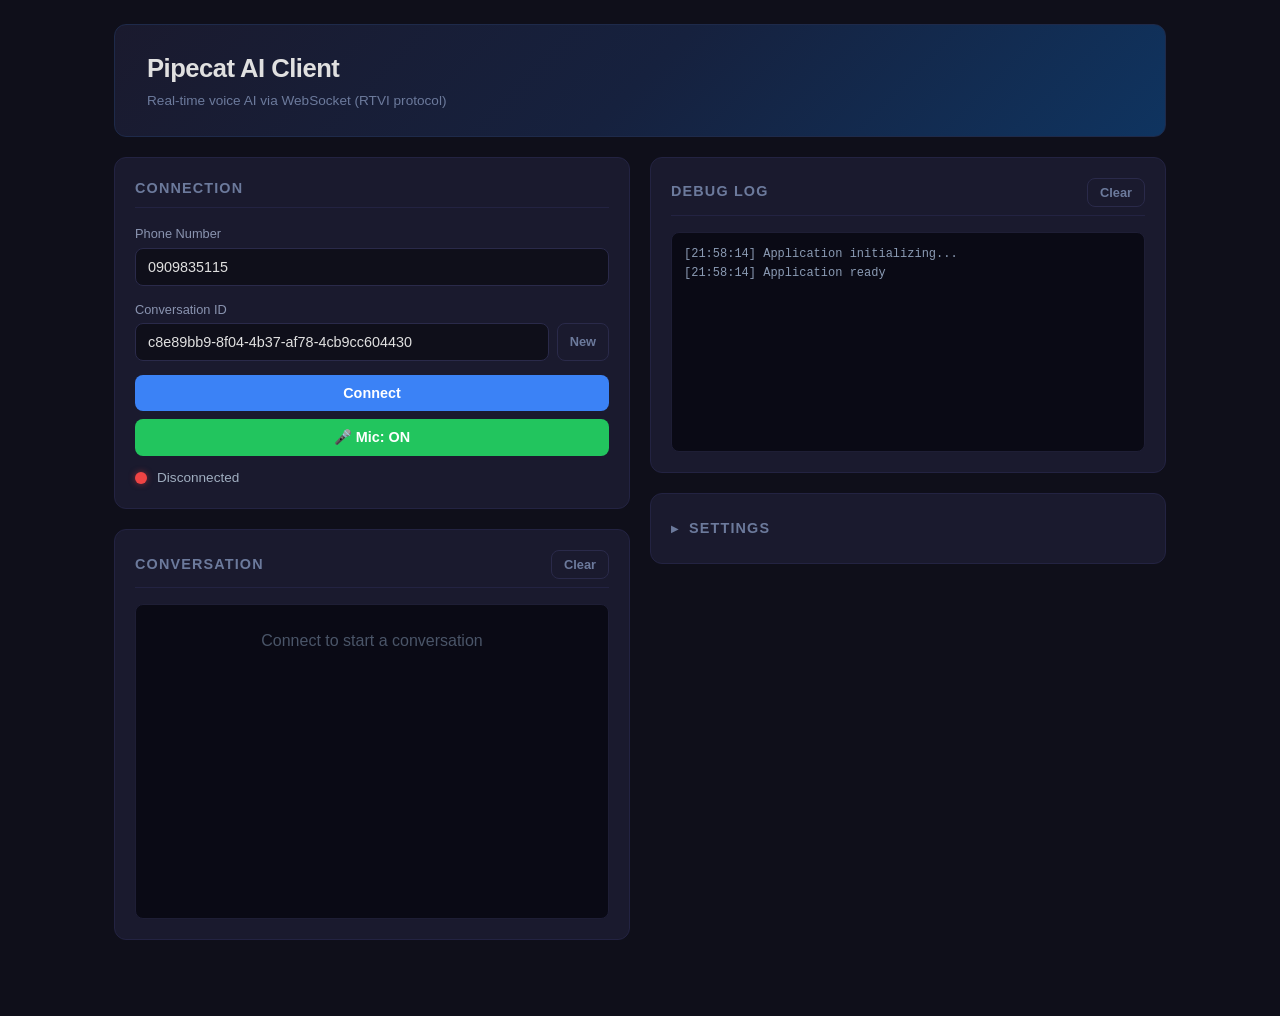
<file: react-c1/index.html>
<!DOCTYPE html>
<html lang="vi">
<head>
  <meta charset="UTF-8" />
  <meta name="viewport" content="width=device-width, initial-scale=1.0" />
  <title>Pipecat AI Client</title>
  <script type="module" crossorigin src="/react-c1/assets/index-rIARzXse.js"></script>
  <link rel="stylesheet" crossorigin href="/react-c1/assets/index-BCv1OZq-.css">
</head>
<body>
  <div class="app-container">
    <header class="app-header">
      <h1>Pipecat AI Client</h1>
      <div class="subtitle">Real-time voice AI via WebSocket (RTVI protocol)</div>
    </header>

    <div class="main-grid">
      <!-- Left column -->
      <div>
        <div class="card">
          <div class="card-title">Connection</div>
          <div class="form-group">
            <label for="phone-input">Phone Number</label>
            <input type="text" id="phone-input" placeholder="Enter phone number" autocomplete="off" />
          </div>
          <div class="form-group">
            <label for="conversation-id">Conversation ID</label>
            <div style="display: flex; gap: 8px;">
              <input type="text" id="conversation-id" readonly style="flex: 1;" />
              <button id="btn-new-conv" class="btn btn-clear">New</button>
            </div>
          </div>
          <button id="btn-connect" class="btn btn-connect">Connect</button>
          <button id="btn-mic" class="btn btn-mic" disabled>🎤 Mic: ON</button>
          <div class="status-row">
            <span id="status-indicator" class="status-dot status-red"></span>
            <span id="status-text" class="status-text">Disconnected</span>
          </div>
        </div>

        <div class="card" style="margin-top: 20px;">
          <div class="card-title" style="display: flex; justify-content: space-between; align-items: center;">
            <span>Conversation</span>
            <button id="btn-clear-conversation" class="btn btn-clear">Clear</button>
          </div>
          <div id="transcript" class="transcript-container">
            <div style="color: #4a5568; text-align: center; padding: 12px 0;">
              Connect to start a conversation
            </div>
          </div>
        </div>
      </div>

      <!-- Right column -->
      <div>
        <div class="card">
          <div class="card-title" style="display: flex; justify-content: space-between; align-items: center;">
            <span>Debug Log</span>
            <button id="btn-clear" class="btn btn-clear">Clear</button>
          </div>
          <div id="debug-log" class="debug-container"></div>
        </div>
      </div>
    </div>

    <footer class="app-footer">
      <!-- footer -->
    </footer>
  </div>

  <!-- Chat bar -->
  <div id="chat-bar" style="position:fixed;bottom:0;left:0;right:0;background:#1a1a2e;border-top:1px solid #2d2d4a;padding:8px 12px;display:none;align-items:center;gap:8px;z-index:1000;">
    <button id="btn-replay" title="Nghe lại câu vừa nói" style="padding:8px 14px;border:none;border-radius:8px;background:linear-gradient(135deg,#f59e0b,#d97706);color:#fff;font-weight:600;cursor:pointer;font-size:14px;">🔁 Replay</button>
    <input id="chat-input" type="text" placeholder="Nhập tin nhắn text..." style="flex:1;padding:8px 12px;border-radius:8px;border:1px solid #2d2d4a;background:#0f0f1a;color:#e0e0e0;font-size:14px;outline:none;">
    <button id="chat-send" style="padding:8px 20px;border:none;border-radius:8px;background:linear-gradient(135deg,#6366f1,#8b5cf6);color:#fff;font-weight:600;cursor:pointer;font-size:14px;">Send</button>
  </div>

  <script>
  // Chat functionality
  const chatBar = document.getElementById('chat-bar');
  const chatInput = document.getElementById('chat-input');
  const chatSend = document.getElementById('chat-send');

  // Show chat bar when connected
  const observer = new MutationObserver(() => {
    const statusText = document.getElementById('status-text');
    chatBar.style.display = statusText && statusText.textContent === 'Connected' ? 'flex' : 'none';
  });
  const statusTarget = document.getElementById('status-text');
  if (statusTarget) observer.observe(statusTarget, { childList: true, characterData: true, subtree: true });

  async function sendChat() {
    const text = chatInput.value.trim();
    if (!text) return;
    chatInput.value = '';
    // Show user's chat message in transcript
    if (window.addTranscript) {
      window.addTranscript('user', text);
    } else {
      // Fallback: manually add to transcript
      const el = document.getElementById('transcript');
      if (el) {
        const d = document.createElement('div');
        d.className = 'transcript-entry transcript-user';
        d.innerHTML = '<span class="transcript-label">You</span><span class="transcript-text">' + text.replace(/</g,'&lt;') + '</span>';
        el.appendChild(d);
        el.scrollTop = el.scrollHeight;
      }
    }
    try {
      const resp = await fetch('https://web.securityzone.vn:8086/chat', {
        method: 'POST',
        headers: { 'Content-Type': 'application/json' },
        body: JSON.stringify({ text }),
      });
      // If server returns bot response text, show it
      if (resp.ok && window.addTranscript) {
        const reply = await resp.json().catch(() => null);
        if (reply && (reply.text || reply.response || reply.message)) {
          window.addTranscript('bot', reply.text || reply.response || reply.message);
        }
      }
    } catch (e) {
      console.error('Chat error:', e);
    }
  }

  chatSend.addEventListener('click', sendChat);
  chatInput.addEventListener('keydown', (e) => { if (e.key === 'Enter') sendChat(); });
  </script>
</body>
</html>
</file>
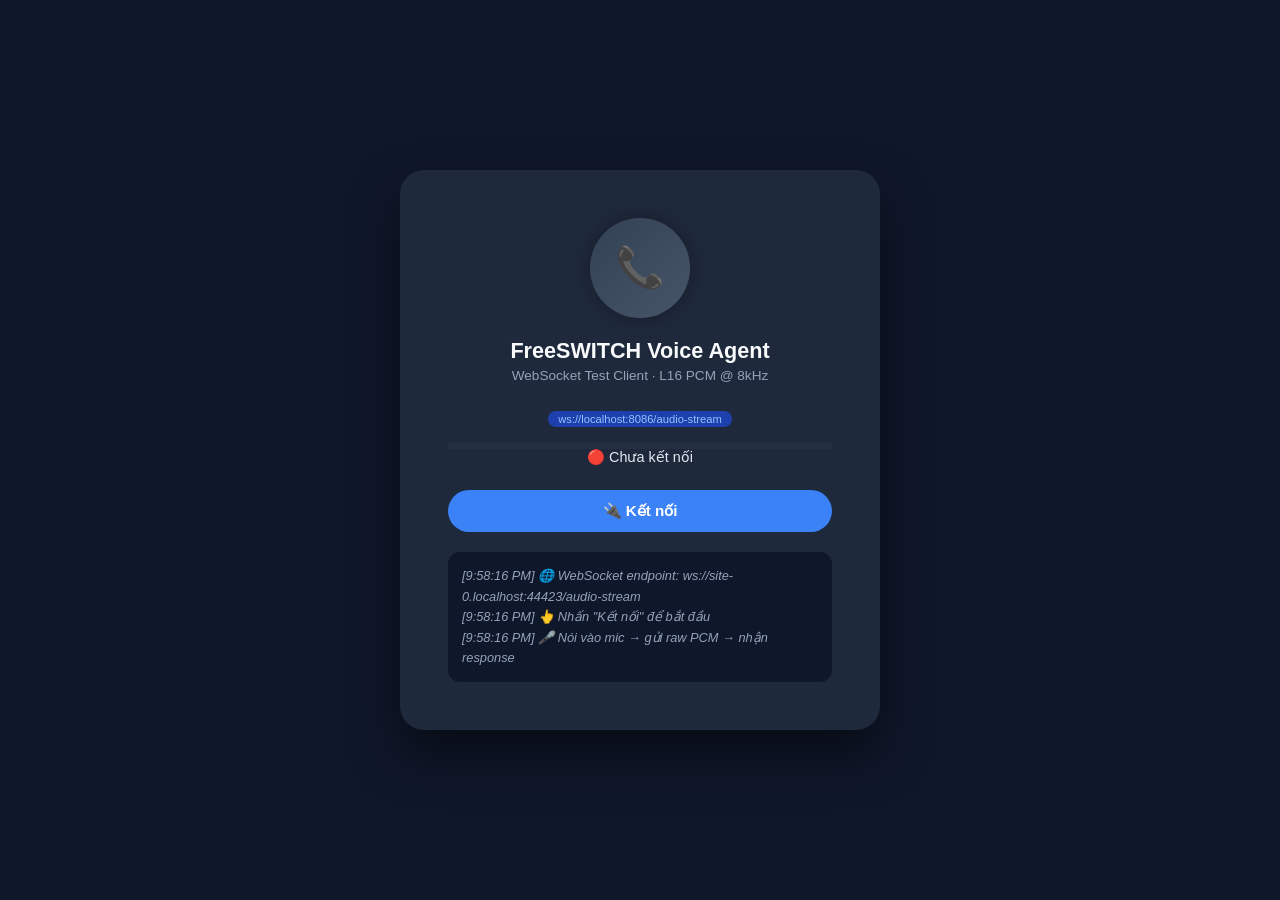
<file: freeswitch_agent/client/index.html>
<!DOCTYPE html>
<html lang="vi">
<head>
    <meta charset="UTF-8" />
    <meta name="viewport" content="width=device-width, initial-scale=1.0" />
    <title>FreeSWITCH Voice Agent - Test</title>
    <style>
        * { margin: 0; padding: 0; box-sizing: border-box; }

        body {
            font-family: -apple-system, BlinkMacSystemFont, 'Segoe UI', Roboto, sans-serif;
            background: #0f172a;
            color: #e2e8f0;
            min-height: 100vh;
            display: flex;
            justify-content: center;
            align-items: center;
        }

        .container {
            background: #1e293b;
            border-radius: 24px;
            padding: 48px;
            width: 480px;
            max-width: 92vw;
            box-shadow: 0 25px 50px rgba(0,0,0,0.5);
            text-align: center;
        }

        h1 {
            font-size: 1.35rem;
            margin-bottom: 4px;
            color: #f8fafc;
        }

        .subtitle {
            color: #94a3b8;
            margin-bottom: 24px;
            font-size: 0.85rem;
        }

        .badge {
            display: inline-block;
            background: #1e40af;
            color: #93c5fd;
            font-size: 0.7rem;
            padding: 2px 10px;
            border-radius: 20px;
            margin-top: 4px;
        }

        .status-indicator {
            width: 100px;
            height: 100px;
            margin: 0 auto 20px;
            border-radius: 50%;
            background: linear-gradient(135deg, #334155, #475569);
            display: flex;
            align-items: center;
            justify-content: center;
            font-size: 40px;
            transition: all 0.3s ease;
            box-shadow: 0 0 20px rgba(0,0,0,0.3);
        }
        .status-indicator.connected {
            background: linear-gradient(135deg, #3b82f6, #8b5cf6);
            animation: pulse 2s ease-in-out infinite;
        }
        .status-indicator.speaking {
            background: linear-gradient(135deg, #22c55e, #16a34a);
            animation: pulse 0.8s ease-in-out infinite;
        }
        .status-indicator.error {
            background: linear-gradient(135deg, #ef4444, #dc2626);
        }

        @keyframes pulse {
            0%, 100% { transform: scale(1); box-shadow: 0 0 20px rgba(59,130,246,0.3); }
            50% { transform: scale(1.06); box-shadow: 0 0 40px rgba(59,130,246,0.5); }
        }

        .status-text {
            margin-bottom: 20px;
            font-size: 0.9rem;
            min-height: 1.5em;
        }
        .status-text.connected { color: #22c55e; font-weight: 600; }
        .status-text.error { color: #ef4444; }

        .btn {
            display: inline-flex;
            align-items: center;
            gap: 8px;
            padding: 12px 32px;
            border: none;
            border-radius: 50px;
            font-size: 0.95rem;
            font-weight: 600;
            cursor: pointer;
            transition: all 0.2s;
            background: #3b82f6;
            color: white;
            width: 100%;
            justify-content: center;
        }
        .btn:hover { background: #2563eb; }
        .btn:disabled { opacity: 0.5; cursor: not-allowed; transform: none; }
        .btn.danger { background: #ef4444; }
        .btn.danger:hover { background: #dc2626; }

        .controls {
            display: flex;
            gap: 8px;
            margin-top: 12px;
        }
        .controls .btn { font-size: 0.8rem; padding: 10px 16px; }
        .controls .btn-secondary {
            background: #475569;
        }
        .controls .btn-secondary:hover { background: #64748b; }

        .vumeter {
            margin-top: 16px;
            height: 6px;
            background: #334155;
            border-radius: 3px;
            overflow: hidden;
            opacity: 0.3;
            transition: opacity 0.3s;
        }
        .vumeter.active { opacity: 1; }
        .vumeter .bar {
            height: 100%;
            width: 0%;
            background: linear-gradient(90deg, #3b82f6, #8b5cf6);
            border-radius: 3px;
            transition: width 0.05s;
        }

        .log {
            margin-top: 20px;
            max-height: 180px;
            overflow-y: auto;
            text-align: left;
            background: #0f172a;
            border-radius: 12px;
            padding: 14px;
            font-size: 0.8rem;
            line-height: 1.6;
        }
        .log::-webkit-scrollbar { width: 4px; }
        .log::-webkit-scrollbar-thumb { background: #475569; border-radius: 2px; }

        .log .info { color: #94a3b8; font-style: italic; }
        .log .sent { color: #60a5fa; }
        .log .received { color: #4ade80; }
        .log .error { color: #ef4444; }
        .log .transcript { color: #fbbf24; }
        .log .event { color: #a78bfa; }
    </style>
</head>
<body>
    <div class="container">
        <div class="status-indicator" id="indicator">📞</div>
        <h1>FreeSWITCH Voice Agent</h1>
        <p class="subtitle">WebSocket Test Client · L16 PCM @ 8kHz</p>
        <div class="badge">ws://localhost:8086/audio-stream</div>

        <div class="vumeter" id="vumeter">
            <div class="bar" id="vumbar"></div>
        </div>

        <div class="status-text" id="status">🔴 Chưa kết nối</div>

        <button class="btn" id="connectBtn">
            🔌 Kết nối
        </button>

        <div class="controls" id="controls" style="display:none;">
            <button class="btn btn-secondary" id="muteBtn" style="flex:1;">🔊 Mute mic</button>
            <button class="btn btn-secondary" id="echoBtn" style="flex:1;">🔁 Echo test</button>
        </div>

        <div class="log" id="log"></div>
    </div>

    <script>
        // ===================================================================
        // DOM refs
        // ===================================================================
        const $ = (id) => document.getElementById(id);
        const indicator = $('indicator');
        const statusEl = $('status');
        const btn = $('connectBtn');
        const log = $('log');
        const vumeter = $('vumeter');
        const vumbar = $('vumbar');
        const controls = $('controls');

        // ===================================================================
        // State
        // ===================================================================
        const WS_URL = `ws://${location.host}/audio-stream`;
        const TARGET_RATE = 8000;

        let ws = null;
        let audioCtx = null;
        let micStream = null;
        let processor = null;
        let mediaSource = null;
        let connected = false;
        let muted = false;
        let playbackQueue = [];
        let isPlaying = false;
        let vuInterval = null;

        // ===================================================================
        // Logging
        // ===================================================================
        function addLog(cls, msg) {
            const d = document.createElement('div');
            d.className = cls;
            d.textContent = `[${new Date().toLocaleTimeString()}] ${msg}`;
            log.appendChild(d);
            log.scrollTop = log.scrollHeight;
        }

        function setStatus(text, cls = '') {
            statusEl.textContent = text;
            statusEl.className = 'status-text' + (cls ? ' ' + cls : '');
        }

        function setIndicator(state) {
            indicator.className = 'status-indicator' + (state ? ' ' + state : '');
        }

        // ===================================================================
        // Audio capture: downsample Float32Array to target rate
        // ===================================================================
        function downsample(audio, srcRate, dstRate) {
            if (srcRate === dstRate) return audio;
            const ratio = srcRate / dstRate;
            const dstLen = Math.round(audio.length / ratio);
            const result = new Float32Array(dstLen);
            for (let i = 0; i < dstLen; i++) {
                const srcIdx = i * ratio;
                const left = Math.floor(srcIdx);
                const right = Math.min(left + 1, audio.length - 1);
                const frac = srcIdx - left;
                result[i] = audio[left] * (1 - frac) + audio[right] * frac;
            }
            return result;
        }

        function float32ToPcm16(float32) {
            const pcm = new Int16Array(float32.length);
            for (let i = 0; i < float32.length; i++) {
                const s = Math.max(-1, Math.min(1, float32[i]));
                pcm[i] = Math.round(s * 32767);
            }
            return pcm;
        }

        // ===================================================================
        // Audio playback: gapless streaming using scheduled BufferSource nodes
        // ===================================================================
        let nextPlayTime = 0;
        let playbackScheduled = false;

        function enqueuePcm(pcmBytes) {
            const samples = new Int16Array(pcmBytes);
            const float32 = new Float32Array(samples.length);
            for (let i = 0; i < samples.length; i++) {
                float32[i] = samples[i] / 32768;
            }
            playbackQueue.push(float32);
            if (!playbackScheduled) schedulePlayback();
        }

        function schedulePlayback() {
            if (!audioCtx || playbackQueue.length === 0) {
                playbackScheduled = false;
                return;
            }
            playbackScheduled = true;

            // Đồng bộ nextPlayTime với currentTime khi bắt đầu
            if (nextPlayTime < audioCtx.currentTime) {
                nextPlayTime = audioCtx.currentTime;
            }

            // Lên lịch tối đa 10 chunk cùng lúc
            const batch = playbackQueue.splice(0, 10);
            for (const chunk of batch) {
                const buffer = audioCtx.createBuffer(1, chunk.length, TARGET_RATE);
                buffer.getChannelData(0).set(chunk);

                const source = audioCtx.createBufferSource();
                source.buffer = buffer;
                source.connect(audioCtx.destination);
                source.start(nextPlayTime);
                nextPlayTime += buffer.duration;
            }

            // Lên lịch batch tiếp theo
            setTimeout(() => schedulePlayback(), 50);
        }

        // ===================================================================
        // Microphone setup
        // ===================================================================
        async function setupMicrophone() {
            audioCtx = new AudioContext();
            if (audioCtx.state === 'suspended') {
                await audioCtx.resume();
            }

            micStream = await navigator.mediaDevices.getUserMedia({
                audio: {
                    echoCancellation: true,
                    noiseSuppression: true,
                },
            });

            mediaSource = audioCtx.createMediaStreamSource(micStream);
            const bufSize = 4096;
            processor = audioCtx.createScriptProcessor(bufSize, 1, 1);

            // Ghi đè sampleRate mặc định của context để tránh resample phía trình duyệt
            const srcRate = audioCtx.sampleRate;

            processor.onaudioprocess = (e) => {
                if (!connected || muted) return;
                const input = e.inputBuffer.getChannelData(0);

                // AGC đơn giản: tính peak level, boost tự động
                let peak = 0;
                for (let i = 0; i < input.length; i++) {
                    const abs = Math.abs(input[i]);
                    if (abs > peak) peak = abs;
                }
                // Gain tự động: nếu audio nhỏ, boost nhiều hơn
                const targetLevel = 0.3; // target peak level
                const gain = peak > 0.001 ? Math.min(30, targetLevel / peak) : 10;
                const boosted = new Float32Array(input.length);
                for (let i = 0; i < input.length; i++) {
                    boosted[i] = Math.max(-1, Math.min(1, input[i] * gain));
                }

                // Downsample từ sampleRate của mic (thường 48kHz hoặc 44.1kHz) xuống 8kHz
                const down = downsample(boosted, srcRate, TARGET_RATE);

                // Chuyển Float32Array sang Int16Array để gửi raw PCM
                const pcm = float32ToPcm16(down);

                try {
                    if (ws && ws.readyState === WebSocket.OPEN) {
                        ws.send(pcm.buffer);
                    }
                } catch (err) {
                    // ignore
                }
            };

            // ScriptProcessorNode PHẢI được connect vào audio graph để fire callback.
            // Connect trực tiếp ra destination (volume thấp) — echo cancellation
            // trên browser sẽ loại bỏ feedback.
            mediaSource.connect(processor);
            processor.connect(audioCtx.destination);
            addLog('info', `🎤 Mic @ ${srcRate}Hz → ${TARGET_RATE}Hz`);

            // Volume meter — dùng ScriptProcessorNode cho chính xác
            const vuData = new Uint8Array(128);

            const vuAnalyser = audioCtx.createAnalyser();
            vuAnalyser.fftSize = 256;
            mediaSource.connect(vuAnalyser);

            vuInterval = setInterval(() => {
                if (!connected) return;
                vuAnalyser.getByteFrequencyData(vuData);
                const sum = vuData.reduce((a, b) => a + b, 0);
                const avg = sum / vuData.length;
                const pct = Math.min(100, avg * 3);
                vumbar.style.width = pct + '%';
                vumeter.classList.toggle('active', pct > 3);
            }, 80);
        }

        // ===================================================================
        // WebSocket connection
        // ===================================================================
        async function connect() {
            try {
                setStatus('🔄 Đang kết nối...');
                setIndicator('connected');
                btn.disabled = true;
                btn.textContent = '⏳ Đang kết nối...';

                // Setup audio first
                await setupMicrophone();

                // Connect WebSocket
                ws = new WebSocket(WS_URL);
                ws.binaryType = 'arraybuffer';

                ws.onopen = () => {
                    connected = true;
                    setStatus('✅ Đã kết nối! Đang nói...', 'connected');
                    btn.textContent = '🔌 Ngắt kết nối';
                    btn.className = 'btn danger';
                    btn.disabled = false;
                    controls.style.display = 'flex';
                    addLog('info', `✅ WebSocket connected to ${WS_URL}`);
                    setIndicator('connected');
                };

                ws.onmessage = (evt) => {
                    if (evt.data instanceof ArrayBuffer) {
                        // Raw PCM audio từ server
                        enqueuePcm(evt.data);
                        addLog('received', `🔊 Audio ${evt.data.byteLength} bytes`);
                        setIndicator('speaking');
                        setTimeout(() => {
                            if (connected) setIndicator('connected');
                        }, 500);
                    } else if (typeof evt.data === 'string') {
                        // Text message
                        try {
                            const msg = JSON.parse(evt.data);
                            if (msg.type === 'transcript') {
                                addLog('transcript', `🗣️ ${msg.text || msg.transcript}`);
                            } else if (msg.type === 'bot-started-speaking') {
                                setIndicator('speaking');
                            } else if (msg.type === 'bot-stopped-speaking') {
                                setIndicator('connected');
                            }
                        } catch {
                            addLog('info', `📨 ${evt.data}`);
                        }
                    }
                };

                ws.onerror = (err) => {
                    addLog('error', `❌ WebSocket error`);
                };

                ws.onclose = (evt) => {
                    addLog('info', `🔌 WebSocket closed (code=${evt.code})`);
                    disconnect();
                };

            } catch (err) {
                addLog('error', `❌ ${err.message}`);
                setStatus(`❌ ${err.message}`, 'error');
                setIndicator('error');
                cleanupAudio();
                btn.textContent = '🔄 Thử lại';
                btn.className = 'btn';
                btn.disabled = false;
            }
        }

        // ===================================================================
        // Disconnect
        // ===================================================================
        function disconnect() {
            connected = false;
            muted = false;

            if (ws) {
                try { ws.close(); } catch {}
                ws = null;
            }

            cleanupAudio();

            playbackQueue = [];
            isPlaying = false;

            btn.textContent = '🔌 Kết nối lại';
            btn.className = 'btn';
            btn.disabled = false;
            controls.style.display = 'none';
            vumeter.classList.remove('active');
            vumbar.style.width = '0%';

            setStatus('🔴 Đã ngắt kết nối');
            setIndicator('');
        }

        function cleanupAudio() {
            if (vuInterval) { clearInterval(vuInterval); vuInterval = null; }
            if (processor) {
                try { processor.disconnect(); } catch {}
                processor = null;
            }
            if (mediaSource) {
                try { mediaSource.disconnect(); } catch {}
                mediaSource = null;
            }
            if (micStream) {
                micStream.getTracks().forEach(t => t.stop());
                micStream = null;
            }
            if (audioCtx) {
                try { audioCtx.close(); } catch {}
                audioCtx = null;
            }
        }

        // ===================================================================
        // Button handlers
        // ===================================================================
        btn.addEventListener('click', () => {
            if (connected || (ws && ws.readyState === WebSocket.OPEN)) {
                disconnect();
            } else {
                connect();
            }
        });

        $('muteBtn').addEventListener('click', () => {
            muted = !muted;
            $('muteBtn').textContent = muted ? '🔇 Đang mute' : '🔊 Mute mic';
            addLog('info', muted ? '🔇 Mic đã tắt' : '🔊 Mic đã bật');
        });

        $('echoBtn').addEventListener('click', () => {
            addLog('event', '🔁 Gửi echo test...');
            if (ws && ws.readyState === WebSocket.OPEN) {
                // Gửi text message để test
                ws.send(JSON.stringify({ type: 'ping' }));
                // Cũng gửi một chuỗi PCM im lặng ngắn
                const silent = new Int16Array(1600); // 200ms @ 8kHz
                ws.send(silent.buffer);
                addLog('sent', '📤 Sent ping + silence');
            }
        });

        addLog('info', `🌐 WebSocket endpoint: ${WS_URL}`);
        addLog('info', '👆 Nhấn "Kết nối" để bắt đầu');
        addLog('info', '🎤 Nói vào mic → gửi raw PCM → nhận response');
    </script>
</body>
</html>
</file>
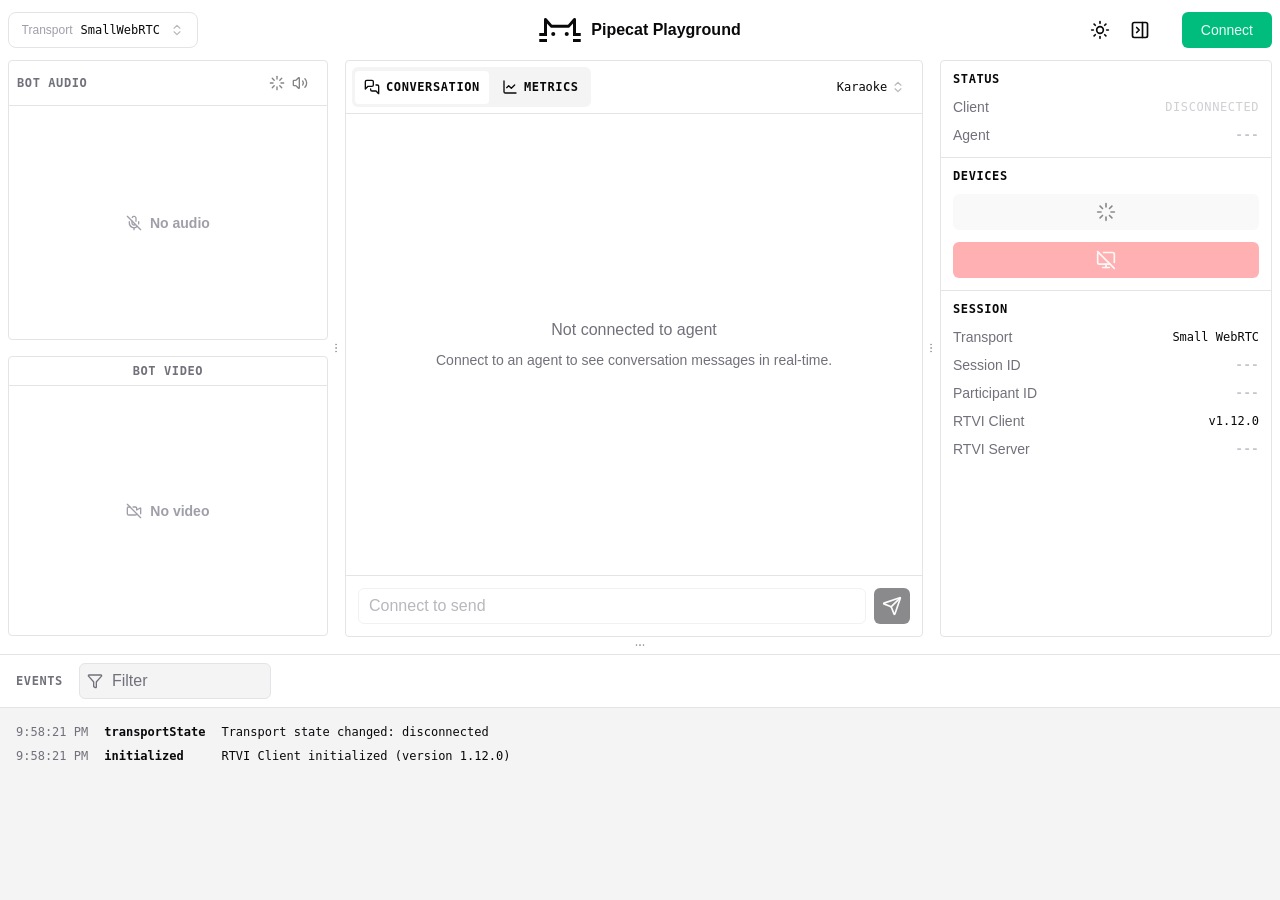
<file: vi_assistant/client-pre/index.html>
<!DOCTYPE html>
<html lang="en">

<head>
  <meta charset="UTF-8" />
  <meta name="viewport" content="width=device-width, initial-scale=1.0" />
  <title>Pipecat UI</title>
  <link rel="icon" href="./favicon.svg" type="image/svg+xml">
  <script type="module" crossorigin src="./assets/index-k6_ZJODz.js"></script>
  <link rel="stylesheet" crossorigin href="./assets/index-Ch45cdsw.css">
</head>

<body>
  <div id="root"></div>
</body>

</html>
</file>
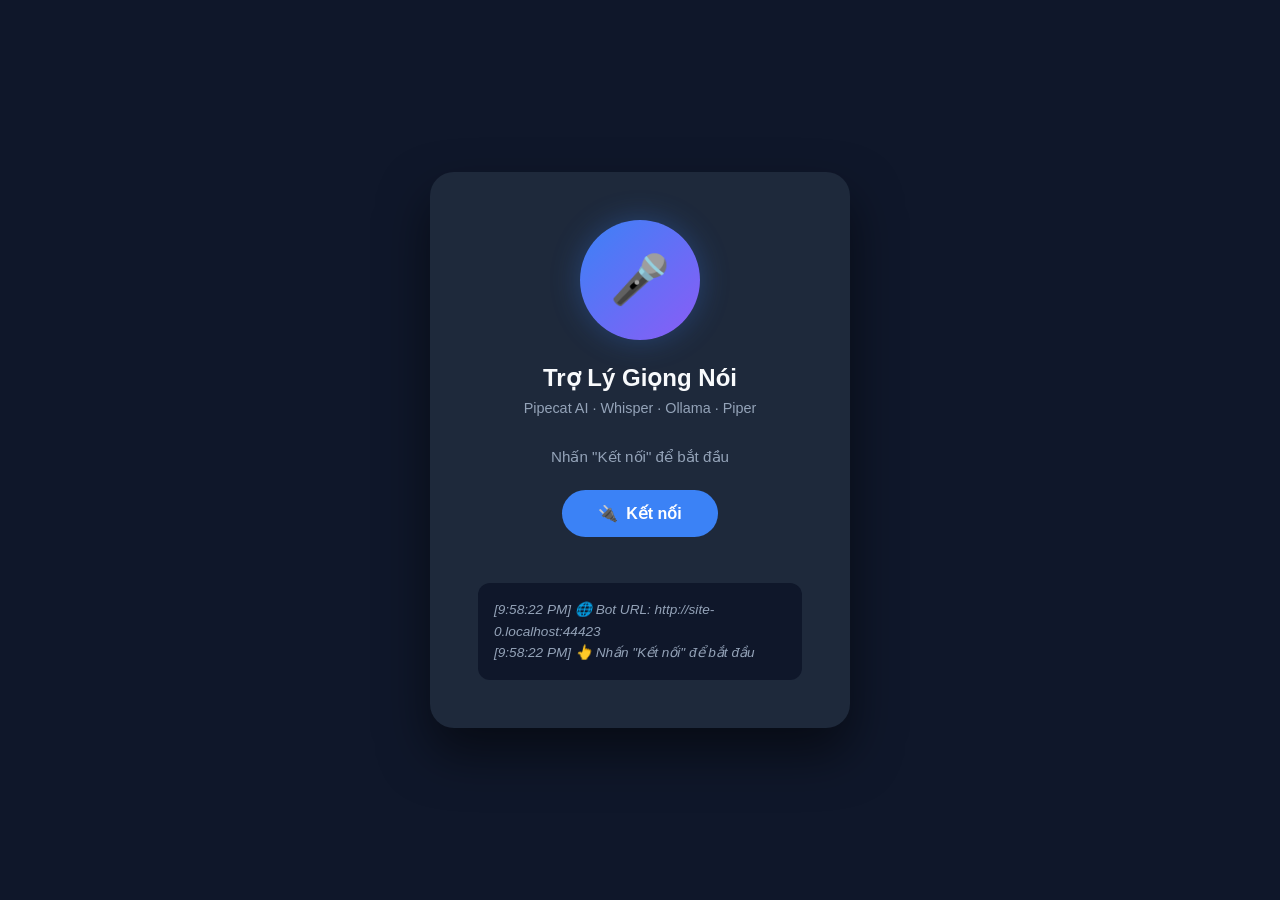
<file: vi_assistant/client/index.html>
<!DOCTYPE html>
<html lang="vi">
<head>
    <meta charset="UTF-8" />
    <meta name="viewport" content="width=device-width, initial-scale=1.0" />
    <title>Trợ Lý Giọng Nói</title>
    <style>
        * { margin: 0; padding: 0; box-sizing: border-box; }

        body {
            font-family: -apple-system, BlinkMacSystemFont, 'Segoe UI', Roboto, sans-serif;
            background: #0f172a;
            color: #e2e8f0;
            min-height: 100vh;
            display: flex;
            justify-content: center;
            align-items: center;
        }

        .container {
            background: #1e293b;
            border-radius: 24px;
            padding: 48px;
            width: 420px;
            max-width: 90vw;
            box-shadow: 0 25px 50px rgba(0,0,0,0.5);
            text-align: center;
        }

        h1 {
            font-size: 1.5rem;
            margin-bottom: 8px;
            color: #f8fafc;
        }

        .subtitle {
            color: #94a3b8;
            margin-bottom: 32px;
            font-size: 0.9rem;
        }

        /* Avatar / Status indicator */
        .avatar {
            width: 120px;
            height: 120px;
            margin: 0 auto 24px;
            border-radius: 50%;
            background: linear-gradient(135deg, #3b82f6, #8b5cf6);
            display: flex;
            align-items: center;
            justify-content: center;
            font-size: 48px;
            transition: all 0.3s ease;
            box-shadow: 0 0 30px rgba(59,130,246,0.3);
        }

        .avatar.listening {
            animation: pulse 2s ease-in-out infinite;
        }
        .avatar.speaking {
            background: linear-gradient(135deg, #22c55e, #16a34a);
            animation: pulse 0.8s ease-in-out infinite;
        }
        .avatar.error {
            background: linear-gradient(135deg, #ef4444, #dc2626);
        }

        @keyframes pulse {
            0%, 100% { transform: scale(1); box-shadow: 0 0 30px rgba(59,130,246,0.3); }
            50% { transform: scale(1.05); box-shadow: 0 0 50px rgba(59,130,246,0.5); }
        }

        /* Status text */
        .status {
            margin-bottom: 24px;
            font-size: 0.95rem;
            color: #94a3b8;
        }
        .status .highlight {
            color: #22c55e;
            font-weight: 600;
        }
        .status .connecting {
            color: #facc15;
        }
        .status .error-text {
            color: #ef4444;
        }

        /* Button */
        .btn {
            display: inline-flex;
            align-items: center;
            gap: 8px;
            padding: 14px 36px;
            border: none;
            border-radius: 50px;
            font-size: 1rem;
            font-weight: 600;
            cursor: pointer;
            transition: all 0.2s;
            background: #3b82f6;
            color: white;
        }
        .btn:hover { background: #2563eb; transform: translateY(-1px); }
        .btn:disabled { opacity: 0.5; cursor: not-allowed; transform: none; }
        .btn.danger { background: #ef4444; }
        .btn.danger:hover { background: #dc2626; }

        /* Conversation log */
        .log {
            margin-top: 24px;
            max-height: 200px;
            overflow-y: auto;
            text-align: left;
            background: #0f172a;
            border-radius: 12px;
            padding: 16px;
            font-size: 0.85rem;
            line-height: 1.6;
        }
        .log::-webkit-scrollbar { width: 4px; }
        .log::-webkit-scrollbar-thumb { background: #475569; border-radius: 2px; }

        .log .user {
            color: #60a5fa;
        }
        .log .bot {
            color: #4ade80;
        }
        .log .info {
            color: #94a3b8;
            font-style: italic;
        }
        .log .error {
            color: #ef4444;
        }

        .volume-indicator {
            margin-top: 16px;
            height: 6px;
            background: #334155;
            border-radius: 3px;
            overflow: hidden;
            opacity: 0;
            transition: opacity 0.3s;
        }
        .volume-indicator.active { opacity: 1; }
        .volume-indicator .bar {
            height: 100%;
            width: 0%;
            background: linear-gradient(90deg, #3b82f6, #8b5cf6);
            border-radius: 3px;
            transition: width 0.1s;
        }
    </style>
</head>
<body>
    <div class="container">
        <div class="avatar" id="avatar">🎤</div>
        <h1>Trợ Lý Giọng Nói</h1>
        <p class="subtitle">Pipecat AI · Whisper · Ollama · Piper</p>

        <div class="status" id="status">
            Nhấn "Kết nối" để bắt đầu
        </div>

        <button class="btn" id="connectBtn">
            <span>🔌</span> Kết nối
        </button>

        <div class="volume-indicator" id="volumeIndicator">
            <div class="bar" id="volumeBar"></div>
        </div>

        <div class="log" id="log"></div>
    </div>

    <script>
        // ===================================================================
        //  DOM refs
        // ===================================================================
        const $ = id => document.getElementById(id);
        const avatar  = $('avatar');
        const status  = $('status');
        const btn     = $('connectBtn');
        const log     = $('log');
        const volBar  = $('volumeBar');
        const volInd  = $('volumeIndicator');

        // ===================================================================
        //  State
        // ===================================================================
        const BOT_URL = window.location.origin;  // http://localhost:7860

        let pc             = null;   // RTCPeerConnection
        let dc             = null;   // DataChannel
        let localStream    = null;   // Microphone stream
        let pcId           = null;   // Peer connection ID from server
        let connected      = false;
        let pendingCandidates = [];

        // ===================================================================
        //  Logging
        // ===================================================================
        function addLog(cls, msg) {
            const d = document.createElement('div');
            d.className = cls;
            d.textContent = `[${new Date().toLocaleTimeString()}] ${msg}`;
            log.appendChild(d);
            log.scrollTop = log.scrollHeight;
        }

        function setStatus(text, cls = '') {
            status.innerHTML = text;
            status.className = cls ? cls : '';
        }

        function setAvatarState(state) {
            avatar.className = 'avatar' + (state ? ' ' + state : '');
        }

        // ===================================================================
        //  Microphone
        // ===================================================================
        async function getMicrophone() {
            const stream = await navigator.mediaDevices.getUserMedia({
                audio: {
                    echoCancellation: true,
                    noiseSuppression: true,
                    sampleRate: 16000,
                }
            });

            // Volume meter
            const ctx = new AudioContext();
            const src = ctx.createMediaStreamSource(stream);
            const analyser = ctx.createAnalyser();
            analyser.fftSize = 256;
            src.connect(analyser);
            const dataArray = new Uint8Array(analyser.frequencyBinCount);

            function updateVolume() {
                if (!connected) return;
                analyser.getByteFrequencyData(dataArray);
                const avg = dataArray.reduce((a,b)=>a+b,0) / dataArray.length;
                const pct = Math.min(100, avg * 3);
                volBar.style.width = pct + '%';
                volInd.classList.toggle('active', pct > 2);
                requestAnimationFrame(updateVolume);
            }
            // Delay start until connected
            setTimeout(() => { if (connected) updateVolume(); }, 1000);

            return stream;
        }

        // ===================================================================
        //  WebRTC Signaling
        // ===================================================================
        async function createOffer() {
            addLog('info', '🔄 Đang tạo WebRTC offer...');
            setStatus('🔄 Đang kết nối...', 'connecting');
            setAvatarState('listening');

            // 1. Microphone
            localStream = await getMicrophone();
            addLog('info', '✅ Microphone sẵn sàng');

            // 2. RTCPeerConnection with default STUN
            pc = new RTCPeerConnection({
                iceServers: [
                    { urls: 'stun:stun.l.google.com:19302' },
                    { urls: 'stun:stun1.l.google.com:19302' },
                ]
            });

            // 3. Add audio track
            localStream.getAudioTracks().forEach(track => {
                pc.addTrack(track, localStream);
            });

            // 4. Listen for ICE candidates → queue or send immediately
            pc.onicecandidate = (event) => {
                if (!event.candidate) return;
                const c = event.candidate;
                // ⚠️ Dùng snake_case cho server Python
                const candidateData = {
                    candidate: c.candidate,
                    sdp_mid: c.sdpMid,
                    sdp_mline_index: c.sdpMLineIndex,
                };
                if (pcId) {
                    sendIceCandidate(candidateData);
                } else {
                    pendingCandidates.push(candidateData);
                }
            };

            // 5. Receive bot audio track
            pc.ontrack = (event) => {
                addLog('info', '🔊 Nhận audio từ bot');
                const audioEl = document.createElement('audio');
                audioEl.srcObject = event.streams[0];
                audioEl.autoplay = true;
            };

            // 6. Connection state
            pc.onconnectionstatechange = () => {
                const state = pc.connectionState;
                addLog('info', `📡 WebRTC: ${state}`);
                if (state === 'connected') {
                    connected = true;
                    setStatus('✅ Đã kết nối! Đang nói chuyện...', '');
                    setAvatarState('listening');
                    btn.textContent = '🔌 Ngắt kết nối';
                    btn.className = 'btn danger';
                } else if (state === 'disconnected' || state === 'failed') {
                    disconnect();
                }
            };

            // 7. Data channel (for signaling pings)
            dc = pc.createDataChannel('chat');
            dc.onopen = () => addLog('info', '📨 Data channel sẵn sàng');
            dc.onmessage = (e) => {
                try {
                    const msg = JSON.parse(e.data);
                    if (msg.type === 'signalling') {
                        // Bot signalling messages
                    } else if (msg.type === 'transcription') {
                        addLog('user', `🗣️ ${msg.text || msg.transcript || ''}`);
                        setAvatarState('listening');
                    } else if (msg.type === 'bot-started-speaking') {
                        setAvatarState('speaking');
                    } else if (msg.type === 'bot-stopped-speaking') {
                        setAvatarState('listening');
                    }
                } catch {}
            };

            // 8. Create SDP offer
            const offer = await pc.createOffer({
                offerToReceiveAudio: true,
                offerToReceiveVideo: false,
            });
            await pc.setLocalDescription(offer);
            addLog('info', '📤 Đã tạo offer, gửi đến server...');

            // 9. Send offer to server
            const resp = await fetch(`${BOT_URL}/api/offer`, {
                method: 'POST',
                headers: { 'Content-Type': 'application/json' },
                body: JSON.stringify({
                    sdp: offer.sdp,
                    type: offer.type,
                }),
            });

            if (!resp.ok) {
                const errText = await resp.text();
                throw new Error(`Server trả về ${resp.status}: ${errText}`);
            }

            const answer = await resp.json();
            pcId = answer.pc_id;

            // Gửi ngay ICE candidates đã queue trong lúc chờ pcId
            pendingCandidates.forEach(c => sendIceCandidate(c));
            pendingCandidates = [];

            await pc.setRemoteDescription(new RTCSessionDescription({
                sdp: answer.sdp,
                type: answer.type,
            }));

            addLog('info', '✅ Kết nối WebRTC thành công!');
            addLog('info', '🎤 Bắt đầu nói chuyện...');
        }

        // ===================================================================
        //  Send ICE candidate
        // ===================================================================
        async function sendIceCandidate(candidate) {
            try {
                const resp = await fetch(`${BOT_URL}/api/offer`, {
                    method: 'PATCH',
                    headers: { 'Content-Type': 'application/json' },
                    body: JSON.stringify({
                        pc_id: pcId,
                        candidates: [candidate],
                    }),
                });
                if (!resp.ok) {
                    const text = await resp.text();
                    addLog('error', `❌ ICE candidate lỗi ${resp.status}: ${text.substring(0,100)}`);
                }
            } catch (err) {
                addLog('error', `❌ Lỗi gửi ICE candidate: ${err.message}`);
            }
        }

        // ===================================================================
        //  Disconnect
        // ===================================================================
        function disconnect() {
            if (dc)   { dc.close(); dc = null; }
            if (pc)   { pc.close(); pc = null; }
            if (localStream) {
                localStream.getTracks().forEach(t => t.stop());
                localStream = null;
            }
            connected = false;
            pcId = null;
            pendingCandidates = [];
            volInd.classList.remove('active');

            setStatus('🔌 Đã ngắt kết nối');
            setAvatarState('');
            btn.textContent = '🔌 Kết nối lại';
            btn.className = 'btn';
            addLog('info', '👋 Đã ngắt kết nối');
        }

        // ===================================================================
        //  Connect / Disconnect button
        // ===================================================================
        btn.addEventListener('click', async () => {
            if (connected) {
                disconnect();
                return;
            }
            try {
                btn.disabled = true;
                btn.textContent = '⏳ Đang kết nối...';
                await createOffer();
            } catch (err) {
                addLog('error', `❌ Lỗi: ${err.message}`);
                setStatus(`❌ ${err.message}`, 'error-text');
                setAvatarState('error');
                disconnect();
            } finally {
                btn.disabled = false;
            }
        });

        addLog('info', `🌐 Bot URL: ${BOT_URL}`);
        addLog('info', '👆 Nhấn "Kết nối" để bắt đầu');
    </script>
</body>
</html>
</file>
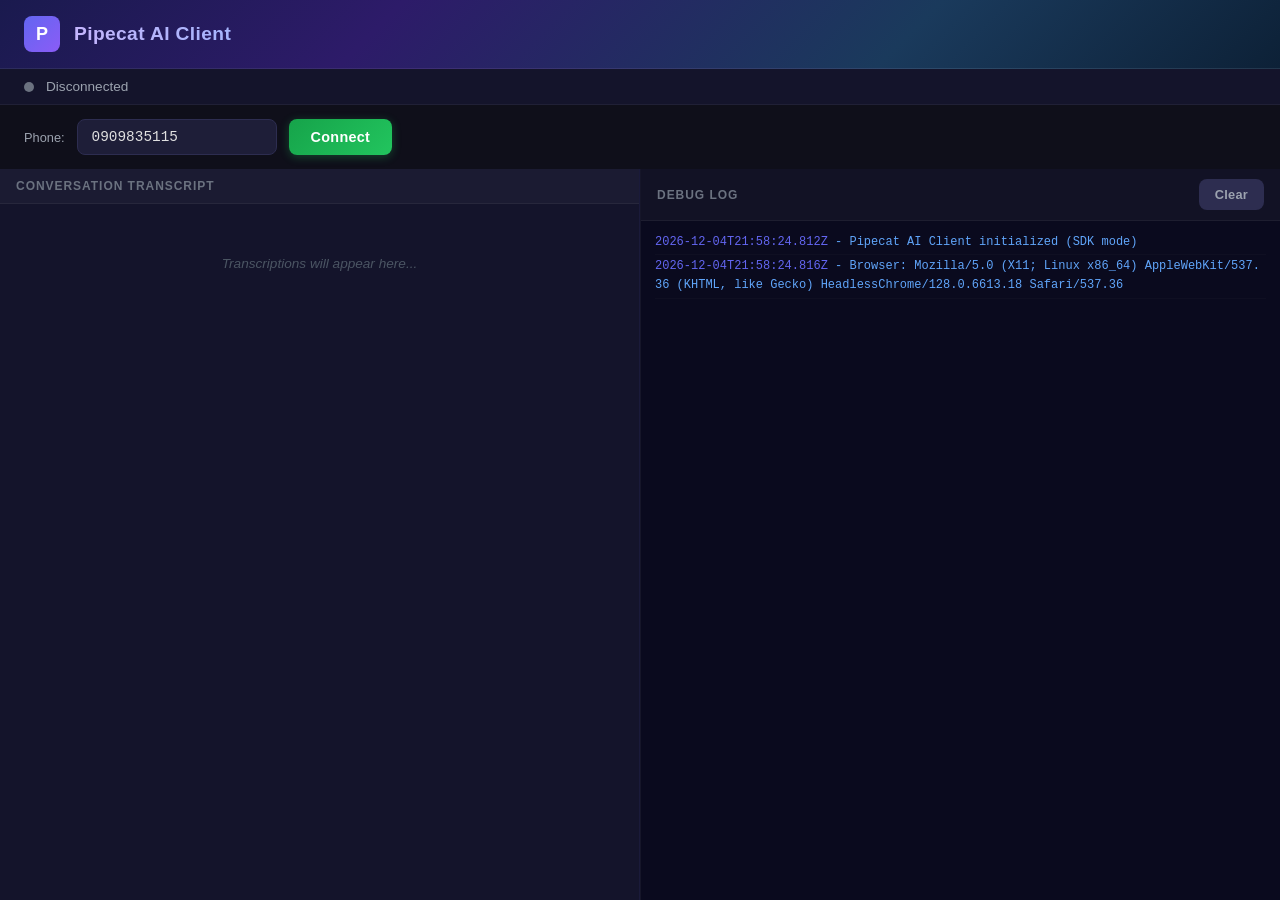
<file: freeswitch_agent/client/pipecat-client.html>
<!DOCTYPE html>
<!--
  Pipecat AI Client - RTVI WebSocket Interface
  =============================================
  A self-contained HTML client for connecting to Pipecat AI Server via WebSocket
  using the RTVI (Real-Time Voice Interface) protocol.

  Protocol: Binary protobuf-like encoding over WebSocket
  Audio:    Raw PCM Float32, 16000 Hz, mono (both directions)

  Usage:
    1. Open this file in a modern browser (Chrome/Edge recommended)
    2. Enter a phone number (default: 0909835115)
    3. Click Connect
    4. Grant microphone permission when prompted
    5. Speak - bot audio and transcriptions will appear

  Requirements:
    - Modern browser with WebSocket, Web Audio API, and getUserMedia support
    - Microphone access
    - Network access to the Pipecat WebSocket server

  Note: The Pipecat server must allow CORS for the WebSocket connection.
        If serving this file from a different origin, ensure the server
        accepts the Origin header in the WebSocket handshake.
-->
<html lang="en">
<head>
<meta charset="UTF-8">
<meta name="viewport" content="width=device-width, initial-scale=1.0">
<title>Pipecat AI Client</title>
<style>
  /* ===== Reset & Base ===== */
  *, *::before, *::after { box-sizing: border-box; margin: 0; padding: 0; }

  body {
    font-family: -apple-system, BlinkMacSystemFont, 'Segoe UI', Roboto, Oxygen, sans-serif;
    background: #0f0f1a;
    color: #e0e0e0;
    min-height: 100vh;
    display: flex;
    flex-direction: column;
  }

  /* ===== Header ===== */
  .header {
    background: linear-gradient(135deg, #1a1a4e 0%, #2d1b69 30%, #1a3a5c 70%, #0d2137 100%);
    padding: 16px 24px;
    display: flex;
    align-items: center;
    gap: 14px;
    border-bottom: 1px solid rgba(255,255,255,0.08);
    flex-shrink: 0;
  }
  .header-logo {
    width: 36px; height: 36px;
    border-radius: 8px;
    background: linear-gradient(135deg, #6366f1, #8b5cf6);
    display: flex; align-items: center; justify-content: center;
    font-size: 18px; font-weight: 700; color: #fff;
    flex-shrink: 0;
  }
  .header h1 {
    font-size: 1.2rem; font-weight: 600;
    letter-spacing: 0.02em;
    background: linear-gradient(90deg, #c4b5fd, #a5b4fc);
    -webkit-background-clip: text;
    -webkit-text-fill-color: transparent;
    background-clip: text;
  }

  /* ===== Status Bar ===== */
  .status-bar {
    display: flex;
    align-items: center;
    gap: 12px;
    padding: 10px 24px;
    background: #14142b;
    border-bottom: 1px solid rgba(255,255,255,0.05);
    flex-shrink: 0;
    flex-wrap: wrap;
  }
  .status-dot {
    width: 10px; height: 10px;
    border-radius: 50%;
    flex-shrink: 0;
    transition: background 0.3s, box-shadow 0.3s;
  }
  .status-dot.disconnected { background: #6b7280; box-shadow: none; }
  .status-dot.connecting   { background: #f59e0b; box-shadow: 0 0 8px #f59e0b88; animation: pulse 1.2s ease-in-out infinite; }
  .status-dot.connected    { background: #22c55e; box-shadow: 0 0 10px #22c55e88; }
  .status-dot.error        { background: #ef4444; box-shadow: 0 0 10px #ef444488; animation: pulse 0.8s ease-in-out infinite; }
  @keyframes pulse {
    0%, 100% { opacity: 1; }
    50% { opacity: 0.4; }
  }
  .status-text {
    font-size: 0.85rem; font-weight: 500; color: #9ca3af;
  }

  /* ===== Controls ===== */
  .controls {
    display: flex;
    align-items: center;
    gap: 12px;
    padding: 14px 24px;
    flex-shrink: 0;
    flex-wrap: wrap;
  }
  .controls label {
    font-size: 0.8rem; color: #9ca3af; font-weight: 500;
  }
  .controls input[type="text"] {
    background: #1e1e38;
    border: 1px solid #2d2d50;
    border-radius: 8px;
    color: #e0e0e0;
    padding: 9px 14px;
    font-size: 0.9rem;
    width: 200px;
    outline: none;
    transition: border-color 0.2s;
    font-family: 'Consolas', 'Monaco', 'Courier New', monospace;
  }
  .controls input[type="text"]:focus {
    border-color: #6366f1;
  }

  .btn {
    padding: 10px 22px;
    border: none; border-radius: 8px;
    font-size: 0.9rem; font-weight: 600;
    cursor: pointer;
    transition: background 0.2s, transform 0.1s, box-shadow 0.2s;
    letter-spacing: 0.02em;
  }
  .btn:active { transform: scale(0.97); }
  .btn-connect {
    background: linear-gradient(135deg, #16a34a, #22c55e);
    color: #fff;
    box-shadow: 0 2px 10px rgba(34,197,94,0.3);
  }
  .btn-connect:hover { background: linear-gradient(135deg, #15803d, #16a34a); }
  .btn-connect:disabled { opacity: 0.5; cursor: not-allowed; }
  .btn-disconnect {
    background: linear-gradient(135deg, #dc2626, #ef4444);
    color: #fff;
    box-shadow: 0 2px 10px rgba(239,68,68,0.3);
  }
  .btn-disconnect:hover { background: linear-gradient(135deg, #b91c1c, #dc2626); }
  .btn-clear {
    background: #2d2d50; color: #9ca3af;
    padding: 8px 16px; font-size: 0.8rem;
  }
  .btn-clear:hover { background: #3d3d60; color: #d1d5db; }

  /* ===== Main Content ===== */
  .main-content {
    display: flex;
    flex: 1;
    min-height: 0;
    gap: 1px;
    background: #1a1a3a;
  }

  /* ===== Transcript Panel ===== */
  .transcript-panel {
    flex: 1;
    display: flex;
    flex-direction: column;
    background: #14142b;
    min-width: 200px;
  }
  .panel-header {
    font-size: 0.75rem;
    text-transform: uppercase;
    letter-spacing: 0.08em;
    color: #6b7280;
    padding: 10px 16px;
    background: rgba(255,255,255,0.03);
    border-bottom: 1px solid rgba(255,255,255,0.05);
    font-weight: 600;
  }
  .transcript-body {
    flex: 1;
    overflow-y: auto;
    padding: 12px 16px;
    display: flex;
    flex-direction: column;
    gap: 10px;
  }
  .transcript-body::-webkit-scrollbar { width: 6px; }
  .transcript-body::-webkit-scrollbar-track { background: transparent; }
  .transcript-body::-webkit-scrollbar-thumb { background: #3d3d60; border-radius: 3px; }

  .transcript-msg {
    padding: 10px 14px;
    border-radius: 10px;
    font-size: 0.88rem;
    line-height: 1.45;
    animation: fadeIn 0.2s ease;
    max-width: 85%;
    word-break: break-word;
  }
  @keyframes fadeIn { from { opacity: 0; transform: translateY(6px); } to { opacity: 1; transform: translateY(0); } }
  .transcript-msg.user {
    align-self: flex-end;
    background: linear-gradient(135deg, #2563eb, #3b82f6);
    color: #fff;
    border-bottom-right-radius: 3px;
  }
  .transcript-msg.bot {
    align-self: flex-start;
    background: #1e1e38;
    color: #d1d5db;
    border: 1px solid #2d2d50;
    border-bottom-left-radius: 3px;
  }
  .transcript-empty {
    color: #4b5563;
    font-style: italic;
    text-align: center;
    padding: 40px 20px;
    font-size: 0.85rem;
  }

  /* ===== Debug Panel ===== */
  .debug-panel {
    flex: 1;
    display: flex;
    flex-direction: column;
    background: #0a0a1e;
    min-width: 250px;
    border-left: 1px solid rgba(255,255,255,0.05);
  }
  .debug-header-row {
    display: flex;
    justify-content: space-between;
    align-items: center;
    padding: 10px 16px;
    background: rgba(255,255,255,0.03);
    border-bottom: 1px solid rgba(255,255,255,0.05);
  }
  .debug-body {
    flex: 1;
    overflow-y: auto;
    padding: 10px 14px;
    font-family: 'Consolas', 'Monaco', 'Courier New', monospace;
    font-size: 0.75rem;
    line-height: 1.6;
    color: #9ca3af;
  }
  .debug-body::-webkit-scrollbar { width: 6px; }
  .debug-body::-webkit-scrollbar-track { background: transparent; }
  .debug-body::-webkit-scrollbar-thumb { background: #2d2d50; border-radius: 3px; }
  .debug-entry {
    padding: 2px 0;
    border-bottom: 1px solid rgba(255,255,255,0.02);
    white-space: pre-wrap;
    word-break: break-all;
  }
  .debug-entry .ts { color: #6366f1; }
  .debug-entry.dir-send { color: #34d399; }
  .debug-entry.dir-recv { color: #fbbf24; }
  .debug-entry.dir-event { color: #60a5fa; }
  .debug-entry.dir-error { color: #f87171; }
  .debug-entry.dir-audio { color: #c084fc; }

  /* ===== Responsive ===== */
  @media (max-width: 768px) {
    .main-content { flex-direction: column; }
    .debug-panel { border-left: none; border-top: 1px solid rgba(255,255,255,0.05); max-height: 40vh; }
    .transcript-panel { max-height: 40vh; }
    .controls { flex-direction: column; align-items: flex-start; }
    .controls input[type="text"] { width: 100%; }
  }
</style>
</head>
<body>

<!-- Header -->
<header class="header">
  <div class="header-logo">P</div>
  <h1>Pipecat AI Client</h1>
</header>

<!-- Status Bar -->
<div class="status-bar">
  <div class="status-dot disconnected" id="statusDot"></div>
  <span class="status-text" id="statusText">Disconnected</span>
  <span class="status-text" id="speakingIndicator" style="display:none;color:#22c55e;font-weight:600;">🔊 Bot speaking...</span>
</div>

<!-- Controls -->
<div class="controls">
  <label for="phoneInput">Phone:</label>
  <input type="text" id="phoneInput" value="0909835115" placeholder="Enter phone number">
  <button class="btn btn-connect" id="connectBtn" onclick="toggleConnection()">Connect</button>
</div>

<!-- Chat Text Input -->
<div class="chat-bar" id="chatBar" style="display:none;padding:8px 16px;background:#14142b;border-top:1px solid rgba(255,255,255,0.05);flex-shrink:0;">
  <div style="display:flex;gap:8px;">
    <input type="text" id="chatInput" placeholder="Nhập tin nhắn text..."
           style="flex:1;background:#1e1e38;border:1px solid #2d2d50;border-radius:8px;color:#e0e0e0;padding:8px 14px;font-size:0.9rem;outline:none;">
    <button id="chatSendBtn" class="btn btn-connect" style="padding:8px 20px;font-size:0.85rem;">Gửi</button>
  </div>
</div>

<!-- Hidden audio element for bot audio playback -->
<audio id="bot-audio" autoplay></audio>

<!-- Main Content -->
<div class="main-content">
  <!-- Conversation Transcript -->
  <section class="transcript-panel">
    <div class="panel-header">Conversation Transcript</div>
    <div class="transcript-body" id="transcriptBody">
      <div class="transcript-empty">Transcriptions will appear here...</div>
    </div>
  </section>

  <!-- Debug Log -->
  <section class="debug-panel">
    <div class="debug-header-row">
      <span class="panel-header" style="padding:0;border:none;background:none;">Debug Log</span>
      <button class="btn btn-clear" onclick="clearLog()">Clear</button>
    </div>
    <div class="debug-body" id="debugBody"></div>
  </section>
</div>

<script src="assets/pipecat-sdk.js"></script>
<script>
// ============================================================================
//  Pipecat AI Client - JavaScript (Pipecat SDK)
// ============================================================================

// ---- DOM References ----
const phoneInput = document.getElementById('phoneInput');
const connectBtn = document.getElementById('connectBtn');
const statusDot = document.getElementById('statusDot');
const statusText = document.getElementById('statusText');
const debugBody = document.getElementById('debugBody');
const transcriptBody = document.getElementById('transcriptBody');
const botAudio = document.getElementById('bot-audio');

// ---- Constants ----
const CONNECT_URL = 'http://localhost:8086/connect';
const MAX_LOG_ENTRIES = 300;

// ---- State ----
let pcClient = null;
let currentStatus = 'disconnected';
let transcriptEmpty = null;

// ============================================================================
//  SECTION 1: Debug Logging
// ============================================================================

function log(msg, direction) {
  const timestamp = new Date().toISOString();
  while (debugBody.children.length >= MAX_LOG_ENTRIES) {
    debugBody.removeChild(debugBody.firstChild);
  }
  const entry = document.createElement('div');
  entry.className = 'debug-entry';
  if (direction) entry.classList.add('dir-' + direction);
  const tsSpan = document.createElement('span');
  tsSpan.className = 'ts';
  tsSpan.textContent = timestamp;
  entry.appendChild(tsSpan);
  entry.appendChild(document.createTextNode(' - ' + msg));
  debugBody.appendChild(entry);
  debugBody.scrollTop = debugBody.scrollHeight;
}

function clearLog() {
  debugBody.innerHTML = '';
  log('Log cleared');
}

// ============================================================================
//  SECTION 2: Status Management
// ============================================================================

function setStatus(status) {
  currentStatus = status;
  statusDot.className = 'status-dot ' + status;
  const labels = {
    disconnected: 'Disconnected',
    connecting: 'Connecting...',
    connected: 'Connected',
    error: 'Error'
  };
  statusText.textContent = labels[status] || status;
  if (status === 'connected') {
    connectBtn.textContent = 'Disconnect';
    connectBtn.className = 'btn btn-disconnect';
    connectBtn.disabled = false;
  } else if (status === 'connecting') {
    connectBtn.textContent = 'Connecting...';
    connectBtn.disabled = true;
  } else {
    connectBtn.textContent = 'Connect';
    connectBtn.className = 'btn btn-connect';
    connectBtn.disabled = (status === 'connecting');
  }
}

// ============================================================================
//  SECTION 3: Transcript
// ============================================================================

function addTranscript(text, speaker) {
  if (transcriptEmpty) {
    transcriptEmpty.remove();
    transcriptEmpty = null;
  }
  const msgDiv = document.createElement('div');
  msgDiv.className = 'transcript-msg ' + speaker;
  msgDiv.textContent = text;
  transcriptBody.appendChild(msgDiv);
  transcriptBody.scrollTop = transcriptBody.scrollHeight;
}

// ============================================================================
//  SECTION 4: Bot Audio Setup
// ============================================================================

function setupBotAudio(track) {
  if (botAudio.srcObject) {
    const existingTracks = botAudio.srcObject.getAudioTracks();
    for (let i = 0; i < existingTracks.length; i++) {
      if (existingTracks[i].id === track.id) return;
    }
  }
  botAudio.srcObject = new MediaStream([track]);
  log('Bot audio track ready', 'audio');
}

// ============================================================================
//  SECTION 5: Bot Client Connection
// ============================================================================

async function connectBot() {
  const rawPhone = phoneInput.value.trim();
  if (!rawPhone) {
    log('Please enter a phone number', 'error');
    return;
  }

  setStatus('connecting');
  log('Starting Pipecat Client...', 'event');

  try {
    pcClient = new BotClient({
      transport: new WebSocketTransport(),
      enableMic: true,
      enableCam: false,
      callbacks: {
        onConnected: () => {
          log('Transport connected', 'event');
        },
        onDisconnected: () => {
          log('Transport disconnected', 'event');
          if (currentStatus !== 'error') {
            setStatus('disconnected');
          }
        },
        onBotReady: (data) => {
          log('Bot ready: ' + JSON.stringify(data), 'event');
          setStatus('connected');
          // Try to get bot audio track from existing tracks
          if (pcClient) {
            const tracks = pcClient.tracks();
            if (tracks.bot && tracks.bot.audio) {
              setupBotAudio(tracks.bot.audio);
            }
          }
        },
        onUserTranscript: (data) => {
          if (data && data.final && data.text) {
            addTranscript(data.text, 'user');
          }
        },
        onBotTranscript: (data) => {
          if (data && data.text) {
            addTranscript(data.text, 'bot');
          }
        },
        onTrackStarted: (track, participant) => {
          if (!participant || !participant.local && track.kind === 'audio') {
            setupBotAudio(track);
          }
        },
        onError: (error) => {
          log('Error: ' + (error.message || JSON.stringify(error)), 'error');
          if (currentStatus === 'connecting' || currentStatus === 'connected') {
            setStatus('error');
          }
        },
        onMessageError: (error) => {
          log('Message error: ' + (error.message || JSON.stringify(error)), 'error');
        }
      }
    });

    log('Initializing devices...', 'event');
    await pcClient.initDevices();
    log('Devices initialized, connecting to bot...', 'event');

    await pcClient.startBotAndConnect({
      endpoint: CONNECT_URL
    });

    log('Connection complete', 'event');
  } catch (e) {
    log('Connection failed: ' + e.message, 'error');
    setStatus('error');
    if (pcClient) {
      try { await pcClient.disconnect(); } catch (ex) { /* ignore */ }
      pcClient = null;
    }
  }
}

async function disconnectBot() {
  if (pcClient) {
    try {
      await pcClient.disconnect();
    } catch (e) {
      log('Disconnect error: ' + e.message, 'error');
    }
    pcClient = null;
  }
  if (botAudio.srcObject) {
    const tracks = botAudio.srcObject.getTracks();
    for (let i = 0; i < tracks.length; i++) {
      tracks[i].stop();
    }
    botAudio.srcObject = null;
  }
  setStatus('disconnected');
  log('Disconnected', 'event');
}

// ============================================================================
//  SECTION 6: Connect/Disconnect Toggle
// ============================================================================

async function toggleConnection() {
  if (currentStatus === 'disconnected' || currentStatus === 'error') {
    await connectBot();
  } else if (currentStatus === 'connected') {
    await disconnectBot();
  }
}

// ============================================================================
//  SECTION 7: Chat Text Input
// ============================================================================

const chatInput = document.getElementById('chatInput');
const chatSendBtn = document.getElementById('chatSendBtn');
const chatBar = document.getElementById('chatBar');

chatSendBtn.addEventListener('click', sendChatText);
chatInput.addEventListener('keydown', (e) => {
  if (e.key === 'Enter') sendChatText();
});

async function sendChatText() {
  const text = chatInput.value.trim();
  if (!text || !pcClient) return;
  chatInput.value = '';
  try {
    await pcClient.sendText(text);
    log('📤 Sent text: ' + text, 'send');
    addTranscript(text, 'user');
  } catch (e) {
    log('❌ Send text failed: ' + e.message, 'error');
  }
}

// Show chat bar when connected
const origSetStatus = setStatus;
setStatus = function(status) {
  origSetStatus(status);
  chatBar.style.display = (status === 'connected') ? 'block' : 'none';
};

// ============================================================================
//  SECTION 8: Initialize
// ============================================================================

function init() {
  transcriptEmpty = transcriptBody.querySelector('.transcript-empty');
  log('Pipecat AI Client initialized (SDK mode)', 'event');
  log('Browser: ' + navigator.userAgent, 'event');
  setStatus('disconnected');
}

if (document.readyState === 'loading') {
  document.addEventListener('DOMContentLoaded', init);
} else {
  init();
}
</script>
</body>
</html>
</file>
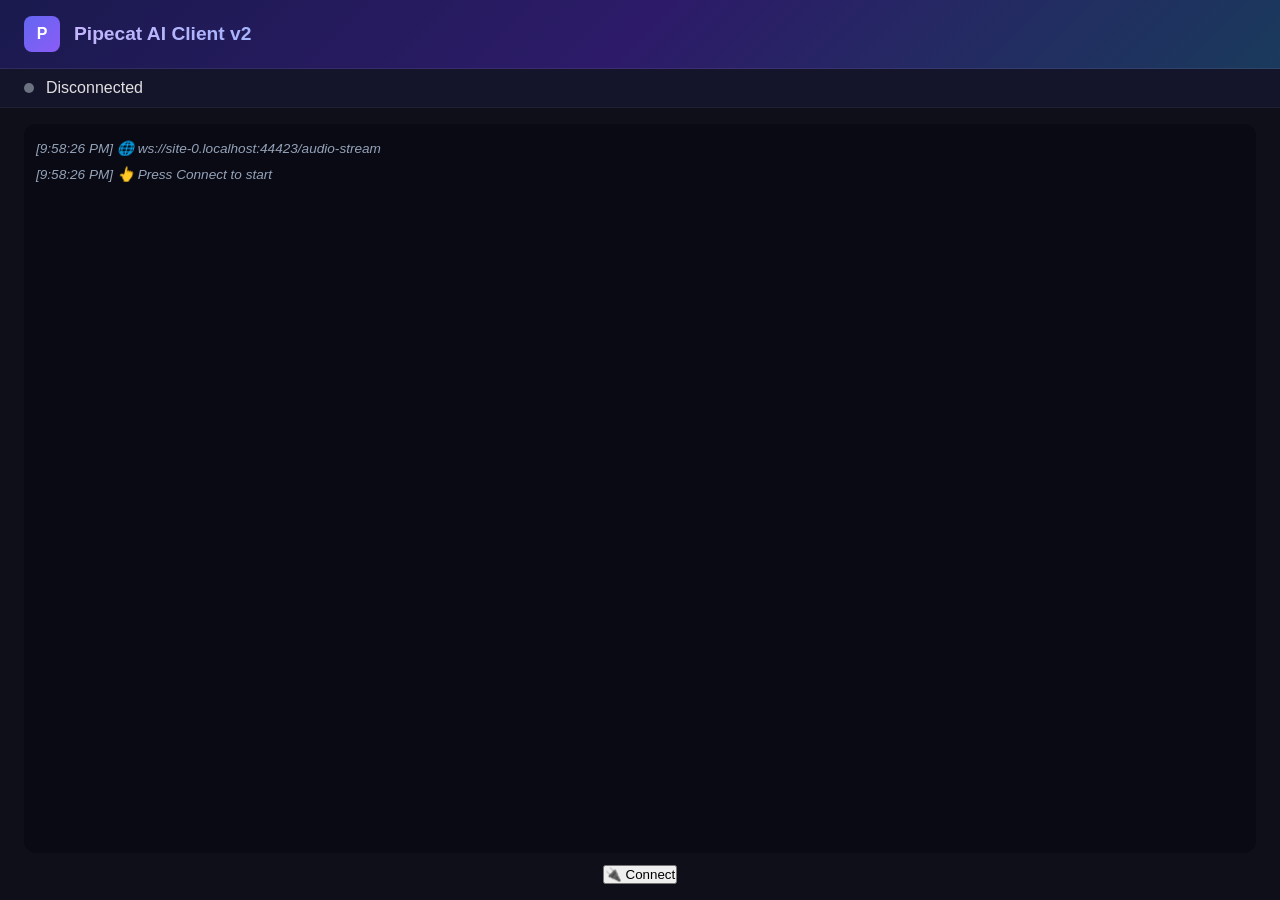
<file: freeswitch_agent/client/pipecat-client2.html>
<!DOCTYPE html>
<html lang="vi">
<head>
<meta charset="UTF-8">
<meta name="viewport" content="width=device-width, initial-scale=1.0">
<title>Pipecat AI Client v2</title>
<style>
* { margin:0; padding:0; box-sizing:border-box; }
body { font-family:-apple-system,BlinkMacSystemFont,'Segoe UI',Roboto,sans-serif; background:#0f0f1a; color:#e0e0e0; min-height:100vh; display:flex; flex-direction:column; }
.header { background:linear-gradient(135deg,#1a1a4e,#2d1b69,#1a3a5c); padding:16px 24px; display:flex; align-items:center; gap:14px; border-bottom:1px solid rgba(255,255,255,0.08); flex-shrink:0; }
.header h1 { font-size:1.2rem; font-weight:600; background:linear-gradient(90deg,#c4b5fd,#a5b4fc); -webkit-background-clip:text; -webkit-text-fill-color:transparent; }
.status-bar { display:flex; align-items:center; gap:12px; padding:10px 24px; background:#14142b; border-bottom:1px solid rgba(255,255,255,0.05); flex-shrink:0; flex-wrap:wrap; }
.dot { width:10px; height:10px; border-radius:50%; flex-shrink:0; }
.dot.off { background:#6b7280; }
.dot.on { background:#22c55e; box-shadow:0 0 10px #22c55e88; }
.dot.speak { background:#f59e0b; box-shadow:0 0 10px #f59e0b88; animation:pulse .8s infinite; }
.dot.err { background:#ef4444; box-shadow:0 0 10px #ef444488; }
@keyframes pulse { 0%,100%{opacity:1} 50%{opacity:.4} }
.main { flex:1; display:flex; flex-direction:column; padding:16px 24px; overflow-y:auto; }
#log { flex:1; overflow-y:auto; padding:12px; background:#0a0a15; border-radius:12px; font-size:.85rem; line-height:1.6; margin-bottom:12px; min-height:200px; }
#log div { padding:2px 0; }
#log .s { color:#4ade80; } #log .r { color:#60a5fa; } #log .e { color:#ef4444; } #log .i { color:#94a3b8; font-style:italic; }
.chat-bar { display:flex; gap:8px; flex-shrink:0; padding:8px 0; }
.chat-bar input { flex:1; padding:10px 16px; border-radius:50px; border:1px solid #2d2d4a; background:#1a1a30; color:#e0e0e0; font-size:.9rem; outline:none; }
.chat-bar input:focus { border-color:#6366f1; }
.chat-bar button { padding:10px 24px; border:none; border-radius:50px; background:linear-gradient(135deg,#6366f1,#8b5cf6); color:#fff; font-weight:600; cursor:pointer; font-size:.9rem; }
.chat-bar button:disabled { opacity:.5; cursor:default; }
.btn-connect { display:block; margin:0 auto; padding:12px 32px; border:none; border-radius:50px; background:linear-gradient(135deg,#22c55e,#16a34a); color:#fff; font-weight:600; cursor:pointer; font-size:1rem; flex-shrink:0; }
.btn-conn.off { background:linear-gradient(135deg,#6366f1,#8b5cf6); }
.btn-conn.dc { background:linear-gradient(135deg,#ef4444,#dc2626); }
.center { display:flex; justify-content:center; align-items:center; gap:12px; }
</style>
</head>
<body>

<div class="header">
  <div style="width:36px;height:36px;border-radius:8px;background:linear-gradient(135deg,#6366f1,#8b5cf6);display:flex;align-items:center;justify-content:center;font-weight:700;color:#fff;flex-shrink:0;">P</div>
  <h1>Pipecat AI Client v2</h1>
</div>

<div class="status-bar" id="statusBar">
  <div class="dot off" id="statusDot"></div>
  <span id="statusText">Disconnected</span>
  <span id="speakIndicator" style="display:none;color:#f59e0b;">🎤 Speaking...</span>
  <span id="botIndicator" style="display:none;color:#22c55e;">🔊 Bot speaking...</span>
</div>

<div class="main">
  <div id="log"></div>
  <div class="chat-bar" id="chatBar" style="display:none;">
    <input type="text" id="chatInput" placeholder="Nhập tin nhắn text..." disabled>
    <button id="chatBtn" disabled>Send</button>
  </div>
  <div class="center">
    <button class="btn-conn" id="connectBtn">🔌 Connect</button>
  </div>
</div>

<script>
// ===== State =====
const WS_URL = (location.protocol === 'https:' ? 'wss:' : 'ws:') + `//${location.host}/audio-stream`;
const TARGET_RATE = 8000;

let ws = null;
let audioCtx = null;
let processor = null;
let mediaSource = null;
let micStream = null;
let connected = false;
let muted = false;
let nextPlayTime = 0;
let playbackQueue = [];

const $ = id => document.getElementById(id);
const dot = $('statusDot');
const statTxt = $('statusText');
const logEl = $('log');
const btn = $('connectBtn');
const chatBar = $('chatBar');
const chatInput = $('chatInput');
const chatBtn = $('chatBtn');
const speakInd = $('speakIndicator');
const botInd = $('botIndicator');

function log(cls, msg) {
  const d = document.createElement('div');
  d.className = cls;
  d.textContent = `[${new Date().toLocaleTimeString()}] ${msg}`;
  logEl.appendChild(d);
  logEl.scrollTop = logEl.scrollHeight;
}

function setStatus(text, state) {
  statTxt.textContent = text;
  dot.className = 'dot ' + state;
}

// ===== Audio capture =====
function downsample(audio, srcRate, dstRate) {
  if (srcRate === dstRate) return audio;
  const ratio = srcRate / dstRate;
  const dstLen = Math.round(audio.length / ratio);
  const result = new Float32Array(dstLen);
  for (let i = 0; i < dstLen; i++) {
    const idx = i * ratio;
    const left = Math.floor(idx);
    const right = Math.min(left + 1, audio.length - 1);
    const frac = idx - left;
    result[i] = audio[left] * (1 - frac) + audio[right] * frac;
  }
  return result;
}

function f32To16(f32) {
  const i16 = new Int16Array(f32.length);
  for (let i = 0; i < f32.length; i++)
    i16[i] = Math.round(Math.max(-1, Math.min(1, f32[i])) * 32767);
  return i16;
}

// ===== Playback =====
function enqueuePcm(bytes) {
  const samples = new Int16Array(bytes);
  const f32 = new Float32Array(samples.length);
  for (let i = 0; i < samples.length; i++) f32[i] = samples[i] / 32768;
  playbackQueue.push(f32);
  if (playbackQueue.length === 1) schedulePlayback();
}

function schedulePlayback() {
  if (!audioCtx || playbackQueue.length === 0) return;
  if (nextPlayTime < audioCtx.currentTime) nextPlayTime = audioCtx.currentTime;
  const batch = playbackQueue.splice(0, 10);
  for (const chunk of batch) {
    const buf = audioCtx.createBuffer(1, chunk.length, TARGET_RATE);
    buf.getChannelData(0).set(chunk);
    const src = audioCtx.createBufferSource();
    src.buffer = buf;
    src.connect(audioCtx.destination);
    src.start(nextPlayTime);
    nextPlayTime += buf.duration;
  }
  setTimeout(schedulePlayback, 50);
}

// ===== Connection =====
async function connect() {
  try {
    btn.disabled = true;
    btn.textContent = '⏳ Connecting...';
    setStatus('Connecting...', 'off');
    log('i', 'Starting...');
    log('i', `WS URL: ${location.host}`);

    // Setup audio
    audioCtx = new AudioContext();
    if (audioCtx.state === 'suspended') await audioCtx.resume();
    micStream = await navigator.mediaDevices.getUserMedia({ audio: { echoCancellation: true, noiseSuppression: true } });
    mediaSource = audioCtx.createMediaStreamSource(micStream);
    const bufSize = 4096;
    const srcRate = audioCtx.sampleRate;
    processor = audioCtx.createScriptProcessor(bufSize, 1, 1);

    processor.onaudioprocess = (e) => {
      if (!connected) return;
      const input = e.inputBuffer.getChannelData(0);
      let peak = 0;
      for (let i = 0; i < input.length; i++) { const a = Math.abs(input[i]); if (a > peak) peak = a; }
      const gain = peak > 0.001 ? Math.min(100, 0.5 / peak) : 10;
      const boosted = new Float32Array(input.length);
      for (let i = 0; i < input.length; i++) boosted[i] = Math.max(-1, Math.min(1, input[i] * gain));
      const down = downsample(boosted, srcRate, TARGET_RATE);
      const pcm = f32To16(down);
      if (ws && ws.readyState === WebSocket.OPEN) ws.send(pcm.buffer);
    };
    mediaSource.connect(processor);
    processor.connect(audioCtx.destination);
    log('i', `🎤 Mic @ ${srcRate}Hz → ${TARGET_RATE}Hz`);

    // WebSocket
    log('i', `Connecting to ${WS_URL}...`);
    ws = new WebSocket(WS_URL);
    ws.binaryType = 'arraybuffer';

    ws.onopen = () => {
      connected = true;
      setStatus('Connected', 'on');
      btn.textContent = '🔌 Disconnect';
      btn.className = 'btn-conn dc';
      btn.disabled = false;
      chatBar.style.display = 'flex';
      chatInput.disabled = false;
      chatBtn.disabled = false;
      log('s', '✅ Connected to ' + WS_URL);
    };

    ws.onmessage = (evt) => {
      if (evt.data instanceof ArrayBuffer) {
        enqueuePcm(evt.data);
      } else if (typeof evt.data === 'string') {
        try {
          const msg = JSON.parse(evt.data);
          if (msg.type === 'bot-started-speaking') botInd.style.display = 'inline';
          if (msg.type === 'bot-stopped-speaking') botInd.style.display = 'none';
          if (msg.type === 'user-started-speaking') speakInd.style.display = 'inline';
          if (msg.type === 'user-stopped-speaking') speakInd.style.display = 'none';
        } catch {}
      }
    };

    ws.onclose = (evt) => {
      log('i', `🔌 Closed (code=${evt.code})`);
      disconnect();
    };

    ws.onerror = (e) => log('e', `❌ WebSocket error: ${e.type}`);

  } catch (err) {
    log('e', `❌ ${err.message}`);
    setStatus('Error', 'err');
    cleanup();
    btn.textContent = '🔄 Retry';
    btn.className = 'btn-conn';
    btn.disabled = false;
  }
}

function disconnect() {
  connected = false;
  if (ws) { try { ws.close(); } catch {} ws = null; }
  cleanup();
  playbackQueue = [];
  btn.textContent = '🔌 Connect';
  btn.className = 'btn-conn';
  btn.disabled = false;
  chatBar.style.display = 'none';
  setStatus('Disconnected', 'off');
  log('i', '🔌 Disconnected');
}

function cleanup() {
  if (processor) { try { processor.disconnect(); } catch {} processor = null; }
  if (mediaSource) { try { mediaSource.disconnect(); } catch {} mediaSource = null; }
  if (micStream) { micStream.getTracks().forEach(t => t.stop()); micStream = null; }
  if (audioCtx) { try { audioCtx.close(); } catch {} audioCtx = null; }
}

// ===== Chat =====
async function sendText() {
  const text = chatInput.value.trim();
  if (!text) return;
  chatInput.value = '';
  try {
    await fetch('/chat', {
      method: 'POST',
      headers: { 'Content-Type': 'application/json' },
      body: JSON.stringify({ text })
    });
    log('s', `📤 ${text}`);
  } catch (e) {
    log('e', `📤 Error: ${e.message}`);
  }
}

chatBtn.addEventListener('click', sendText);
chatInput.addEventListener('keydown', (e) => { if (e.key === 'Enter') sendText(); });
btn.addEventListener('click', () => {
  if (connected) disconnect();
  else connect();
});

log('i', `🌐 ${WS_URL}`);
log('i', '👆 Press Connect to start');
</script>
</body>
</html>
</file>
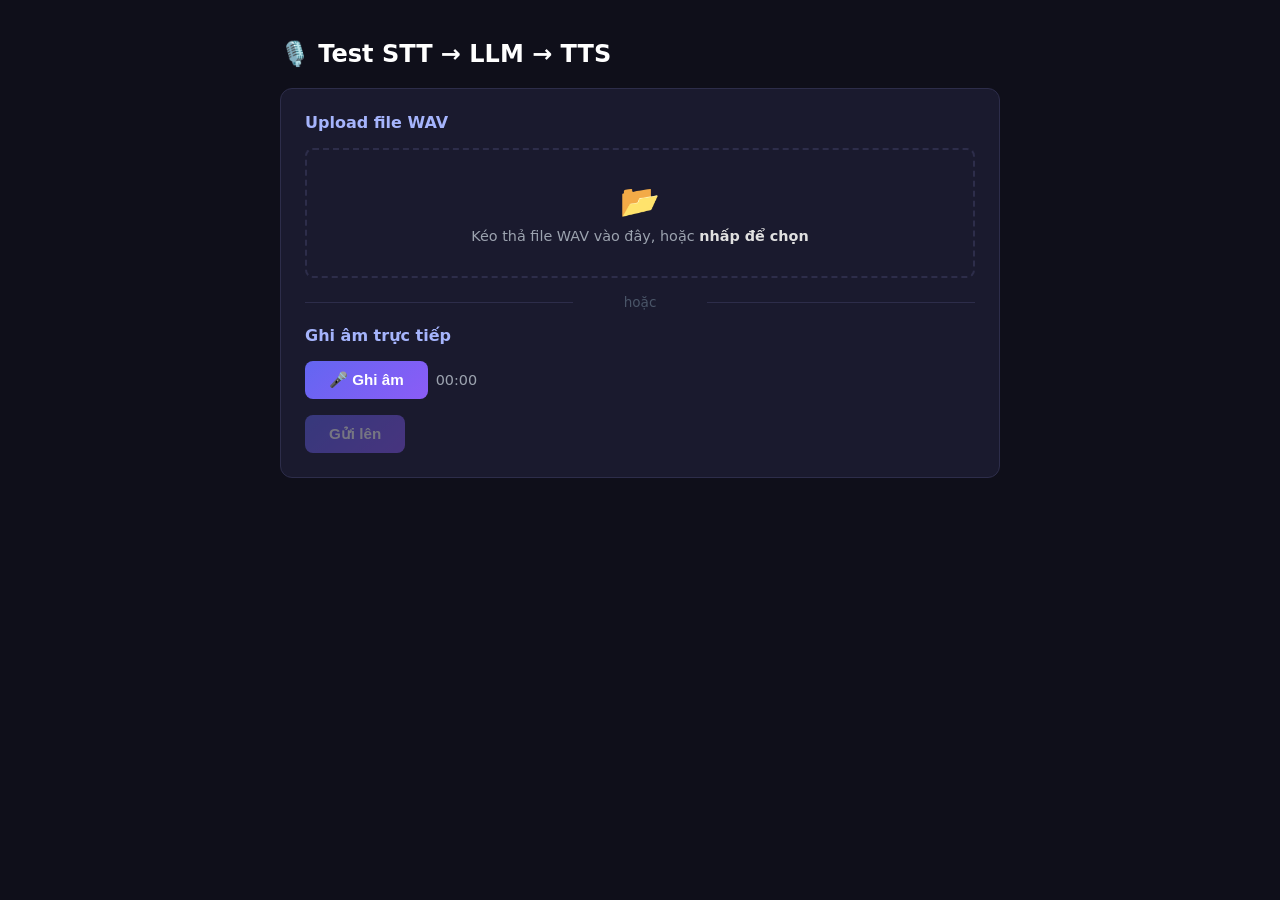
<file: freeswitch_agent/client/upload-test.html>
<!DOCTYPE html>
<html lang="vi">
<head>
  <meta charset="UTF-8">
  <meta name="viewport" content="width=device-width, initial-scale=1.0">
  <title>Upload WAV - Test STT/LLM/TTS</title>
  <style>
    * { box-sizing: border-box; margin: 0; padding: 0; }
    body { font-family: system-ui, -apple-system, sans-serif; background: #0f0f1a; color: #e0e0e0; min-height: 100vh; display: flex; justify-content: center; padding: 20px; }
    .container { max-width: 720px; width: 100%; }
    h1 { font-size: 1.5rem; margin: 20px 0; color: #fff; }
    .card { background: #1a1a2e; border: 1px solid #2d2d4a; border-radius: 12px; padding: 24px; margin-bottom: 16px; }
    .card-title { font-size: 1rem; font-weight: 600; margin-bottom: 16px; color: #a5b4fc; }

    .upload-zone { border: 2px dashed #2d2d4a; border-radius: 8px; padding: 32px; text-align: center; cursor: pointer; transition: 0.2s; }
    .upload-zone:hover, .upload-zone.dragover { border-color: #6366f1; background: rgba(99,102,241,0.08); }
    .upload-zone.has-file { border-color: #22c55e; background: rgba(34,197,94,0.05); }
    .upload-icon { font-size: 2rem; margin-bottom: 8px; }
    .upload-text { color: #9ca3af; font-size: 0.9rem; }
    .upload-text strong { color: #e0e0e0; }
    .file-info { display: none; margin-top: 12px; padding: 8px 12px; background: #0f0f1a; border-radius: 6px; font-size: 0.85rem; color: #9ca3af; }
    .file-info.show { display: block; }

    .btn { padding: 10px 24px; border: none; border-radius: 8px; font-weight: 600; cursor: pointer; font-size: 0.95rem; transition: 0.2s; }
    .btn-primary { background: linear-gradient(135deg, #6366f1, #8b5cf6); color: #fff; }
    .btn-primary:hover { opacity: 0.9; }
    .btn-primary:disabled { opacity: 0.4; cursor: not-allowed; }
    .btn-row { margin-top: 16px; display: flex; gap: 8px; align-items: center; }

    .recorder-bar { display: flex; gap: 8px; align-items: center; margin-top: 12px; }
    .recorder-bar .btn { flex-shrink: 0; }
    .record-timer { font-size: 0.9rem; color: #9ca3af; font-variant-numeric: tabular-nums; }
    .record-timer.recording { color: #ef4444; }
    #record-btn.recording { background: #ef4444; animation: pulse 1s infinite; }
    @keyframes pulse { 0%, 100% { opacity: 1; } 50% { opacity: 0.6; } }

    .status { margin-top: 12px; padding: 12px; border-radius: 8px; display: none; }
    .status.show { display: block; }
    .status.loading { background: rgba(99,102,241,0.1); border: 1px solid #6366f1; }
    .status.success { background: rgba(34,197,94,0.1); border: 1px solid #22c55e; }
    .status.error { background: rgba(239,68,68,0.1); border: 1px solid #ef4444; }
    .status .spinner { display: inline-block; width: 16px; height: 16px; border: 2px solid #6366f1; border-top-color: transparent; border-radius: 50%; animation: spin 0.8s linear infinite; margin-right: 8px; vertical-align: middle; }
    @keyframes spin { to { transform: rotate(360deg); } }

    .result-section { margin-top: 16px; }
    .result-section .label { font-size: 0.8rem; color: #6b7280; text-transform: uppercase; letter-spacing: 0.05em; margin-bottom: 4px; }
    .result-section .value { background: #0f0f1a; padding: 12px; border-radius: 6px; font-size: 0.95rem; line-height: 1.5; white-space: pre-wrap; word-break: break-word; }
    .result-section .value.audio-player { padding: 8px 12px; }
    .result-section .value.audio-player audio { width: 100%; }
    .timing { font-size: 0.8rem; color: #6b7280; margin-top: 8px; }

    .hidden { display: none; }
    input[type="file"] { display: none; }

    .or-divider { text-align: center; color: #4a5568; font-size: 0.85rem; margin: 16px 0; position: relative; }
    .or-divider::before, .or-divider::after { content: ''; position: absolute; top: 50%; width: 40%; height: 1px; background: #2d2d4a; }
    .or-divider::before { left: 0; }
    .or-divider::after { right: 0; }
  </style>
</head>
<body>
<div class="container">
  <h1>🎙️ Test STT → LLM → TTS</h1>

  <div class="card">
    <div class="card-title">Upload file WAV</div>
    <div class="upload-zone" id="drop-zone">
      <div class="upload-icon">📂</div>
      <div class="upload-text">Kéo thả file WAV vào đây, hoặc <strong>nhấp để chọn</strong></div>
      <div class="file-info" id="file-info"></div>
    </div>
    <input type="file" id="file-input" accept=".wav,audio/wav">

    <div class="or-divider">hoặc</div>

    <div class="card-title">Ghi âm trực tiếp</div>
    <div class="recorder-bar">
      <button class="btn btn-primary" id="record-btn">🎤 Ghi âm</button>
      <span class="record-timer" id="record-timer">00:00</span>
    </div>
    <div class="file-info" id="recorded-info"></div>

    <div class="btn-row">
      <button class="btn btn-primary" id="submit-btn" disabled>Gửi lên</button>
    </div>

    <div class="status" id="status"></div>
  </div>

  <div class="card hidden" id="result-card">
    <div class="card-title">Kết quả</div>

    <div class="result-section" id="transcript-section">
      <div class="label">🎯 Transcription</div>
      <div class="value" id="transcript-text"></div>
    </div>

    <div class="result-section" id="response-section" style="margin-top:12px;">
      <div class="label">🤖 Bot response</div>
      <div class="value" id="response-text"></div>
    </div>

    <div class="result-section" id="audio-section" style="margin-top:12px;">
      <div class="label">🔊 Audio response</div>
      <div class="value audio-player" id="audio-container"></div>
    </div>

    <div class="timing" id="timing"></div>
  </div>
</div>

<script>
const dropZone = document.getElementById('drop-zone');
const fileInput = document.getElementById('file-input');
const fileInfo = document.getElementById('file-info');
const submitBtn = document.getElementById('submit-btn');
const statusDiv = document.getElementById('status');
const resultCard = document.getElementById('result-card');
const transcriptText = document.getElementById('transcript-text');
const responseText = document.getElementById('response-text');
const audioContainer = document.getElementById('audio-container');
const timingDiv = document.getElementById('timing');

const recordBtn = document.getElementById('record-btn');
const recordTimer = document.getElementById('record-timer');
const recordedInfo = document.getElementById('recorded-info');

let selectedFile = null;
let mediaRecorder = null;
let recordingChunks = [];
let recordingStartTime = null;
let recordingTimer = null;

// ── Drag & drop ──
dropZone.addEventListener('click', () => fileInput.click());
dropZone.addEventListener('dragover', (e) => { e.preventDefault(); dropZone.classList.add('dragover'); });
dropZone.addEventListener('dragleave', () => dropZone.classList.remove('dragover'));
dropZone.addEventListener('drop', (e) => {
  e.preventDefault();
  dropZone.classList.remove('dragover');
  const files = e.dataTransfer.files;
  if (files.length > 0) handleFile(files[0]);
});

fileInput.addEventListener('change', () => {
  if (fileInput.files.length > 0) handleFile(fileInput.files[0]);
});

function handleFile(file) {
  if (!file.name.endsWith('.wav') && file.type !== 'audio/wav') {
    showStatus('error', 'Chỉ hỗ trợ file .wav');
    return;
  }
  selectedFile = file;
  dropZone.classList.add('has-file');
  fileInfo.textContent = `📄 ${file.name} (${(file.size / 1024).toFixed(1)} KB)`;
  fileInfo.classList.add('show');
  submitBtn.disabled = false;
  hideStatus();
}

// ── Recording ──
recordBtn.addEventListener('click', async () => {
  if (mediaRecorder && mediaRecorder.state === 'recording') {
    stopRecording();
    return;
  }
  try {
    const stream = await navigator.mediaDevices.getUserMedia({ audio: true });
    startRecording(stream);
  } catch (e) {
    showStatus('error', 'Không thể truy cập microphone: ' + e.message);
  }
});

function startRecording(stream) {
  recordingChunks = [];
  mediaRecorder = new MediaRecorder(stream, {
    mimeType: MediaRecorder.isTypeSupported('audio/webm') ? 'audio/webm' : 'audio/mp4',
  });

  mediaRecorder.ondataavailable = (e) => {
    if (e.data.size > 0) recordingChunks.push(e.data);
  };

  mediaRecorder.onstop = async () => {
    // Stop tracks
    stream.getTracks().forEach(t => t.stop());

    // Convert to WAV using AudioContext
    const blob = new Blob(recordingChunks);
    try {
      const arrayBuffer = await blob.arrayBuffer();
      const audioCtx = new (window.AudioContext || window.webkitAudioContext)();
      const audioBuffer = await audioCtx.decodeAudioData(arrayBuffer);

      // Convert to mono 16000Hz WAV
      const srcRate = audioBuffer.sampleRate;
      const srcData = audioBuffer.getChannelData(0);
      const targetRate = 16000;
      const ratio = targetRate / srcRate;
      const dstLen = Math.round(srcData.length * ratio);
      const dstData = new Float32Array(dstLen);

      // Simple linear resampling
      for (let i = 0; i < dstLen; i++) {
        const srcIdx = i / ratio;
        const lo = Math.floor(srcIdx);
        const hi = Math.min(lo + 1, srcData.length - 1);
        const frac = srcIdx - lo;
        dstData[i] = srcData[lo] * (1 - frac) + srcData[hi] * frac;
      }

      // Convert to Int16
      const int16 = new Int16Array(dstLen);
      for (let i = 0; i < dstLen; i++) {
        const s = Math.max(-1, Math.min(1, dstData[i]));
        int16[i] = s < 0 ? s * 32768 : s * 32767;
      }

      // Build WAV
      const wavHeader = new ArrayBuffer(44);
      const dv = new DataView(wavHeader);
      dv.setUint32(0, 0x52494646, false); // RIFF
      dv.setUint32(4, 36 + dstLen * 2, true);
      dv.setUint32(8, 0x57415645, false); // WAVE
      dv.setUint32(12, 0x666D7420, false); // fmt
      dv.setUint32(16, 16, true);
      dv.setUint16(20, 1, true); // PCM
      dv.setUint16(22, 1, true); // mono
      dv.setUint32(24, targetRate, true);
      dv.setUint32(28, targetRate * 2, true);
      dv.setUint16(32, 2, true);
      dv.setUint16(34, 16, true);
      dv.setUint32(36, 0x64617461, false); // data
      dv.setUint32(40, dstLen * 2, true);

      const wavBlob = new Blob([wavHeader, int16.buffer]);
      const fileName = `recording_${Date.now()}.wav`;

      selectedFile = new File([wavBlob], fileName, { type: 'audio/wav' });
      recordedInfo.textContent = `🎤 ${fileName} (${(selectedFile.size / 1024).toFixed(1)} KB, ${targetRate}Hz)`;
      recordedInfo.classList.add('show');
      submitBtn.disabled = false;
      showStatus('success', `Ghi âm thành công! Nhấn "Gửi lên" để test.`);
    } catch (e) {
      showStatus('error', 'Lỗi xử lý audio: ' + e.message);
    }
  };

  mediaRecorder.start();
  recordBtn.textContent = '⏹ Dừng';
  recordBtn.classList.add('recording');
  recordingStartTime = Date.now();
  recordingTimer = setInterval(updateTimer, 100);
}

function stopRecording() {
  if (mediaRecorder && mediaRecorder.state === 'recording') {
    mediaRecorder.stop();
    recordBtn.textContent = '🎤 Ghi âm';
    recordBtn.classList.remove('recording');
    clearInterval(recordingTimer);
    recordingTimer = null;
  }
}

function updateTimer() {
  if (!recordingStartTime) return;
  const elapsed = Math.floor((Date.now() - recordingStartTime) / 1000);
  const m = String(Math.floor(elapsed / 60)).padStart(2, '0');
  const s = String(elapsed % 60).padStart(2, '0');
  recordTimer.textContent = `${m}:${s}`;
  recordTimer.classList.add('recording');
}

// ── Submit ──
submitBtn.addEventListener('click', async () => {
  if (!selectedFile) return;

  submitBtn.disabled = true;
  showStatus('loading', '⏳ Đang xử lý audio...');

  const formData = new FormData();
  formData.append('file', selectedFile);

  try {
    const resp = await fetch('/transcribe-audio', {
      method: 'POST',
      body: formData,
    });
    const data = await resp.json();

    if (!data.success) {
      showStatus('error', data.error || 'Lỗi không xác định');
      submitBtn.disabled = false;
      return;
    }

    showStatus('success', '✅ Xử lý thành công!');
    resultCard.classList.remove('hidden');

    transcriptText.textContent = data.transcription || '(trống)';
    responseText.textContent = data.response_text || '(trống)';

    if (data.audio_base64) {
      const wavSrc = 'data:audio/wav;base64,' + data.audio_base64;
      audioContainer.innerHTML = `<audio controls src="${wavSrc}"></audio>`;
    } else {
      audioContainer.innerHTML = '(không có audio)';
    }

    if (data.timing) {
      timingDiv.textContent = `⏱ STT: ${data.timing.stt_s}s · LLM: ${data.timing.llm_s}s · TTS: ${data.timing.tts_s}s · Tổng: ${data.processing_time_s}s`;
    }

  } catch (e) {
    showStatus('error', 'Lỗi kết nối: ' + e.message);
  }

  submitBtn.disabled = false;
});

// ── UI helpers ──
function showStatus(type, msg) {
  statusDiv.className = 'status show ' + type;
  if (type === 'loading') {
    statusDiv.innerHTML = `<span class="spinner"></span> ${msg}`;
  } else {
    statusDiv.textContent = msg;
  }
}

function hideStatus() {
  statusDiv.className = 'status';
}
</script>
</body>
</html>
</file>
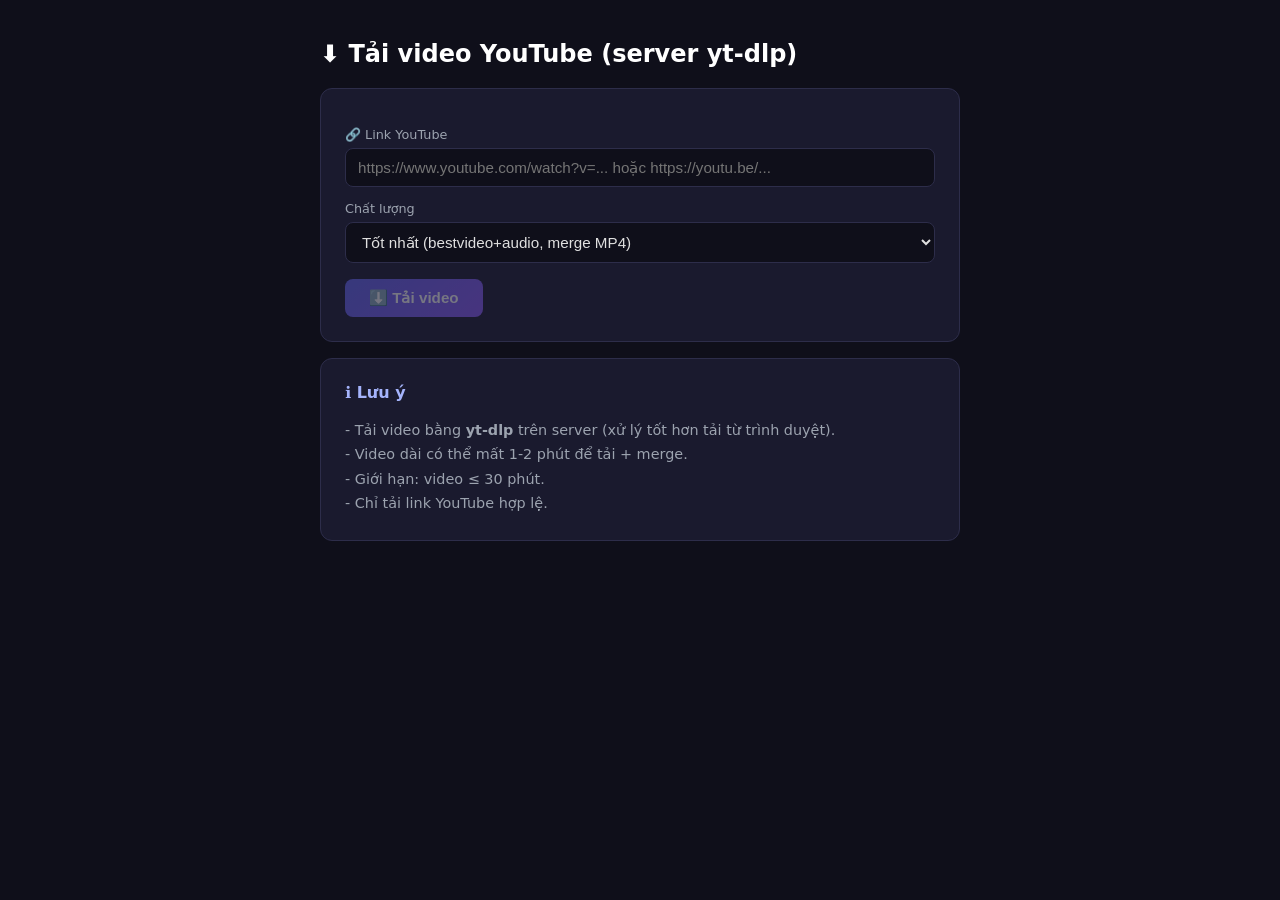
<file: freeswitch_agent/client/yt-download.html>
<!DOCTYPE html>
<html lang="vi">
<head>
  <meta charset="UTF-8">
  <meta name="viewport" content="width=device-width, initial-scale=1.0">
  <title>YT Download - Tải video YouTube</title>
  <style>
    * { box-sizing: border-box; margin: 0; padding: 0; }
    body { font-family: system-ui, -apple-system, sans-serif; background: #0f0f1a; color: #e0e0e0; min-height: 100vh; display: flex; justify-content: center; padding: 20px; }
    .container { max-width: 640px; width: 100%; }
    h1 { font-size: 1.5rem; margin: 20px 0; color: #fff; }
    .card { background: #1a1a2e; border: 1px solid #2d2d4a; border-radius: 12px; padding: 24px; margin-bottom: 16px; }
    .card-title { font-size: 1rem; font-weight: 600; margin-bottom: 16px; color: #a5b4fc; }

    .form-row { margin-top: 14px; }
    .form-row .label { font-size: 0.8rem; color: #9ca3af; margin-bottom: 6px; }
    input[type="text"], select { width: 100%; background: #0f0f1a; border: 1px solid #2d2d4a; border-radius: 8px; color: #e0e0e0; padding: 10px 12px; font-size: 0.95rem; outline: none; }
    input[type="text"]:focus, select:focus { border-color: #6366f1; }

    .btn { padding: 10px 24px; border: none; border-radius: 8px; font-weight: 600; cursor: pointer; font-size: 0.95rem; transition: 0.2s; }
    .btn-primary { background: linear-gradient(135deg, #6366f1, #8b5cf6); color: #fff; }
    .btn-primary:hover { opacity: 0.9; }
    .btn-primary:disabled { opacity: 0.4; cursor: not-allowed; }
    .btn-row { margin-top: 16px; display: flex; gap: 8px; align-items: center; }

    .status { margin-top: 12px; padding: 12px; border-radius: 8px; display: none; }
    .status.show { display: block; }
    .status.loading { background: rgba(99,102,241,0.1); border: 1px solid #6366f1; }
    .status.success { background: rgba(34,197,94,0.1); border: 1px solid #22c55e; }
    .status.error { background: rgba(239,68,68,0.1); border: 1px solid #ef4444; }
    .status .spinner { display: inline-block; width: 16px; height: 16px; border: 2px solid #6366f1; border-top-color: transparent; border-radius: 50%; animation: spin 0.8s linear infinite; margin-right: 8px; vertical-align: middle; }
    @keyframes spin { to { transform: rotate(360deg); } }

    .result { margin-top: 12px; background: #0f0f1a; border: 1px solid #2d2d4a; border-radius: 8px; padding: 12px; font-size: 0.9rem; line-height: 1.6; display: none; }
    .result.show { display: block; }
    .result b { color: #a5b4fc; }
    .dl-link { display: inline-block; margin-top: 8px; color: #22c55e; font-weight: 600; text-decoration: none; }
    .dl-link:hover { text-decoration: underline; }
  </style>
</head>
<body>
<div class="container">
  <h1>⬇️ Tải video YouTube (server yt-dlp)</h1>

  <div class="card">
    <div class="form-row">
      <div class="label">🔗 Link YouTube</div>
      <input type="text" id="url-input" placeholder="https://www.youtube.com/watch?v=... hoặc https://youtu.be/...">
    </div>

    <div class="form-row">
      <div class="label">Chất lượng</div>
      <select id="quality-select">
        <option value="best">Tốt nhất (bestvideo+audio, merge MP4)</option>
        <option value="720">720p</option>
        <option value="480">480p</option>
        <option value="360">360p</option>
      </select>
    </div>

    <div class="btn-row">
      <button class="btn btn-primary" id="submit-btn" disabled>⬇️ Tải video</button>
    </div>

    <div class="status" id="status"></div>
    <div class="result" id="result"></div>
  </div>

  <div class="card">
    <div class="card-title">ℹ️ Lưu ý</div>
    <div style="font-size:0.9rem;color:#9ca3af;line-height:1.7">
      - Tải video bằng <b>yt-dlp</b> trên server (xử lý tốt hơn tải từ trình duyệt).<br>
      - Video dài có thể mất 1-2 phút để tải + merge.<br>
      - Giới hạn: video ≤ 30 phút.<br>
      - Chỉ tải link YouTube hợp lệ.
    </div>
  </div>
</div>

<script>
const urlInput = document.getElementById('url-input');
const qualitySelect = document.getElementById('quality-select');
const submitBtn = document.getElementById('submit-btn');
const statusDiv = document.getElementById('status');
const resultDiv = document.getElementById('result');

urlInput.addEventListener('input', () => {
  submitBtn.disabled = !urlInput.value.trim();
  hideStatus();
  resultDiv.classList.remove('show');
});

submitBtn.addEventListener('click', async () => {
  const url = urlInput.value.trim();
  if (!url) return;

  submitBtn.disabled = true;
  showStatus('loading', '⏳ Server đang tải video + merge... (video dài có thể mất 1-2 phút)');

  try {
    const resp = await fetch('/yt-download', {
      method: 'POST',
      headers: { 'Content-Type': 'application/json' },
      body: JSON.stringify({ url, quality: qualitySelect.value }),
    });
    const data = await resp.json();

    if (!resp.ok || !data.success) {
      showStatus('error', data.detail || data.error || ('HTTP ' + resp.status));
      submitBtn.disabled = false;
      return;
    }

    showStatus('success', '✅ Tải xong!');
    const mb = (data.size_bytes / 1024 / 1024).toFixed(1);
    const dur = data.duration_s ? ` · ${Math.round(data.duration_s / 60)} phút` : '';
    resultDiv.innerHTML = `
      <b>${data.title || data.filename}</b><br>
      File: ${data.filename} · ${mb} MB${dur}<br>
      <a class="dl-link" href="${data.download_url}" id="dl-a">⬇️ Tải xuống file (${mb} MB)</a>`;
    resultDiv.classList.add('show');

    // Tự động bắt đầu tải xuống
    document.getElementById('dl-a').click();
    submitBtn.disabled = false;
  } catch (e) {
    showStatus('error', 'Lỗi kết nối: ' + e.message);
    submitBtn.disabled = false;
  }
});

function showStatus(type, msg) {
  statusDiv.className = 'status show ' + type;
  if (type === 'loading') {
    statusDiv.innerHTML = `<span class="spinner"></span> ${msg}`;
  } else {
    statusDiv.textContent = msg;
  }
}

function hideStatus() {
  statusDiv.className = 'status';
}
</script>
</body>
</html>
</file>
<file: react-c1/assets/index-BCv1OZq-.css>
*,*:before,*:after{box-sizing:border-box;margin:0;padding:0}html,body{height:100%;font-family:-apple-system,BlinkMacSystemFont,Segoe UI,Roboto,Helvetica,Arial,sans-serif;background:#0f0f1a;color:#e0e0e0;line-height:1.5}.app-container{max-width:1100px;margin:0 auto;padding:24px;display:flex;flex-direction:column;gap:20px;min-height:100vh}.app-header{background:linear-gradient(135deg,#1a1a2e,#16213e,#0f3460);border:1px solid #1e2a4a;border-radius:12px;padding:24px 32px}.app-header h1{font-size:1.6rem;font-weight:700;color:#e0e0e0;letter-spacing:-.02em}.app-header .subtitle{font-size:.85rem;color:#6c7a9c;margin-top:4px}.main-grid{display:grid;grid-template-columns:1fr 1fr;gap:20px}.main-grid>div{min-height:0}@media(max-width:768px){.main-grid{grid-template-columns:1fr}.app-container{padding:12px}}.card{background:#1a1a2e;border:1px solid #232342;border-radius:12px;padding:20px}.card-title{font-size:.9rem;font-weight:600;text-transform:uppercase;letter-spacing:.08em;color:#6c7a9c;margin-bottom:16px;padding-bottom:8px;border-bottom:1px solid #232342}.form-group{margin-bottom:14px}.form-group label{display:block;font-size:.8rem;color:#8a94b0;margin-bottom:4px;font-weight:500}.form-group input{width:100%;padding:10px 12px;background:#0f0f1a;border:1px solid #2a2a4a;border-radius:8px;color:#e0e0e0;font-size:.9rem;font-family:inherit;transition:border-color .2s}.form-group input:focus{outline:none;border-color:#3b82f6;box-shadow:0 0 0 1px #3b82f633}.form-group input:disabled{opacity:.5;cursor:not-allowed}.btn{display:inline-flex;align-items:center;justify-content:center;padding:10px 20px;border:none;border-radius:8px;font-size:.9rem;font-weight:600;cursor:pointer;transition:background .2s,transform .1s;font-family:inherit}.btn:active{transform:scale(.97)}.btn-connect{background:#3b82f6;color:#fff;width:100%}.btn-connect:hover{background:#2563eb}.btn-disconnect{background:#ef4444;color:#fff;width:100%}.btn-disconnect:hover{background:#dc2626}.btn-clear{background:transparent;color:#6c7a9c;border:1px solid #2a2a4a;font-size:.8rem;padding:6px 12px}.btn-clear:hover{background:#1a1a3a;color:#e0e0e0}.status-row{display:flex;align-items:center;gap:10px;margin-top:12px}.status-dot{width:12px;height:12px;border-radius:50%;display:inline-block;flex-shrink:0;transition:background .3s}.status-red{background:#ef4444;box-shadow:0 0 6px #ef444480}.status-green{background:#22c55e;box-shadow:0 0 6px #22c55e80}.status-yellow{background:#eab308;box-shadow:0 0 6px #eab30880}.status-text{font-size:.85rem;color:#a0aec0}.debug-container{height:220px;overflow-y:auto;background:#0a0a15;border:1px solid #1e1e35;border-radius:8px;padding:12px;font-family:Cascadia Code,Fira Code,JetBrains Mono,Consolas,monospace;font-size:.75rem;line-height:1.6;color:#8b9bb4}.debug-container::-webkit-scrollbar{width:6px}.debug-container::-webkit-scrollbar-track{background:transparent}.debug-container::-webkit-scrollbar-thumb{background:#2a2a4a;border-radius:3px}.debug-container::-webkit-scrollbar-thumb:hover{background:#3a3a5a}.debug-line{white-space:pre-wrap;word-break:break-all}.transcript-container{height:315px;overflow-y:auto;background:#0a0a15;border:1px solid #1e1e35;border-radius:8px;padding:12px}.transcript-container::-webkit-scrollbar{width:6px}.transcript-container::-webkit-scrollbar-thumb{background:#2a2a4a;border-radius:3px}.transcript-entry{margin-bottom:10px;padding:8px 12px;border-radius:8px;font-size:.85rem}.transcript-user{background:#1e2a4a}.transcript-bot{background:#1a2823}.transcript-label{font-weight:700;font-size:.75rem;text-transform:uppercase;letter-spacing:.05em;margin-right:8px}.transcript-user .transcript-label{color:#60a5fa}.transcript-bot .transcript-label{color:#34d399}.transcript-text{color:#d0d6e0}.app-footer{text-align:center;padding:16px;color:#4a5568;font-size:.75rem;margin-top:auto}.app-footer a{color:#60a5fa;text-decoration:none}.settings-header{display:flex;align-items:center;gap:10px;cursor:pointer;-webkit-user-select:none;user-select:none;padding:4px 0}.settings-header:hover{opacity:.8}.settings-toggle-icon{font-size:.65rem;color:#6c7a9c;transition:transform .2s ease;display:inline-block}.settings-toggle-icon.expanded{transform:rotate(90deg)}.settings-reconnect-hint{font-size:.7rem;color:#eab308;font-style:italic}.settings-body{margin-top:16px;padding-top:16px;border-top:1px solid #232342}.settings-select{width:100%;padding:10px 12px;background:#0f0f1a;border:1px solid #2a2a4a;border-radius:8px;color:#e0e0e0;font-size:.9rem;font-family:inherit;cursor:pointer;-webkit-appearance:none;-moz-appearance:none;appearance:none;background-image:url("data:image/svg+xml,%3Csvg xmlns='http://www.w3.org/2000/svg' width='12' height='12' viewBox='0 0 12 12'%3E%3Cpath fill='%236c7a9c' d='M6 8L1 3h10z'/%3E%3C/svg%3E");background-repeat:no-repeat;background-position:right 12px center;background-size:12px;transition:border-color .2s}.settings-select:focus{outline:none;border-color:#3b82f6;box-shadow:0 0 0 1px #3b82f633}.settings-select:disabled{opacity:.5;cursor:not-allowed}.settings-select option{background:#1a1a2e;color:#e0e0e0}.settings-range{width:100%;height:6px;-webkit-appearance:none;-moz-appearance:none;appearance:none;background:#2a2a4a;border-radius:3px;outline:none;margin-top:8px}.settings-range::-webkit-slider-thumb{-webkit-appearance:none;-moz-appearance:none;appearance:none;width:18px;height:18px;border-radius:50%;background:#3b82f6;cursor:pointer;border:2px solid #0f0f1a;transition:background .2s}.settings-range::-webkit-slider-thumb:hover{background:#2563eb}.settings-range::-moz-range-thumb{width:18px;height:18px;border-radius:50%;background:#3b82f6;cursor:pointer;border:2px solid #0f0f1a}.settings-range:disabled{opacity:.5;cursor:not-allowed}.settings-actions{display:flex;gap:8px;margin-top:16px}.btn-apply{background:#3b82f6;color:#fff;flex:1}.btn-apply:hover{background:#2563eb}.btn-mic{background:#22c55e;color:#fff;width:100%;margin-top:8px}.btn-mic:hover{background:#16a34a}.btn-mic-off{background:#6b7280;color:#fff;width:100%;margin-top:8px}.btn-mic-off:hover{background:#4b5563}.settings-section-label{font-size:.75rem;font-weight:700;text-transform:uppercase;letter-spacing:.08em;color:#4a5a7a;margin-bottom:10px;padding-bottom:4px;border-bottom:1px solid #1e1e35}.settings-number{width:100%;padding:10px 12px;background:#0f0f1a;border:1px solid #2a2a4a;border-radius:8px;color:#e0e0e0;font-size:.9rem;font-family:inherit;transition:border-color .2s}.settings-number:focus{outline:none;border-color:#3b82f6;box-shadow:0 0 0 1px #3b82f633}.settings-number:disabled{opacity:.5;cursor:not-allowed}.form-label-row{display:flex;justify-content:space-between;align-items:center}.form-label-row label{margin-bottom:0}.slider-value{font-size:.85rem;color:#60a5fa;font-weight:600;font-variant-numeric:tabular-nums}.form-description{font-size:.72rem;color:#5a6a8a;margin-bottom:6px;line-height:1.4}.settings-text{width:100%;padding:10px 12px;background:#0f0f1a;border:1px solid #2a2a4a;border-radius:8px;color:#e0e0e0;font-size:.9rem;font-family:Consolas,Monaco,Courier New,monospace;transition:border-color .2s}.settings-text:focus{outline:none;border-color:#3b82f6;box-shadow:0 0 0 1px #3b82f633}
</file>
<file: vi_assistant/client-pre/assets/index-Ch45cdsw.css>
@layer properties{@supports (((-webkit-hyphens:none)) and (not (margin-trim:inline))) or ((-moz-orient:inline) and (not (color:rgb(from red r g b)))){*,:before,:after,::backdrop{--tw-translate-x:0;--tw-translate-y:0;--tw-translate-z:0;--tw-scale-x:1;--tw-scale-y:1;--tw-scale-z:1;--tw-rotate-x:initial;--tw-rotate-y:initial;--tw-rotate-z:initial;--tw-skew-x:initial;--tw-skew-y:initial;--tw-space-y-reverse:0;--tw-border-style:solid;--tw-leading:initial;--tw-font-weight:initial;--tw-tracking:initial;--tw-ordinal:initial;--tw-slashed-zero:initial;--tw-numeric-figure:initial;--tw-numeric-spacing:initial;--tw-numeric-fraction:initial;--tw-shadow:0 0 #0000;--tw-shadow-color:initial;--tw-shadow-alpha:100%;--tw-inset-shadow:0 0 #0000;--tw-inset-shadow-color:initial;--tw-inset-shadow-alpha:100%;--tw-ring-color:initial;--tw-ring-shadow:0 0 #0000;--tw-inset-ring-color:initial;--tw-inset-ring-shadow:0 0 #0000;--tw-ring-inset:initial;--tw-ring-offset-width:0px;--tw-ring-offset-color:#fff;--tw-ring-offset-shadow:0 0 #0000;--tw-outline-style:solid;--tw-blur:initial;--tw-brightness:initial;--tw-contrast:initial;--tw-grayscale:initial;--tw-hue-rotate:initial;--tw-invert:initial;--tw-opacity:initial;--tw-saturate:initial;--tw-sepia:initial;--tw-drop-shadow:initial;--tw-drop-shadow-color:initial;--tw-drop-shadow-alpha:100%;--tw-drop-shadow-size:initial;--tw-duration:initial;--tw-content:"";--tw-animation-delay:0s;--tw-animation-direction:normal;--tw-animation-duration:initial;--tw-animation-fill-mode:none;--tw-animation-iteration-count:1;--tw-enter-blur:0;--tw-enter-opacity:1;--tw-enter-rotate:0;--tw-enter-scale:1;--tw-enter-translate-x:0;--tw-enter-translate-y:0;--tw-exit-blur:0;--tw-exit-opacity:1;--tw-exit-rotate:0;--tw-exit-scale:1;--tw-exit-translate-x:0;--tw-exit-translate-y:0}}}@layer theme{:root,:host{--font-sans:"Geist", "Inter", -apple-system, "Segoe UI", Roboto, sans-serif;--font-mono:"Geist Mono", "SF Mono", Consolas, "Roboto Mono", monospace;--color-red-500:oklch(63.7% .237 25.331);--color-orange-500:oklch(70.5% .213 47.604);--color-orange-600:oklch(64.6% .222 41.116);--color-yellow-400:oklch(85.2% .199 91.936);--color-green-50:oklch(98.2% .018 155.826);--color-green-500:oklch(72.3% .219 149.579);--color-green-600:oklch(62.7% .194 149.214);--color-emerald-500:oklch(69.6% .17 162.48);--color-blue-50:oklch(97% .014 254.604);--color-blue-400:oklch(70.7% .165 254.624);--color-blue-500:oklch(62.3% .214 259.815);--color-blue-600:oklch(54.6% .245 262.881);--color-blue-700:oklch(48.8% .243 264.376);--color-blue-800:oklch(42.4% .199 265.638);--color-purple-500:oklch(62.7% .265 303.9);--color-gray-50:oklch(98.5% .002 247.839);--color-gray-300:oklch(87.2% .01 258.338);--color-gray-500:oklch(55.1% .027 264.364);--color-gray-600:oklch(44.6% .03 256.802);--color-zinc-600:oklch(44.2% .017 285.786);--color-neutral-500:oklch(55.6% 0 0);--color-black:#000;--color-white:#fff;--spacing:.25rem;--container-xs:20rem;--container-sm:24rem;--container-md:28rem;--container-lg:32rem;--container-2xl:42rem;--text-xs:.75rem;--text-xs--line-height:calc(1 / .75);--text-sm:.875rem;--text-sm--line-height:calc(1.25 / .875);--text-base:1rem;--text-base--line-height:calc(1.5 / 1);--text-lg:1.125rem;--text-lg--line-height:calc(1.75 / 1.125);--text-xl:1.25rem;--text-xl--line-height:calc(1.75 / 1.25);--text-2xl:1.5rem;--text-2xl--line-height:calc(2 / 1.5);--font-weight-normal:400;--font-weight-medium:500;--font-weight-semibold:600;--font-weight-bold:700;--tracking-wider:.05em;--tracking-widest:.1em;--radius-xs:calc(var(--radius-base) * .333333);--radius-sm:calc(var(--radius-base) * .666666);--radius-md:var(--radius-base);--radius-lg:calc(var(--radius-base) * 1.33333);--radius-xl:calc(var(--radius-base) * 2);--radius-2xl:calc(var(--radius-base) * 3);--radius-3xl:calc(var(--radius-base) * 4);--radius-4xl:calc(var(--radius-base) * 5.33333);--animate-spin:spin 1s linear infinite;--animate-pulse:pulse 2s cubic-bezier(.4, 0, .6, 1) infinite;--aspect-video:16 / 9;--default-transition-duration:.15s;--default-transition-timing-function:cubic-bezier(.4, 0, .2, 1);--default-font-family:var(--font-sans);--default-mono-font-family:var(--font-mono);--border-width-element:1px;--elbow-size:1rem;--elbow-offset:var(--border-width-element);--elbow-width:var(--border-width-element);--elbow-opacity:.7;--scanlines-opacity:.03;--grid-opacity:.05;--grid-size:24px;--grid-border-width:1px;--stripe-border-size:1rem;--stripe-inset:calc(var(--stripe-border-size) / 1);--stripe-size:20px;--stripe-gap-size:calc(var(--stripe-size) / 2);--loader-stripe-width:15px;--loader-stripe-speed:.5s;--shadow-xlong:0px 89px 36px #00000003, 0px 50px 30px #00000008, 0px 22px 22px #0000000a, 0px 6px 12px #0000000d;--shadow-long:0 44px 18px 0 #00000003, 0 25px 15px 0 #0000000d, 0 11px 11px 0 #00000017, 0 3px 6px 0 #0000001a;--shadow-short:0px 10px 15px -3px #0000000d, 0px 4px 6px -2px #00000005;--shadow-xshort:0px 7px 3px #00000003, 0px 4px 2px #00000008, 0px 2px 2px #0000000a, 0px 0px 1px #0000000d;--radius-base:.375rem;--button-size-sm:calc(var(--spacing) * 7);--button-size-md:calc(var(--spacing) * 9);--button-size-lg:calc(var(--spacing) * 11);--button-size-xl:calc(var(--spacing) * 13);--button-px-mul:.5;--button-px-icon-mul:.35;--button-px-gap-mul:.25;--spacing-element-md:calc(var(--spacing) * 4);--spacing-element-sm:calc(var(--spacing) * 3);--spacing-element-lg:calc(var(--spacing) * 6);--spacing-element-xl:calc(var(--spacing) * 8);--spacing-element-2xl:calc(var(--spacing) * 10);--color-background:oklch(100% 0 0);--color-foreground:oklch(14.1% .005 285.823);--color-card:oklch(100% 0 0);--color-card-foreground:oklch(55.2% .016 285.938);--color-popover:oklch(100% 0 0);--color-popover-foreground:oklch(14.1% .005 285.823);--color-primary:oklch(21% .006 285.885);--color-primary-foreground:oklch(98.5% 0 0);--color-secondary:oklch(96.7% .001 286.375);--color-secondary-foreground:oklch(21% .006 285.885);--color-muted:oklch(96.7% .001 286.375);--color-muted-foreground:oklch(55.2% .016 285.938);--color-accent:oklch(96.7% .001 286.375);--color-accent-foreground:oklch(21% .006 285.885);--color-destructive:oklch(63.7% .237 25.331);--color-destructive-foreground:oklch(25.8% .092 26.042);--color-warning:oklch(85.2% .199 91.936);--color-warning-foreground:oklch(27.9% .077 45.635);--color-border:oklch(92% .004 286.32);--color-input:oklch(92% .004 286.32);--color-ring:oklch(70.5% .015 286.067);--color-subtle:oklch(70.5% .015 286.067);--color-active:oklch(69.6% .17 162.48);--color-active-foreground:oklch(97.9% .021 166.113);--color-active-ring:oklch(69.6% .17 162.48/.2);--color-active-accent:oklch(69.6% .17 162.48/.1);--color-inactive:oklch(70.22% .1892 22.23);--color-inactive-foreground:oklch(97.1% .013 17.38);--color-inactive-ring:oklch(57.7% .245 27.325/.2);--color-inactive-accent:oklch(57.7% .245 27.325/.1);--color-agent:oklch(58.5% .233 277.117);--color-agent-foreground:#efefff}@supports (color:color-mix(in lab, red, red)){:root,:host{--color-agent-foreground:color-mix(in oklch, var(--color-agent) 10%, white)}}:root,:host{--color-client:oklch(62.3% .214 259.815);--color-client-foreground:oklch(96.23% .0214001 259.815)}@supports (color:color-mix(in lab, red, red)){:root,:host{--color-client-foreground:color-mix(in oklch, var(--color-client) 10%, white)}}:root,:host{--color-chart-1:oklch(64.6% .222 41.116);--color-chart-2:oklch(60% .118 184.704);--color-chart-3:oklch(39.8% .07 227.392);--color-chart-4:oklch(82.8% .189 84.429);--color-chart-5:oklch(76.9% .188 70.08);--color-elbow:var(--color-ring);--background-image-cardGradientBorder:linear-gradient(90deg, var(--color-background), var(--color-background)), linear-gradient(0deg, #d2d2d5, var(--color-border))}@supports (color:color-mix(in lab, red, red)){:root,:host{--background-image-cardGradientBorder:linear-gradient(90deg, var(--color-background), var(--color-background)), linear-gradient(0deg, color-mix(in oklch, var(--color-border) 92%, black), var(--color-border))}}:root,:host{--background-clip-cardGradientBorder:padding-box, border-box;--animate-highlight:highlight-focus 1.2s ease-in-out forwards;--radius-panel:var(--radius-sm)}}@layer base{*,:after,:before,::backdrop{box-sizing:border-box;border:0 solid;margin:0;padding:0}::file-selector-button{box-sizing:border-box;border:0 solid;margin:0;padding:0}html,:host{-webkit-text-size-adjust:100%;tab-size:4;line-height:1.5;font-family:var(--default-font-family,ui-sans-serif, system-ui, sans-serif, "Apple Color Emoji", "Segoe UI Emoji", "Segoe UI Symbol", "Noto Color Emoji");font-feature-settings:var(--default-font-feature-settings,normal);font-variation-settings:var(--default-font-variation-settings,normal);-webkit-tap-highlight-color:transparent}hr{height:0;color:inherit;border-top-width:1px}abbr:where([title]){-webkit-text-decoration:underline dotted;text-decoration:underline dotted}h1,h2,h3,h4,h5,h6{font-size:inherit;font-weight:inherit}a{color:inherit;-webkit-text-decoration:inherit;-webkit-text-decoration:inherit;text-decoration:inherit}b,strong{font-weight:bolder}code,kbd,samp,pre{font-family:var(--default-mono-font-family,ui-monospace, SFMono-Regular, Menlo, Monaco, Consolas, "Liberation Mono", "Courier New", monospace);font-feature-settings:var(--default-mono-font-feature-settings,normal);font-variation-settings:var(--default-mono-font-variation-settings,normal);font-size:1em}small{font-size:80%}sub,sup{vertical-align:baseline;font-size:75%;line-height:0;position:relative}sub{bottom:-.25em}sup{top:-.5em}table{text-indent:0;border-color:inherit;border-collapse:collapse}:-moz-focusring{outline:auto}progress{vertical-align:baseline}summary{display:list-item}ol,ul,menu{list-style:none}img,svg,video,canvas,audio,iframe,embed,object{vertical-align:middle;display:block}img,video{max-width:100%;height:auto}button,input,select,optgroup,textarea{font:inherit;font-feature-settings:inherit;font-variation-settings:inherit;letter-spacing:inherit;color:inherit;opacity:1;background-color:#0000;border-radius:0}::file-selector-button{font:inherit;font-feature-settings:inherit;font-variation-settings:inherit;letter-spacing:inherit;color:inherit;opacity:1;background-color:#0000;border-radius:0}:where(select:is([multiple],[size])) optgroup{font-weight:bolder}:where(select:is([multiple],[size])) optgroup option{padding-inline-start:20px}::file-selector-button{margin-inline-end:4px}::placeholder{opacity:1}@supports (not ((-webkit-appearance:-apple-pay-button))) or (contain-intrinsic-size:1px){::placeholder{color:currentColor}@supports (color:color-mix(in lab, red, red)){::placeholder{color:color-mix(in oklab, currentcolor 50%, transparent)}}}textarea{resize:vertical}::-webkit-search-decoration{-webkit-appearance:none}::-webkit-date-and-time-value{min-height:1lh;text-align:inherit}::-webkit-datetime-edit{display:inline-flex}::-webkit-datetime-edit-fields-wrapper{padding:0}::-webkit-datetime-edit{padding-block:0}::-webkit-datetime-edit-year-field{padding-block:0}::-webkit-datetime-edit-month-field{padding-block:0}::-webkit-datetime-edit-day-field{padding-block:0}::-webkit-datetime-edit-hour-field{padding-block:0}::-webkit-datetime-edit-minute-field{padding-block:0}::-webkit-datetime-edit-second-field{padding-block:0}::-webkit-datetime-edit-millisecond-field{padding-block:0}::-webkit-datetime-edit-meridiem-field{padding-block:0}::-webkit-calendar-picker-indicator{line-height:1}:-moz-ui-invalid{box-shadow:none}button,input:where([type=button],[type=reset],[type=submit]){appearance:button}::file-selector-button{appearance:button}::-webkit-inner-spin-button{height:auto}::-webkit-outer-spin-button{height:auto}[hidden]:where(:not([hidden=until-found])){display:none!important}*{border-color:var(--color-border);outline-color:color-mix(in srgb, oklch(70.5% .015 286.067))}@supports (color:color-mix(in lab, red, red)){*{outline-color:color-mix(in oklch, var(--color-ring))}}:root{color:var(--color-foreground);font-family:var(--font-sans);-webkit-font-smoothing:antialiased;-moz-osx-font-smoothing:grayscale}}@layer components{.mono-upper{font-family:var(--font-mono);font-weight:var(--font-weight-bold);font-size:var(--text-xs);line-height:var(--tw-leading,var(--text-xs--line-height));letter-spacing:var(--tracking-wider);text-transform:uppercase;line-height:1}.borderclip{background-clip:padding-box,border-box}.elbow{position:relative;overflow:visible}.elbow:before{content:"";inset:calc(var(--elbow-offset) * -1);background:linear-gradient(var(--color-elbow), var(--color-elbow)) top 0 left 0 / var(--elbow-size) var(--elbow-width) no-repeat, linear-gradient(var(--color-elbow), var(--color-elbow)) top 0 left 0 / var(--elbow-width) var(--elbow-size) no-repeat, linear-gradient(var(--color-elbow), var(--color-elbow)) top 0 right 0 / var(--elbow-size) var(--elbow-width) no-repeat, linear-gradient(var(--color-elbow), var(--color-elbow)) top 0 right 0 / var(--elbow-width) var(--elbow-size) no-repeat, linear-gradient(var(--color-elbow), var(--color-elbow)) bottom 0 left 0 / var(--elbow-size) var(--elbow-width) no-repeat, linear-gradient(var(--color-elbow), var(--color-elbow)) bottom 0 left 0 / var(--elbow-width) var(--elbow-size) no-repeat, linear-gradient(var(--color-elbow), var(--color-elbow)) bottom 0 right 0 / var(--elbow-size) var(--elbow-width) no-repeat, linear-gradient(var(--color-elbow), var(--color-elbow)) bottom 0 right 0 / var(--elbow-width) var(--elbow-size) no-repeat;pointer-events:none;opacity:var(--elbow-opacity);position:absolute}.loader-stripes{--loader-stripe-color:currentColor;background-image:repeating-linear-gradient(45deg, var(--loader-stripe-color), var(--loader-stripe-color) var(--loader-stripe-width), var(--color-background) var(--loader-stripe-width), var(--color-background) calc(var(--loader-stripe-width) * 2));background-size:calc(var(--loader-stripe-width) * 2.82843) calc(var(--loader-stripe-width) * 2.82843);animation:scroll var(--loader-stripe-speed) linear infinite;background-clip:padding-box;overflow:hidden}}@layer utilities{.\@container\/metrics{container:metrics/inline-size}.\@container\/panel{container:panel/inline-size}.\@container\/panel-header{container:panel-header/inline-size}.bg-stripes{--stripe-color:currentColor}@supports (color:color-mix(in lab, red, red)){.bg-stripes{--stripe-color:color-mix(in srgb, currentColor calc(var(--grid-opacity) * 100%), transparent)}}.bg-stripes{position:relative;overflow:hidden}.bg-stripes>[data-slot^=card-]{margin-inline:var(--stripe-inset)}.bg-stripes>[data-slot^=card-]:first-child{margin-top:var(--stripe-inset)}.bg-stripes>[data-slot^=card-]:last-child{margin-bottom:var(--stripe-inset)}.bg-stripes:before{content:"";background-image:repeating-linear-gradient(45deg, transparent, transparent var(--stripe-gap-size), var(--stripe-color) var(--stripe-gap-size), var(--stripe-color) var(--stripe-size));-webkit-mask-image:linear-gradient(to right, black 0, black var(--stripe-border-size), transparent var(--stripe-border-size), transparent calc(100% - var(--stripe-border-size)), black calc(100% - var(--stripe-border-size))), linear-gradient(to bottom, black 0, black var(--stripe-border-size), transparent var(--stripe-border-size), transparent calc(100% - var(--stripe-border-size)), black calc(100% - var(--stripe-border-size)));mask-image:linear-gradient(to right, black 0, black var(--stripe-border-size), transparent var(--stripe-border-size), transparent calc(100% - var(--stripe-border-size)), black calc(100% - var(--stripe-border-size))), linear-gradient(to bottom, black 0, black var(--stripe-border-size), transparent var(--stripe-border-size), transparent calc(100% - var(--stripe-border-size)), black calc(100% - var(--stripe-border-size)));-webkit-mask-composite:source-over;pointer-events:none;z-index:0;position:absolute;inset:0;-webkit-mask-composite:source-over;mask-composite:add}.pointer-events-none{pointer-events:none}.collapse{visibility:collapse}.visible{visibility:visible}.sr-only{clip-path:inset(50%);white-space:nowrap;border-width:0;width:1px;height:1px;margin:-1px;padding:0;position:absolute;overflow:hidden}.absolute{position:absolute}.fixed{position:fixed}.relative{position:relative}.static{position:static}.inset-0{inset:calc(var(--spacing) * 0)}.inset-y-0{inset-block:calc(var(--spacing) * 0)}.top-0{top:calc(var(--spacing) * 0)}.right-2{right:calc(var(--spacing) * 2)}.bottom-2{bottom:calc(var(--spacing) * 2)}.left-0{left:calc(var(--spacing) * 0)}.left-2{left:calc(var(--spacing) * 2)}.z-0{z-index:0}.z-10{z-index:10}.z-20{z-index:20}.z-50{z-index:50}.col-start-2{grid-column-start:2}.row-span-2{grid-row:span 2/span 2}.row-start-1{grid-row-start:1}.container{width:100%}@media (width>=40rem){.container{max-width:40rem}}@media (width>=48rem){.container{max-width:48rem}}@media (width>=64rem){.container{max-width:64rem}}@media (width>=80rem){.container{max-width:80rem}}@media (width>=96rem){.container{max-width:96rem}}.m-auto{margin:auto}.-mx-1{margin-inline:calc(var(--spacing) * -1)}.mx-0{margin-inline:calc(var(--spacing) * 0)}.mx-2{margin-inline:calc(var(--spacing) * 2)}.mx-4{margin-inline:calc(var(--spacing) * 4)}.mx-8{margin-inline:calc(var(--spacing) * 8)}.mx-10{margin-inline:calc(var(--spacing) * 10)}.mx-auto{margin-inline:auto}.my-0{margin-block:calc(var(--spacing) * 0)}.my-1{margin-block:calc(var(--spacing) * 1)}.my-2{margin-block:calc(var(--spacing) * 2)}.my-4{margin-block:calc(var(--spacing) * 4)}.my-8{margin-block:calc(var(--spacing) * 8)}.my-10{margin-block:calc(var(--spacing) * 10)}.mt-1{margin-top:calc(var(--spacing) * 1)}.mt-2{margin-top:calc(var(--spacing) * 2)}.mt-auto{margin-top:auto}.mr-1{margin-right:calc(var(--spacing) * 1)}.mb-1{margin-bottom:calc(var(--spacing) * 1)}.mb-2{margin-bottom:calc(var(--spacing) * 2)}.mb-auto{margin-bottom:auto}.ml-3\.5{margin-left:calc(var(--spacing) * 3.5)}.ml-auto{margin-left:auto}.button-lg{padding-inline:calc(var(--button-size-lg) * var(--button-px-mul));height:var(--button-size-lg);gap:calc(var(--button-size-lg) * var(--button-px-gap-mul));box-sizing:border-box;padding-block:calc(var(--spacing) * 2)}.button-lg:has(>svg){padding-inline:calc(var(--button-size-lg) * var(--button-px-icon-mul))}.button-md{padding-inline:calc(var(--button-size-md) * var(--button-px-mul));height:var(--button-size-md);gap:calc(var(--button-size-md) * var(--button-px-gap-mul));box-sizing:border-box;padding-block:calc(var(--spacing) * 2)}.button-md:has(>svg){padding-inline:calc(var(--button-size-md) * var(--button-px-icon-mul))}.button-sm{padding-inline:calc(var(--button-size-sm) * var(--button-px-mul));height:var(--button-size-sm);gap:calc(var(--button-size-sm) * var(--button-px-gap-mul));box-sizing:border-box;padding-block:calc(var(--spacing) * 2)}.button-sm:has(>svg){padding-inline:calc(var(--button-size-sm) * var(--button-px-icon-mul))}.button-xl{padding-inline:calc(var(--button-size-xl) * var(--button-px-mul));height:var(--button-size-xl);gap:calc(var(--button-size-xl) * var(--button-px-gap-mul));box-sizing:border-box;padding-block:calc(var(--spacing) * 2)}.button-xl:has(>svg){padding-inline:calc(var(--button-size-xl) * var(--button-px-icon-mul))}.box-border{box-sizing:border-box}.block{display:block}.flex{display:flex}.grid{display:grid}.hidden{display:none}.inline{display:inline}.inline-block{display:inline-block}.inline-flex{display:inline-flex}.field-sizing-content{field-sizing:content}.aspect-video{aspect-ratio:var(--aspect-video)}.button-icon-lg{height:var(--button-size-lg);width:var(--button-size-lg);padding-inline:calc(var(--button-size-lg) * var(--button-px-icon-mul))}.button-icon-md{height:var(--button-size-md);width:var(--button-size-md);padding-inline:calc(var(--button-size-md) * var(--button-px-icon-mul))}.button-icon-sm{height:var(--button-size-sm);width:var(--button-size-sm);padding-inline:calc(var(--button-size-sm) * var(--button-px-icon-mul))}.button-icon-xl{height:var(--button-size-xl);width:var(--button-size-xl);padding-inline:calc(var(--button-size-xl) * var(--button-px-icon-mul))}.size-2{width:calc(var(--spacing) * 2);height:calc(var(--spacing) * 2)}.size-2\.5{width:calc(var(--spacing) * 2.5);height:calc(var(--spacing) * 2.5)}.size-3\.5{width:calc(var(--spacing) * 3.5);height:calc(var(--spacing) * 3.5)}.size-4{width:calc(var(--spacing) * 4);height:calc(var(--spacing) * 4)}.size-10{width:calc(var(--spacing) * 10);height:calc(var(--spacing) * 10)}.size-20{width:calc(var(--spacing) * 20);height:calc(var(--spacing) * 20)}.h-1\.5{height:calc(var(--spacing) * 1.5)}.h-1\/2{height:50%}.h-4{height:calc(var(--spacing) * 4)}.h-5{height:calc(var(--spacing) * 5)}.h-6{height:calc(var(--spacing) * 6)}.h-10{height:calc(var(--spacing) * 10)}.h-12{height:calc(var(--spacing) * 12)}.h-32{height:calc(var(--spacing) * 32)}.h-40{height:calc(var(--spacing) * 40)}.h-44{height:calc(var(--spacing) * 44)}.h-60{height:calc(var(--spacing) * 60)}.h-96{height:calc(var(--spacing) * 96)}.h-\[1\.2rem\]{height:1.2rem}.h-\[1px\]{height:1px}.h-\[2px\]{height:2px}.h-\[3px\]{height:3px}.h-\[calc\(100\%-1px\)\]{height:calc(100% - 1px)}.h-\[var\(--radix-select-trigger-height\)\]{height:var(--radix-select-trigger-height)}.h-auto{height:auto}.h-dvh{height:100dvh}.h-full{height:100%}.h-min{height:min-content}.h-px{height:1px}.max-h-\(--radix-dropdown-menu-content-available-height\){max-height:var(--radix-dropdown-menu-content-available-height)}.max-h-\(--radix-select-content-available-height\){max-height:var(--radix-select-content-available-height)}.max-h-full{max-height:100%}.min-h-\[1px\]{min-height:1px}.min-h-\[100px\]{min-height:100px}.w-1\.5{width:calc(var(--spacing) * 1.5)}.w-1\/2{width:50%}.w-2{width:calc(var(--spacing) * 2)}.w-5{width:calc(var(--spacing) * 5)}.w-10{width:calc(var(--spacing) * 10)}.w-15{width:calc(var(--spacing) * 15)}.w-20{width:calc(var(--spacing) * 20)}.w-40{width:calc(var(--spacing) * 40)}.w-56{width:calc(var(--spacing) * 56)}.w-64{width:calc(var(--spacing) * 64)}.w-72{width:calc(var(--spacing) * 72)}.w-\[1\.2rem\]{width:1.2rem}.w-\[1px\]{width:1px}.w-\[2px\]{width:2px}.w-\[3px\]{width:3px}.w-auto{width:auto}.w-fit{width:fit-content}.w-fit\!{width:fit-content!important}.w-full{width:100%}.w-full\!{width:100%!important}.w-max{width:max-content}.w-px{width:1px}.max-w-2xl{max-width:var(--container-2xl)}.max-w-48{max-width:calc(var(--spacing) * 48)}.max-w-lg{max-width:var(--container-lg)}.max-w-md{max-width:var(--container-md)}.max-w-sm{max-width:var(--container-sm)}.max-w-xs{max-width:var(--container-xs)}.min-w-0{min-width:calc(var(--spacing) * 0)}.min-w-\[8rem\]{min-width:8rem}.min-w-\[var\(--radix-select-trigger-width\)\]{min-width:var(--radix-select-trigger-width)}.min-w-md{min-width:var(--container-md)}.flex-0{flex:0}.flex-1{flex:1}.flex-none{flex:none}.shrink{flex-shrink:1}.shrink-0{flex-shrink:0}.grow{flex-grow:1}.grow-0{flex-grow:0}.origin-\(--radix-dropdown-menu-content-transform-origin\){transform-origin:var(--radix-dropdown-menu-content-transform-origin)}.origin-\(--radix-popover-content-transform-origin\){transform-origin:var(--radix-popover-content-transform-origin)}.origin-\(--radix-select-content-transform-origin\){transform-origin:var(--radix-select-content-transform-origin)}.origin-\(--radix-tooltip-content-transform-origin\){transform-origin:var(--radix-tooltip-content-transform-origin)}.translate-y-\[calc\(-50\%_-_2px\)\]{--tw-translate-y:calc(-50% - 2px);translate:var(--tw-translate-x) var(--tw-translate-y)}.scale-0{--tw-scale-x:0%;--tw-scale-y:0%;--tw-scale-z:0%;scale:var(--tw-scale-x) var(--tw-scale-y)}.scale-100{--tw-scale-x:100%;--tw-scale-y:100%;--tw-scale-z:100%;scale:var(--tw-scale-x) var(--tw-scale-y)}.rotate-0{rotate:0deg}.rotate-45{rotate:45deg}.rotate-90{rotate:90deg}.transform{transform:var(--tw-rotate-x,) var(--tw-rotate-y,) var(--tw-rotate-z,) var(--tw-skew-x,) var(--tw-skew-y,)}.animate-highlight{animation:var(--animate-highlight)}.animate-in{animation:enter var(--tw-animation-duration,var(--tw-duration,.15s))var(--tw-ease,ease)var(--tw-animation-delay,0s)var(--tw-animation-iteration-count,1)var(--tw-animation-direction,normal)var(--tw-animation-fill-mode,none)}.animate-out{animation:exit var(--tw-animation-duration,var(--tw-duration,.15s))var(--tw-ease,ease)var(--tw-animation-delay,0s)var(--tw-animation-iteration-count,1)var(--tw-animation-direction,normal)var(--tw-animation-fill-mode,none)}.animate-pulse{animation:var(--animate-pulse)}.animate-spin{animation:var(--animate-spin)}.cursor-col-resize{cursor:col-resize}.cursor-default{cursor:default}.cursor-pointer{cursor:pointer}.cursor-row-resize{cursor:row-resize}.touch-none{touch-action:none}.resize{resize:both}.resize-none{resize:none}.resize-y{resize:vertical}.scroll-my-1{scroll-margin-block:calc(var(--spacing) * 1)}.grid-cols-1{grid-template-columns:repeat(1,minmax(0,1fr))}.grid-cols-2{grid-template-columns:repeat(2,minmax(0,1fr))}.grid-cols-\[1fr_2fr\]{grid-template-columns:1fr 2fr}.grid-cols-\[min-content_min-content_1fr\]{grid-template-columns:min-content min-content 1fr}.flex-col{flex-direction:column}.flex-row{flex-direction:row}.flex-wrap{flex-wrap:wrap}.items-center{align-items:center}.items-start{align-items:flex-start}.justify-between{justify-content:space-between}.justify-center{justify-content:center}.justify-end{justify-content:flex-end}.justify-start{justify-content:flex-start}.gap-0{gap:calc(var(--spacing) * 0)}.gap-1{gap:calc(var(--spacing) * 1)}.gap-1\.5{gap:calc(var(--spacing) * 1.5)}.gap-2{gap:calc(var(--spacing) * 2)}.gap-2\.5{gap:calc(var(--spacing) * 2.5)}.gap-3{gap:calc(var(--spacing) * 3)}.gap-4{gap:calc(var(--spacing) * 4)}.gap-6{gap:calc(var(--spacing) * 6)}.gap-8{gap:calc(var(--spacing) * 8)}.gap-\[1px\]{gap:1px}.gap-element-lg{gap:var(--spacing-element-lg)}.gap-element-md{gap:var(--spacing-element-md)}.gap-element-sm{gap:var(--spacing-element-sm)}.gap-element-xl{gap:var(--spacing-element-xl)}:where(.space-y-4>:not(:last-child)){--tw-space-y-reverse:0;margin-block-start:calc(calc(var(--spacing) * 4) * var(--tw-space-y-reverse));margin-block-end:calc(calc(var(--spacing) * 4) * calc(1 - var(--tw-space-y-reverse)))}:where(.space-y-6>:not(:last-child)){--tw-space-y-reverse:0;margin-block-start:calc(calc(var(--spacing) * 6) * var(--tw-space-y-reverse));margin-block-end:calc(calc(var(--spacing) * 6) * calc(1 - var(--tw-space-y-reverse)))}.gap-x-4{column-gap:calc(var(--spacing) * 4)}.gap-y-2{row-gap:calc(var(--spacing) * 2)}.self-end{align-self:flex-end}.self-start{align-self:flex-start}.self-stretch{align-self:stretch}.justify-self-end{justify-self:flex-end}.truncate{text-overflow:ellipsis;white-space:nowrap;overflow:hidden}.overflow-auto{overflow:auto}.overflow-hidden{overflow:hidden}.overflow-x-auto{overflow-x:auto}.overflow-x-hidden{overflow-x:hidden}.overflow-y-auto{overflow-y:auto}.rounded{border-radius:.25rem}.rounded-2xl{border-radius:var(--radius-2xl)}.rounded-3xl{border-radius:var(--radius-3xl)}.rounded-4xl{border-radius:var(--radius-4xl)}.rounded-\[2px\]{border-radius:2px}.rounded-base{border-radius:var(--radius-base)}.rounded-full{border-radius:3.40282e38px}.rounded-lg{border-radius:var(--radius-lg)}.rounded-md{border-radius:var(--radius-md)}.rounded-none{border-radius:0}.rounded-none\!{border-radius:0!important}.rounded-panel{border-radius:var(--radius-panel)}.rounded-sm{border-radius:var(--radius-sm)}.rounded-xl{border-radius:var(--radius-xl)}.rounded-xs{border-radius:var(--radius-xs)}.rounded-s-none{border-start-start-radius:0;border-end-start-radius:0}.rounded-e-none{border-start-end-radius:0;border-end-end-radius:0}.rounded-t-xl{border-top-left-radius:var(--radius-xl);border-top-right-radius:var(--radius-xl)}.border{border-style:var(--tw-border-style);border-width:1px}.border-\(length\:--border-width-element\){border-style:var(--tw-border-style);border-width:var(--border-width-element)}.border-2{border-style:var(--tw-border-style);border-width:2px}.border-t{border-top-style:var(--tw-border-style);border-top-width:1px}.border-b{border-bottom-style:var(--tw-border-style);border-bottom-width:1px}.border-l-0{border-left-style:var(--tw-border-style);border-left-width:0}.border-l-2{border-left-style:var(--tw-border-style);border-left-width:2px}.border-l-4{border-left-style:var(--tw-border-style);border-left-width:4px}.border-dashed{--tw-border-style:dashed;border-style:dashed}.border-none{--tw-border-style:none;border-style:none}.border-active{border-color:var(--color-active)}.border-agent{border-color:var(--color-agent)}.border-blue-400{border-color:var(--color-blue-400)}.border-border{border-color:var(--color-border)}.border-client{border-color:var(--color-client)}.border-destructive{border-color:var(--color-destructive)}.border-gray-300{border-color:var(--color-gray-300)}.border-inactive{border-color:var(--color-inactive)}.border-input{border-color:var(--color-input)}.border-muted{border-color:var(--color-muted)}.border-primary{border-color:var(--color-primary)}.border-primary\/50{border-color:#18181b80}@supports (color:color-mix(in lab, red, red)){.border-primary\/50{border-color:color-mix(in oklab, var(--color-primary) 50%, transparent)}}.border-secondary{border-color:var(--color-secondary)}.border-transparent{border-color:#0000}.border-warning{border-color:var(--color-warning)}.border-t-border{border-top-color:var(--color-border)}.bg-accent{background-color:var(--color-accent)}.bg-active{background-color:var(--color-active)}.bg-active-accent{background-color:var(--color-active-accent)}.bg-active\/10{background-color:#00bb7f1a}@supports (color:color-mix(in lab, red, red)){.bg-active\/10{background-color:color-mix(in oklab, var(--color-active) 10%, transparent)}}.bg-active\/20{background-color:#00bb7f33}@supports (color:color-mix(in lab, red, red)){.bg-active\/20{background-color:color-mix(in oklab, var(--color-active) 20%, transparent)}}.bg-active\/100{background-color:var(--color-active)}.bg-agent\/10{background-color:#625fff1a}@supports (color:color-mix(in lab, red, red)){.bg-agent\/10{background-color:color-mix(in oklab, var(--color-agent) 10%, transparent)}}.bg-agent\/20{background-color:#625fff33}@supports (color:color-mix(in lab, red, red)){.bg-agent\/20{background-color:color-mix(in oklab, var(--color-agent) 20%, transparent)}}.bg-agent\/100{background-color:var(--color-agent)}.bg-background{background-color:var(--color-background)}.bg-blue-50{background-color:var(--color-blue-50)}.bg-blue-500{background-color:var(--color-blue-500)}.bg-border{background-color:var(--color-border)}.bg-card{background-color:var(--color-card)}.bg-client\/10{background-color:#3080ff1a}@supports (color:color-mix(in lab, red, red)){.bg-client\/10{background-color:color-mix(in oklab, var(--color-client) 10%, transparent)}}.bg-client\/20{background-color:#3080ff33}@supports (color:color-mix(in lab, red, red)){.bg-client\/20{background-color:color-mix(in oklab, var(--color-client) 20%, transparent)}}.bg-client\/100{background-color:var(--color-client)}.bg-destructive{background-color:var(--color-destructive)}.bg-destructive\/10{background-color:#fb2c361a}@supports (color:color-mix(in lab, red, red)){.bg-destructive\/10{background-color:color-mix(in oklab, var(--color-destructive) 10%, transparent)}}.bg-destructive\/20{background-color:#fb2c3633}@supports (color:color-mix(in lab, red, red)){.bg-destructive\/20{background-color:color-mix(in oklab, var(--color-destructive) 20%, transparent)}}.bg-destructive\/100{background-color:var(--color-destructive)}.bg-destructive\/\[\.05\]{background-color:#fb2c360d}@supports (color:color-mix(in lab, red, red)){.bg-destructive\/\[\.05\]{background-color:color-mix(in oklab, var(--color-destructive) 5%, transparent)}}.bg-emerald-500{background-color:var(--color-emerald-500)}.bg-foreground\/10{background-color:#09090b1a}@supports (color:color-mix(in lab, red, red)){.bg-foreground\/10{background-color:color-mix(in oklab, var(--color-foreground) 10%, transparent)}}.bg-gray-50{background-color:var(--color-gray-50)}.bg-gray-500{background-color:var(--color-gray-500)}.bg-green-50{background-color:var(--color-green-50)}.bg-inactive{background-color:var(--color-inactive)}.bg-inactive-accent{background-color:var(--color-inactive-accent)}.bg-inactive\/10{background-color:#ff64671a}@supports (color:color-mix(in lab, red, red)){.bg-inactive\/10{background-color:color-mix(in oklab, var(--color-inactive) 10%, transparent)}}.bg-inactive\/20{background-color:#ff646733}@supports (color:color-mix(in lab, red, red)){.bg-inactive\/20{background-color:color-mix(in oklab, var(--color-inactive) 20%, transparent)}}.bg-inactive\/100{background-color:var(--color-inactive)}.bg-muted{background-color:var(--color-muted)}.bg-muted\/50{background-color:#f4f4f580}@supports (color:color-mix(in lab, red, red)){.bg-muted\/50{background-color:color-mix(in oklab, var(--color-muted) 50%, transparent)}}.bg-neutral-500{background-color:var(--color-neutral-500)}.bg-orange-500{background-color:var(--color-orange-500)}.bg-popover{background-color:var(--color-popover)}.bg-primary{background-color:var(--color-primary)}.bg-primary\/10{background-color:#18181b1a}@supports (color:color-mix(in lab, red, red)){.bg-primary\/10{background-color:color-mix(in oklab, var(--color-primary) 10%, transparent)}}.bg-primary\/20{background-color:#18181b33}@supports (color:color-mix(in lab, red, red)){.bg-primary\/20{background-color:color-mix(in oklab, var(--color-primary) 20%, transparent)}}.bg-primary\/100{background-color:var(--color-primary)}.bg-red-500{background-color:var(--color-red-500)}.bg-secondary{background-color:var(--color-secondary)}.bg-secondary\/20{background-color:#f4f4f533}@supports (color:color-mix(in lab, red, red)){.bg-secondary\/20{background-color:color-mix(in oklab, var(--color-secondary) 20%, transparent)}}.bg-secondary\/100{background-color:var(--color-secondary)}.bg-transparent{background-color:#0000}.bg-warning{background-color:var(--color-warning)}.bg-warning\/10{background-color:#fac8001a}@supports (color:color-mix(in lab, red, red)){.bg-warning\/10{background-color:color-mix(in oklab, var(--color-warning) 10%, transparent)}}.bg-warning\/20{background-color:#fac80033}@supports (color:color-mix(in lab, red, red)){.bg-warning\/20{background-color:color-mix(in oklab, var(--color-warning) 20%, transparent)}}.bg-warning\/100{background-color:var(--color-warning)}.bg-white{background-color:var(--color-white)}.bg-yellow-400{background-color:var(--color-yellow-400)}.bg-zinc-600{background-color:var(--color-zinc-600)}.bg-grid{--grid-color:currentColor}@supports (color:color-mix(in lab, red, red)){.bg-grid{--grid-color:color-mix(in srgb, currentColor calc(var(--grid-opacity) * 100%), transparent)}}.bg-grid{background-image:linear-gradient(to bottom, transparent 0, transparent var(--grid-size), var(--grid-color) var(--grid-size), var(--grid-color) calc(var(--grid-size) + var(--grid-border-width))), linear-gradient(to right, transparent 0, transparent var(--grid-size), var(--grid-color) var(--grid-size), var(--grid-color) calc(var(--grid-size) + var(--grid-border-width)));background-size:100% calc(var(--grid-size) + var(--grid-border-width)), calc(var(--grid-size) + var(--grid-border-width)) 100%;background-position:0 0;background-repeat:repeat;background-clip:padding-box}.bg-\[repeating-linear-gradient\(to_bottom\,currentColor\,currentColor_2px\,transparent_2px\,transparent_6px\)\]{background-image:repeating-linear-gradient(currentColor,currentColor 2px,#0000 2px 6px)}.bg-\[repeating-linear-gradient\(to_bottom\,currentColor\,currentColor_20px\,transparent_20px\,transparent_40px\)\]{background-image:repeating-linear-gradient(currentColor,currentColor 20px,#0000 20px 40px)}.bg-\[repeating-linear-gradient\(to_right\,currentColor\,currentColor_2px\,transparent_2px\,transparent_6px\)\]{background-image:repeating-linear-gradient(90deg,currentColor,currentColor 2px,#0000 2px 6px)}.bg-\[repeating-linear-gradient\(to_right\,currentColor\,currentColor_20px\,transparent_20px\,transparent_40px\)\]{background-image:repeating-linear-gradient(90deg,currentColor,currentColor 20px,#0000 20px 40px)}.bg-cardGradientBorder{background-image:var(--background-image-cardGradientBorder)}.bg-\[length\:6px_100\%\]{background-size:6px 100%}.bg-\[length\:40px_100\%\]{background-size:40px 100%}.bg-\[length\:100\%_40px\]{background-size:100% 40px}.bg-scanlines{background:repeating-linear-gradient(0deg,#0000,#0000 2px,currentColor 2px 4px)}@supports (color:color-mix(in lab, red, red)){.bg-scanlines{background:repeating-linear-gradient(0deg, transparent, transparent 2px, color-mix(in srgb, currentColor calc(var(--scanlines-opacity) * 100%), transparent) 2px, color-mix(in srgb, currentColor calc(var(--scanlines-opacity) * 100%), transparent) 4px)}}.bg-scanlines{background-clip:padding-box}.bg-origin-border{background-origin:border-box}.fill-current{fill:currentColor}.fill-primary{fill:var(--color-primary)}.object-cover{object-fit:cover}.p-0\!{padding:calc(var(--spacing) * 0)!important}.p-1{padding:calc(var(--spacing) * 1)}.p-1\.5{padding:calc(var(--spacing) * 1.5)}.p-2{padding:calc(var(--spacing) * 2)}.p-3{padding:calc(var(--spacing) * 3)}.p-4{padding:calc(var(--spacing) * 4)}.p-6{padding:calc(var(--spacing) * 6)}.p-\[3px\]{padding:3px}.px-2{padding-inline:calc(var(--spacing) * 2)}.px-2\.5{padding-inline:calc(var(--spacing) * 2.5)}.px-3{padding-inline:calc(var(--spacing) * 3)}.px-3\.5{padding-inline:calc(var(--spacing) * 3.5)}.px-4{padding-inline:calc(var(--spacing) * 4)}.px-\[calc\(var\(--card-padding\)\/2\)\]{padding-inline:calc(var(--card-padding) / 2)}.py-0{padding-block:calc(var(--spacing) * 0)}.py-0\.5{padding-block:calc(var(--spacing) * .5)}.py-0\.75{padding-block:calc(var(--spacing) * .75)}.py-1{padding-block:calc(var(--spacing) * 1)}.py-1\.5{padding-block:calc(var(--spacing) * 1.5)}.py-1\.25{padding-block:calc(var(--spacing) * 1.25)}.py-2{padding-block:calc(var(--spacing) * 2)}.py-2\!{padding-block:calc(var(--spacing) * 2)!important}.py-2\.25{padding-block:calc(var(--spacing) * 2.25)}.py-3\.25{padding-block:calc(var(--spacing) * 3.25)}.py-\[calc\(var\(--card-padding\)\/2\)\]{padding-block:calc(var(--card-padding) / 2)}.py-element-lg{padding-block:var(--spacing-element-lg)}.py-element-md{padding-block:var(--spacing-element-md)}.py-element-sm{padding-block:var(--spacing-element-sm)}.py-element-xl{padding-block:var(--spacing-element-xl)}.ps-8{padding-inline-start:calc(var(--spacing) * 8)}.pr-2{padding-right:calc(var(--spacing) * 2)}.pr-8{padding-right:calc(var(--spacing) * 8)}.pb-2{padding-bottom:calc(var(--spacing) * 2)}.pl-2{padding-left:calc(var(--spacing) * 2)}.pl-3{padding-left:calc(var(--spacing) * 3)}.pl-8{padding-left:calc(var(--spacing) * 8)}.text-center{text-align:center}.text-left{text-align:left}.text-right{text-align:right}.font-mono{font-family:var(--font-mono)}.font-sans{font-family:var(--font-sans)}.text-2xl{font-size:var(--text-2xl);line-height:var(--tw-leading,var(--text-2xl--line-height))}.text-lg{font-size:var(--text-lg);line-height:var(--tw-leading,var(--text-lg--line-height))}.text-sm{font-size:var(--text-sm);line-height:var(--tw-leading,var(--text-sm--line-height))}.text-xl{font-size:var(--text-xl);line-height:var(--tw-leading,var(--text-xl--line-height))}.text-xs{font-size:var(--text-xs);line-height:var(--tw-leading,var(--text-xs--line-height))}.text-\[10px\]{font-size:10px}.text-\[11px\]{font-size:11px}.leading-6{--tw-leading:calc(var(--spacing) * 6);line-height:calc(var(--spacing) * 6)}.leading-none{--tw-leading:1;line-height:1}.font-bold{--tw-font-weight:var(--font-weight-bold);font-weight:var(--font-weight-bold)}.font-medium{--tw-font-weight:var(--font-weight-medium);font-weight:var(--font-weight-medium)}.font-semibold{--tw-font-weight:var(--font-weight-semibold);font-weight:var(--font-weight-semibold)}.tracking-wider{--tw-tracking:var(--tracking-wider);letter-spacing:var(--tracking-wider)}.tracking-widest{--tw-tracking:var(--tracking-widest);letter-spacing:var(--tracking-widest)}.text-balance{text-wrap:balance}.text-nowrap{text-wrap:nowrap}.break-all{word-break:break-all}.whitespace-nowrap{white-space:nowrap}.whitespace-pre-wrap{white-space:pre-wrap}.text-accent-foreground{color:var(--color-accent-foreground)}.text-active{color:var(--color-active)}.text-active-foreground{color:var(--color-active-foreground)}.text-agent{color:var(--color-agent)}.text-agent-foreground{color:var(--color-agent-foreground)}.text-background{color:var(--color-background)}.text-blue-600{color:var(--color-blue-600)}.text-blue-700{color:var(--color-blue-700)}.text-blue-800{color:var(--color-blue-800)}.text-border{color:var(--color-border)}.text-card-foreground{color:var(--color-card-foreground)}.text-client{color:var(--color-client)}.text-client-foreground{color:var(--color-client-foreground)}.text-destructive{color:var(--color-destructive)}.text-destructive-foreground{color:var(--color-destructive-foreground)}.text-foreground{color:var(--color-foreground)}.text-gray-500{color:var(--color-gray-500)}.text-gray-600{color:var(--color-gray-600)}.text-green-600{color:var(--color-green-600)}.text-inactive{color:var(--color-inactive)}.text-inactive-foreground{color:var(--color-inactive-foreground)}.text-muted-foreground{color:var(--color-muted-foreground)}.text-popover-foreground{color:var(--color-popover-foreground)}.text-primary{color:var(--color-primary)}.text-primary-foreground{color:var(--color-primary-foreground)}.text-secondary-foreground{color:var(--color-secondary-foreground)}.text-secondary-foreground\/80{color:#18181bcc}@supports (color:color-mix(in lab, red, red)){.text-secondary-foreground\/80{color:color-mix(in oklab, var(--color-secondary-foreground) 80%, transparent)}}.text-subtle{color:var(--color-subtle)}.text-subtle\/50{color:#9f9fa980}@supports (color:color-mix(in lab, red, red)){.text-subtle\/50{color:color-mix(in oklab, var(--color-subtle) 50%, transparent)}}.text-subtle\/60{color:#9f9fa999}@supports (color:color-mix(in lab, red, red)){.text-subtle\/60{color:color-mix(in oklab, var(--color-subtle) 60%, transparent)}}.text-warning{color:var(--color-warning)}.text-warning-foreground{color:var(--color-warning-foreground)}.text-white{color:var(--color-white)}.text-white\/0{color:#0000}@supports (color:color-mix(in lab, red, red)){.text-white\/0{color:color-mix(in oklab, var(--color-white) 0%, transparent)}}.uppercase{text-transform:uppercase}.tabular-nums{--tw-numeric-spacing:tabular-nums;font-variant-numeric:var(--tw-ordinal,) var(--tw-slashed-zero,) var(--tw-numeric-figure,) var(--tw-numeric-spacing,) var(--tw-numeric-fraction,)}.underline-offset-4{text-underline-offset:4px}.opacity-50{opacity:.5}.opacity-70{opacity:.7}.shadow{--tw-shadow:0 1px 3px 0 var(--tw-shadow-color,#0000001a), 0 1px 2px -1px var(--tw-shadow-color,#0000001a);box-shadow:var(--tw-inset-shadow), var(--tw-inset-ring-shadow), var(--tw-ring-offset-shadow), var(--tw-ring-shadow), var(--tw-shadow)}.shadow-lg{--tw-shadow:0 10px 15px -3px var(--tw-shadow-color,#0000001a), 0 4px 6px -4px var(--tw-shadow-color,#0000001a);box-shadow:var(--tw-inset-shadow), var(--tw-inset-ring-shadow), var(--tw-ring-offset-shadow), var(--tw-ring-shadow), var(--tw-shadow)}.shadow-long{--tw-shadow:0 44px 18px 0 var(--tw-shadow-color,#00000003), 0 25px 15px 0 var(--tw-shadow-color,#0000000d), 0 11px 11px 0 var(--tw-shadow-color,#00000017), 0 3px 6px 0 var(--tw-shadow-color,#0000001a);box-shadow:var(--tw-inset-shadow), var(--tw-inset-ring-shadow), var(--tw-ring-offset-shadow), var(--tw-ring-shadow), var(--tw-shadow)}.shadow-md{--tw-shadow:0 4px 6px -1px var(--tw-shadow-color,#0000001a), 0 2px 4px -2px var(--tw-shadow-color,#0000001a);box-shadow:var(--tw-inset-shadow), var(--tw-inset-ring-shadow), var(--tw-ring-offset-shadow), var(--tw-ring-shadow), var(--tw-shadow)}.shadow-none{--tw-shadow:0 0 #0000;box-shadow:var(--tw-inset-shadow), var(--tw-inset-ring-shadow), var(--tw-ring-offset-shadow), var(--tw-ring-shadow), var(--tw-shadow)}.shadow-short{--tw-shadow:0px 10px 15px -3px var(--tw-shadow-color,#0000000d), 0px 4px 6px -2px var(--tw-shadow-color,#00000005);box-shadow:var(--tw-inset-shadow), var(--tw-inset-ring-shadow), var(--tw-ring-offset-shadow), var(--tw-ring-shadow), var(--tw-shadow)}.shadow-sm{--tw-shadow:0 1px 3px 0 var(--tw-shadow-color,#0000001a), 0 1px 2px -1px var(--tw-shadow-color,#0000001a);box-shadow:var(--tw-inset-shadow), var(--tw-inset-ring-shadow), var(--tw-ring-offset-shadow), var(--tw-ring-shadow), var(--tw-shadow)}.shadow-xlong{--tw-shadow:0px 89px 36px var(--tw-shadow-color,#00000003), 0px 50px 30px var(--tw-shadow-color,#00000008), 0px 22px 22px var(--tw-shadow-color,#0000000a), 0px 6px 12px var(--tw-shadow-color,#0000000d);box-shadow:var(--tw-inset-shadow), var(--tw-inset-ring-shadow), var(--tw-ring-offset-shadow), var(--tw-ring-shadow), var(--tw-shadow)}.shadow-xshort{--tw-shadow:0px 7px 3px var(--tw-shadow-color,#00000003), 0px 4px 2px var(--tw-shadow-color,#00000008), 0px 2px 2px var(--tw-shadow-color,#0000000a), 0px 0px 1px var(--tw-shadow-color,#0000000d);box-shadow:var(--tw-inset-shadow), var(--tw-inset-ring-shadow), var(--tw-ring-offset-shadow), var(--tw-ring-shadow), var(--tw-shadow)}.ring{--tw-ring-shadow:var(--tw-ring-inset,) 0 0 0 calc(1px + var(--tw-ring-offset-width)) var(--tw-ring-color,currentcolor);box-shadow:var(--tw-inset-shadow), var(--tw-inset-ring-shadow), var(--tw-ring-offset-shadow), var(--tw-ring-shadow), var(--tw-shadow)}.ring-2{--tw-ring-shadow:var(--tw-ring-inset,) 0 0 0 calc(2px + var(--tw-ring-offset-width)) var(--tw-ring-color,currentcolor);box-shadow:var(--tw-inset-shadow), var(--tw-inset-ring-shadow), var(--tw-ring-offset-shadow), var(--tw-ring-shadow), var(--tw-shadow)}.ring-4{--tw-ring-shadow:var(--tw-ring-inset,) 0 0 0 calc(4px + var(--tw-ring-offset-width)) var(--tw-ring-color,currentcolor);box-shadow:var(--tw-inset-shadow), var(--tw-inset-ring-shadow), var(--tw-ring-offset-shadow), var(--tw-ring-shadow), var(--tw-shadow)}.shadow-active\/10{--tw-shadow-color:#00bb7f1a}@supports (color:color-mix(in lab, red, red)){.shadow-active\/10{--tw-shadow-color:color-mix(in oklab, color-mix(in oklab, var(--color-active) 10%, transparent) var(--tw-shadow-alpha), transparent)}}.shadow-destructive\/10{--tw-shadow-color:#fb2c361a}@supports (color:color-mix(in lab, red, red)){.shadow-destructive\/10{--tw-shadow-color:color-mix(in oklab, color-mix(in oklab, var(--color-destructive) 10%, transparent) var(--tw-shadow-alpha), transparent)}}.ring-blue-500{--tw-ring-color:var(--color-blue-500)}.ring-green-500{--tw-ring-color:var(--color-green-500)}.ring-purple-500{--tw-ring-color:var(--color-purple-500)}.ring-red-500{--tw-ring-color:var(--color-red-500)}.ring-offset-2{--tw-ring-offset-width:2px;--tw-ring-offset-shadow:var(--tw-ring-inset,) 0 0 0 var(--tw-ring-offset-width) var(--tw-ring-offset-color)}.ring-offset-4{--tw-ring-offset-width:4px;--tw-ring-offset-shadow:var(--tw-ring-inset,) 0 0 0 var(--tw-ring-offset-width) var(--tw-ring-offset-color)}.outline-hidden{--tw-outline-style:none;outline-style:none}@media (forced-colors:active){.outline-hidden{outline-offset:2px;outline:2px solid #0000}}.outline{outline-style:var(--tw-outline-style);outline-width:1px}.filter{filter:var(--tw-blur,) var(--tw-brightness,) var(--tw-contrast,) var(--tw-grayscale,) var(--tw-hue-rotate,) var(--tw-invert,) var(--tw-saturate,) var(--tw-sepia,) var(--tw-drop-shadow,)}.transition{transition-property:color,background-color,border-color,outline-color,text-decoration-color,fill,stroke,--tw-gradient-from,--tw-gradient-via,--tw-gradient-to,opacity,box-shadow,transform,translate,scale,rotate,filter,-webkit-backdrop-filter,backdrop-filter,display,content-visibility,overlay,pointer-events;transition-timing-function:var(--tw-ease,var(--default-transition-timing-function));transition-duration:var(--tw-duration,var(--default-transition-duration))}.transition-\[color\,box-shadow\]{transition-property:color,box-shadow;transition-timing-function:var(--tw-ease,var(--default-transition-timing-function));transition-duration:var(--tw-duration,var(--default-transition-duration))}.transition-all{transition-property:all;transition-timing-function:var(--tw-ease,var(--default-transition-timing-function));transition-duration:var(--tw-duration,var(--default-transition-duration))}.transition-colors{transition-property:color,background-color,border-color,outline-color,text-decoration-color,fill,stroke,--tw-gradient-from,--tw-gradient-via,--tw-gradient-to;transition-timing-function:var(--tw-ease,var(--default-transition-timing-function));transition-duration:var(--tw-duration,var(--default-transition-duration))}.transition-transform{transition-property:transform,translate,scale,rotate;transition-timing-function:var(--tw-ease,var(--default-transition-timing-function));transition-duration:var(--tw-duration,var(--default-transition-duration))}.transition-discrete{transition-behavior:allow-discrete}.duration-200{--tw-duration:.2s;transition-duration:.2s}.duration-300{--tw-duration:.3s;transition-duration:.3s}.duration-500{--tw-duration:.5s;transition-duration:.5s}.fade-in-0{--tw-enter-opacity:0}.fill-mode-forwards{--tw-animation-fill-mode:forwards;animation-fill-mode:forwards}.outline-none{--tw-outline-style:none;outline-style:none}.select-none{-webkit-user-select:none;user-select:none}.slide-in-from-bottom-10{--tw-enter-translate-y:calc(.1*100%)}.zoom-in-95{--tw-enter-scale:.95}.\[--color-elbow\:var\(--color-active\)\]{--color-elbow:var(--color-active)}.\[--color-elbow\:var\(--color-active-foreground\)\]{--color-elbow:var(--color-active-foreground)}.\[--color-elbow\:var\(--color-agent\)\]{--color-elbow:var(--color-agent)}.\[--color-elbow\:var\(--color-client\)\]{--color-elbow:var(--color-client)}.\[--color-elbow\:var\(--color-destructive\)\]{--color-elbow:var(--color-destructive)}.\[--color-elbow\:var\(--color-destructive-foreground\)\]{--color-elbow:var(--color-destructive-foreground)}.\[--color-elbow\:var\(--color-inactive\)\]{--color-elbow:var(--color-inactive)}.\[--color-elbow\:var\(--color-primary\)\]{--color-elbow:var(--color-primary)}.\[--color-elbow\:var\(--color-secondary-foreground\)\]{--color-elbow:var(--color-secondary-foreground)}.\[--color-elbow\:var\(--color-warning\)\]{--color-elbow:var(--color-warning)}.\[--elbow-size\:4px\]{--elbow-size:4px}.\[--elbow-size\:6px\]{--elbow-size:6px}.\[--elbow-size\:8px\]{--elbow-size:8px}.\[--elbow-size\:12px\]{--elbow-size:12px}.\[--elbow-size\:20px\]{--elbow-size:20px}.\[--elbow-size\:var\(--text-lg\)\]{--elbow-size:var(--text-lg)}.\[--elbow-size\:var\(--text-xl\)\]{--elbow-size:var(--text-xl)}.\[--elbow-size\:var\(--text-xs\)\]{--elbow-size:var(--text-xs)}.\[--loader-stripe-color\:var\(--color-accent-foreground\)\]{--loader-stripe-color:var(--color-accent-foreground)}.\[--loader-stripe-color\:var\(--color-destructive\)\]{--loader-stripe-color:var(--color-destructive)}.\[--loader-stripe-color\:var\(--color-primary\)\]{--loader-stripe-color:var(--color-primary)}.\[--loader-stripe-color\:var\(--color-secondary\)\]{--loader-stripe-color:var(--color-secondary)}.\[--stripe-border-size\:calc\(var\(--text-base\)\/2\)\]{--stripe-border-size:calc(var(--text-base) / 2)}.\[--stripe-color\:var\(--color-active\)\]{--stripe-color:var(--color-active)}.\[--stripe-color\:var\(--color-destructive\)\]{--stripe-color:var(--color-destructive)}.\[--stripe-inset\:calc\(var\(--stripe-border-size\)\/2\)\]{--stripe-inset:calc(var(--stripe-border-size) / 2)}.fade-in{--tw-enter-opacity:0}.fade-out{--tw-exit-opacity:0}.paused{animation-play-state:paused}.slide-in-from-bottom-2{--tw-enter-translate-y:calc(2*var(--spacing))}:is(.\*\:mx-auto>*){margin-inline:auto}:is(.\*\:inline>*){display:inline}:is(.\*\:self-stretch>*){align-self:stretch}:is(.\*\:rounded-lg>*){border-radius:var(--radius-lg)}:is(.\*\:rounded-md>*){border-radius:var(--radius-md)}:is(.\*\:rounded-xl>*){border-radius:var(--radius-xl)}:is(.\*\:bg-foreground>*){background-color:var(--color-foreground)}:is(.\*\:box-decoration-clone>*){-webkit-box-decoration-break:clone;box-decoration-break:clone}:is(.\*\:px-2>*){padding-inline:calc(var(--spacing) * 2)}:is(.\*\:px-3>*){padding-inline:calc(var(--spacing) * 3)}:is(.\*\:px-4>*){padding-inline:calc(var(--spacing) * 4)}:is(.\*\:py-1>*){padding-block:calc(var(--spacing) * 1)}:is(.\*\:py-1\.5>*){padding-block:calc(var(--spacing) * 1.5)}:is(.\*\:py-2>*){padding-block:calc(var(--spacing) * 2)}:is(.\*\:text-base>*){font-size:var(--text-base);line-height:var(--tw-leading,var(--text-base--line-height))}:is(.\*\:text-sm>*){font-size:var(--text-sm);line-height:var(--tw-leading,var(--text-sm--line-height))}:is(.\*\:text-xs>*){font-size:var(--text-xs);line-height:var(--tw-leading,var(--text-xs--line-height))}:is(.\*\:leading-4>*){--tw-leading:calc(var(--spacing) * 4);line-height:calc(var(--spacing) * 4)}:is(.\*\:leading-6>*){--tw-leading:calc(var(--spacing) * 6);line-height:calc(var(--spacing) * 6)}:is(.\*\:leading-7>*){--tw-leading:calc(var(--spacing) * 7);line-height:calc(var(--spacing) * 7)}:is(.\*\:font-medium>*){--tw-font-weight:var(--font-weight-medium);font-weight:var(--font-weight-medium)}:is(.\*\:text-balance>*){text-wrap:balance}:is(.\*\:text-background>*){color:var(--color-background)}:is(.\*\:not-first\:not-last\:rounded-none>*):not(:first-child):not(:last-child){border-radius:0}:is(.\*\:not-first\:not-last\:border-x-0>*):not(:first-child):not(:last-child){border-inline-style:var(--tw-border-style);border-inline-width:0}:is(.\*\:not-first\:not-last\:border-y-0>*):not(:first-child):not(:last-child){border-block-style:var(--tw-border-style);border-block-width:0}@media (hover:hover){.group-hover\:text-foreground:is(:where(.group):hover *){color:var(--color-foreground)}}.group-focus\:text-foreground:is(:where(.group):focus *){color:var(--color-foreground)}.group-has-data-\[slot\=panel-content\]\:pb-0:is(:where(.group):has([data-slot=panel-content]) *){padding-bottom:calc(var(--spacing) * 0)}.selection\:bg-primary ::selection{background-color:var(--color-primary)}.selection\:bg-primary::selection{background-color:var(--color-primary)}.selection\:text-primary-foreground ::selection{color:var(--color-primary-foreground)}.selection\:text-primary-foreground::selection{color:var(--color-primary-foreground)}.file\:inline-flex::file-selector-button{display:inline-flex}.file\:border-0::file-selector-button{border-style:var(--tw-border-style);border-width:0}.file\:bg-transparent::file-selector-button{background-color:#0000}.file\:text-sm::file-selector-button{font-size:var(--text-sm);line-height:var(--tw-leading,var(--text-sm--line-height))}.file\:font-medium::file-selector-button{--tw-font-weight:var(--font-weight-medium);font-weight:var(--font-weight-medium)}.file\:text-foreground::file-selector-button{color:var(--color-foreground)}.placeholder\:text-destructive-foreground\/50::placeholder{color:#46080980}@supports (color:color-mix(in lab, red, red)){.placeholder\:text-destructive-foreground\/50::placeholder{color:color-mix(in oklab, var(--color-destructive-foreground) 50%, transparent)}}.placeholder\:text-muted-foreground::placeholder{color:var(--color-muted-foreground)}.after\:absolute:after{content:var(--tw-content);position:absolute}.after\:inset-y-0:after{content:var(--tw-content);inset-block:calc(var(--spacing) * 0)}.after\:left-1\/2:after{content:var(--tw-content);left:50%}.after\:w-1:after{content:var(--tw-content);width:calc(var(--spacing) * 1)}.after\:-translate-x-1\/2:after{content:var(--tw-content);--tw-translate-x:calc(calc(1/2 * 100%) * -1);translate:var(--tw-translate-x) var(--tw-translate-y)}:is(.\*\:first\:not-only\:rounded-e-none>*):first-child:not(:only-child){border-start-end-radius:0;border-end-end-radius:0}:is(.\*\:first\:not-only\:rounded-b-none>*):first-child:not(:only-child){border-bottom-right-radius:0;border-bottom-left-radius:0}:is(.\*\:last\:not-only\:rounded-s-none>*):last-child:not(:only-child){border-start-start-radius:0;border-end-start-radius:0}:is(.\*\:last\:not-only\:rounded-t-none>*):last-child:not(:only-child){border-top-left-radius:0;border-top-right-radius:0}@media (hover:hover){.hover\:bg-accent:hover{background-color:var(--color-accent)}}@media (hover:hover){.hover\:bg-active-accent\/60:hover{background-color:#00bb7f0f}@supports (color:color-mix(in lab, red, red)){.hover\:bg-active-accent\/60:hover{background-color:color-mix(in oklab, var(--color-active-accent) 60%, transparent)}}}@media (hover:hover){.hover\:bg-active\/90:hover{background-color:#00bb7fe6}@supports (color:color-mix(in lab, red, red)){.hover\:bg-active\/90:hover{background-color:color-mix(in oklab, var(--color-active) 90%, transparent)}}}@media (hover:hover){.hover\:bg-background\/10:hover{background-color:#ffffff1a}@supports (color:color-mix(in lab, red, red)){.hover\:bg-background\/10:hover{background-color:color-mix(in oklab, var(--color-background) 10%, transparent)}}}@media (hover:hover){.hover\:bg-blue-600:hover{background-color:var(--color-blue-600)}}@media (hover:hover){.hover\:bg-destructive\/90:hover{background-color:#fb2c36e6}@supports (color:color-mix(in lab, red, red)){.hover\:bg-destructive\/90:hover{background-color:color-mix(in oklab, var(--color-destructive) 90%, transparent)}}}@media (hover:hover){.hover\:bg-foreground\/20:hover{background-color:#09090b33}@supports (color:color-mix(in lab, red, red)){.hover\:bg-foreground\/20:hover{background-color:color-mix(in oklab, var(--color-foreground) 20%, transparent)}}}@media (hover:hover){.hover\:bg-gray-600:hover{background-color:var(--color-gray-600)}}@media (hover:hover){.hover\:bg-inactive-accent\/60:hover{background-color:#e400140f}@supports (color:color-mix(in lab, red, red)){.hover\:bg-inactive-accent\/60:hover{background-color:color-mix(in oklab, var(--color-inactive-accent) 60%, transparent)}}}@media (hover:hover){.hover\:bg-inactive\/90:hover{background-color:#ff6467e6}@supports (color:color-mix(in lab, red, red)){.hover\:bg-inactive\/90:hover{background-color:color-mix(in oklab, var(--color-inactive) 90%, transparent)}}}@media (hover:hover){.hover\:bg-muted:hover{background-color:var(--color-muted)}}@media (hover:hover){.hover\:bg-muted-foreground\/10:hover{background-color:#71717b1a}@supports (color:color-mix(in lab, red, red)){.hover\:bg-muted-foreground\/10:hover{background-color:color-mix(in oklab, var(--color-muted-foreground) 10%, transparent)}}}@media (hover:hover){.hover\:bg-orange-600:hover{background-color:var(--color-orange-600)}}@media (hover:hover){.hover\:bg-primary:hover{background-color:var(--color-primary)}}@media (hover:hover){.hover\:bg-primary\/90:hover{background-color:#18181be6}@supports (color:color-mix(in lab, red, red)){.hover\:bg-primary\/90:hover{background-color:color-mix(in oklab, var(--color-primary) 90%, transparent)}}}@media (hover:hover){.hover\:bg-secondary\/60:hover{background-color:#f4f4f599}@supports (color:color-mix(in lab, red, red)){.hover\:bg-secondary\/60:hover{background-color:color-mix(in oklab, var(--color-secondary) 60%, transparent)}}}@media (hover:hover){.hover\:text-accent-foreground:hover{color:var(--color-accent-foreground)}}@media (hover:hover){.hover\:text-background:hover{color:var(--color-background)}}@media (hover:hover){.hover\:text-foreground:hover{color:var(--color-foreground)}}@media (hover:hover){.hover\:text-muted-foreground:hover{color:var(--color-muted-foreground)}}@media (hover:hover){.hover\:text-primary-foreground:hover{color:var(--color-primary-foreground)}}@media (hover:hover){.hover\:underline:hover{text-decoration-line:underline}}@media (hover:hover){.hover\:opacity-100\!:hover{opacity:1!important}}@media (hover:hover){.hover\:ring-1:hover{--tw-ring-shadow:var(--tw-ring-inset,) 0 0 0 calc(1px + var(--tw-ring-offset-width)) var(--tw-ring-color,currentcolor);box-shadow:var(--tw-inset-shadow), var(--tw-inset-ring-shadow), var(--tw-ring-offset-shadow), var(--tw-ring-shadow), var(--tw-shadow)}}@media (hover:hover){.hover\:ring-foreground\/20:hover{--tw-ring-color:#09090b33}@supports (color:color-mix(in lab, red, red)){.hover\:ring-foreground\/20:hover{--tw-ring-color:color-mix(in oklab, var(--color-foreground) 20%, transparent)}}}.focus\:bg-accent:focus{background-color:var(--color-accent)}.focus\:text-accent-foreground:focus{color:var(--color-accent-foreground)}.focus-visible\:border-active:focus-visible{border-color:var(--color-active)}.focus-visible\:border-destructive:focus-visible{border-color:var(--color-destructive)}.focus-visible\:border-inactive:focus-visible{border-color:var(--color-inactive)}.focus-visible\:border-ring:focus-visible{border-color:var(--color-ring)}.focus-visible\:border-secondary:focus-visible{border-color:var(--color-secondary)}.focus-visible\:bg-black:focus-visible{background-color:var(--color-black)}.focus-visible\:ring-0:focus-visible{--tw-ring-shadow:var(--tw-ring-inset,) 0 0 0 calc(0px + var(--tw-ring-offset-width)) var(--tw-ring-color,currentcolor);box-shadow:var(--tw-inset-shadow), var(--tw-inset-ring-shadow), var(--tw-ring-offset-shadow), var(--tw-ring-shadow), var(--tw-shadow)}.focus-visible\:ring-1:focus-visible{--tw-ring-shadow:var(--tw-ring-inset,) 0 0 0 calc(1px + var(--tw-ring-offset-width)) var(--tw-ring-color,currentcolor);box-shadow:var(--tw-inset-shadow), var(--tw-inset-ring-shadow), var(--tw-ring-offset-shadow), var(--tw-ring-shadow), var(--tw-shadow)}.focus-visible\:ring-2:focus-visible{--tw-ring-shadow:var(--tw-ring-inset,) 0 0 0 calc(2px + var(--tw-ring-offset-width)) var(--tw-ring-color,currentcolor);box-shadow:var(--tw-inset-shadow), var(--tw-inset-ring-shadow), var(--tw-ring-offset-shadow), var(--tw-ring-shadow), var(--tw-shadow)}.focus-visible\:ring-\[3px\]:focus-visible{--tw-ring-shadow:var(--tw-ring-inset,) 0 0 0 calc(3px + var(--tw-ring-offset-width)) var(--tw-ring-color,currentcolor);box-shadow:var(--tw-inset-shadow), var(--tw-inset-ring-shadow), var(--tw-ring-offset-shadow), var(--tw-ring-shadow), var(--tw-shadow)}.focus-visible\:ring-active\/20:focus-visible{--tw-ring-color:#00bb7f33}@supports (color:color-mix(in lab, red, red)){.focus-visible\:ring-active\/20:focus-visible{--tw-ring-color:color-mix(in oklab, var(--color-active) 20%, transparent)}}.focus-visible\:ring-destructive\/20:focus-visible{--tw-ring-color:#fb2c3633}@supports (color:color-mix(in lab, red, red)){.focus-visible\:ring-destructive\/20:focus-visible{--tw-ring-color:color-mix(in oklab, var(--color-destructive) 20%, transparent)}}.focus-visible\:ring-inactive\/20:focus-visible{--tw-ring-color:#ff646733}@supports (color:color-mix(in lab, red, red)){.focus-visible\:ring-inactive\/20:focus-visible{--tw-ring-color:color-mix(in oklab, var(--color-inactive) 20%, transparent)}}.focus-visible\:ring-ring:focus-visible{--tw-ring-color:var(--color-ring)}.focus-visible\:ring-ring\/50:focus-visible{--tw-ring-color:#9f9fa980}@supports (color:color-mix(in lab, red, red)){.focus-visible\:ring-ring\/50:focus-visible{--tw-ring-color:color-mix(in oklab, var(--color-ring) 50%, transparent)}}.focus-visible\:ring-offset-1:focus-visible{--tw-ring-offset-width:1px;--tw-ring-offset-shadow:var(--tw-ring-inset,) 0 0 0 var(--tw-ring-offset-width) var(--tw-ring-offset-color)}.focus-visible\:outline-hidden:focus-visible{--tw-outline-style:none;outline-style:none}@media (forced-colors:active){.focus-visible\:outline-hidden:focus-visible{outline-offset:2px;outline:2px solid #0000}}.focus-visible\:outline-1:focus-visible{outline-style:var(--tw-outline-style);outline-width:1px}.focus-visible\:outline-ring:focus-visible{outline-color:var(--color-ring)}.focus-visible\:outline-none:focus-visible{--tw-outline-style:none;outline-style:none}.disabled\:pointer-events-none:disabled{pointer-events:none}.disabled\:cursor-not-allowed:disabled{cursor:not-allowed}.disabled\:opacity-50:disabled{opacity:.5}.disabled\:opacity-100:disabled{opacity:1}.aria-invalid\:border-destructive[aria-invalid=true]{border-color:var(--color-destructive)}.aria-invalid\:ring-destructive\/20[aria-invalid=true]{--tw-ring-color:#fb2c3633}@supports (color:color-mix(in lab, red, red)){.aria-invalid\:ring-destructive\/20[aria-invalid=true]{--tw-ring-color:color-mix(in oklab, var(--color-destructive) 20%, transparent)}}.data-\[disabled\]\:pointer-events-none[data-disabled]{pointer-events:none}.data-\[disabled\]\:cursor-not-allowed[data-disabled]{cursor:not-allowed}.data-\[disabled\]\:opacity-50[data-disabled]{opacity:.5}.data-\[inset\]\:pl-8[data-inset]{padding-left:calc(var(--spacing) * 8)}.data-\[panel-group-direction\=vertical\]\:h-px[data-panel-group-direction=vertical]{height:1px}.data-\[panel-group-direction\=vertical\]\:w-full[data-panel-group-direction=vertical]{width:100%}.data-\[panel-group-direction\=vertical\]\:flex-col[data-panel-group-direction=vertical]{flex-direction:column}.data-\[panel-group-direction\=vertical\]\:after\:left-0[data-panel-group-direction=vertical]:after{content:var(--tw-content);left:calc(var(--spacing) * 0)}.data-\[panel-group-direction\=vertical\]\:after\:h-1[data-panel-group-direction=vertical]:after{content:var(--tw-content);height:calc(var(--spacing) * 1)}.data-\[panel-group-direction\=vertical\]\:after\:w-full[data-panel-group-direction=vertical]:after{content:var(--tw-content);width:100%}.data-\[panel-group-direction\=vertical\]\:after\:translate-x-0[data-panel-group-direction=vertical]:after{content:var(--tw-content);--tw-translate-x:calc(var(--spacing) * 0);translate:var(--tw-translate-x) var(--tw-translate-y)}.data-\[panel-group-direction\=vertical\]\:after\:-translate-y-1\/2[data-panel-group-direction=vertical]:after{content:var(--tw-content);--tw-translate-y:calc(calc(1/2 * 100%) * -1);translate:var(--tw-translate-x) var(--tw-translate-y)}.data-\[placeholder\]\:text-muted-foreground[data-placeholder]{color:var(--color-muted-foreground)}.data-\[placeholder\]\:text-primary-foreground[data-placeholder]{color:var(--color-primary-foreground)}.data-\[side\=bottom\]\:translate-y-1[data-side=bottom]{--tw-translate-y:calc(var(--spacing) * 1);translate:var(--tw-translate-x) var(--tw-translate-y)}.data-\[side\=bottom\]\:slide-in-from-top-2[data-side=bottom]{--tw-enter-translate-y:calc(2*var(--spacing)*-1)}.data-\[side\=left\]\:-translate-x-1[data-side=left]{--tw-translate-x:calc(var(--spacing) * -1);translate:var(--tw-translate-x) var(--tw-translate-y)}.data-\[side\=left\]\:slide-in-from-right-2[data-side=left]{--tw-enter-translate-x:calc(2*var(--spacing))}.data-\[side\=right\]\:translate-x-1[data-side=right]{--tw-translate-x:calc(var(--spacing) * 1);translate:var(--tw-translate-x) var(--tw-translate-y)}.data-\[side\=right\]\:slide-in-from-left-2[data-side=right]{--tw-enter-translate-x:calc(2*var(--spacing)*-1)}.data-\[side\=top\]\:-translate-y-1[data-side=top]{--tw-translate-y:calc(var(--spacing) * -1);translate:var(--tw-translate-x) var(--tw-translate-y)}.data-\[side\=top\]\:slide-in-from-bottom-2[data-side=top]{--tw-enter-translate-y:calc(2*var(--spacing))}:is(.\*\:data-\[slot\=select-value\]\:line-clamp-1>*)[data-slot=select-value]{-webkit-line-clamp:1;-webkit-box-orient:vertical;display:-webkit-box;overflow:hidden}:is(.\*\:data-\[slot\=select-value\]\:flex>*)[data-slot=select-value]{display:flex}:is(.\*\:data-\[slot\=select-value\]\:items-center>*)[data-slot=select-value]{align-items:center}:is(.\*\:data-\[slot\=select-value\]\:gap-2>*)[data-slot=select-value]{gap:calc(var(--spacing) * 2)}.data-\[state\=active\]\:bg-background[data-state=active]{background-color:var(--color-background)}.data-\[state\=active\]\:text-foreground[data-state=active]{color:var(--color-foreground)}.data-\[state\=closed\]\:animate-out[data-state=closed]{animation:exit var(--tw-animation-duration,var(--tw-duration,.15s))var(--tw-ease,ease)var(--tw-animation-delay,0s)var(--tw-animation-iteration-count,1)var(--tw-animation-direction,normal)var(--tw-animation-fill-mode,none)}.data-\[state\=closed\]\:fade-out-0[data-state=closed]{--tw-exit-opacity:0}.data-\[state\=closed\]\:zoom-out-95[data-state=closed]{--tw-exit-scale:.95}.data-\[state\=inactive\]\:hidden[data-state=inactive]{display:none}.data-\[state\=open\]\:animate-in[data-state=open]{animation:enter var(--tw-animation-duration,var(--tw-duration,.15s))var(--tw-ease,ease)var(--tw-animation-delay,0s)var(--tw-animation-iteration-count,1)var(--tw-animation-direction,normal)var(--tw-animation-fill-mode,none)}.data-\[state\=open\]\:bg-accent[data-state=open]{background-color:var(--color-accent)}.data-\[state\=open\]\:text-accent-foreground[data-state=open]{color:var(--color-accent-foreground)}.data-\[state\=open\]\:fade-in-0[data-state=open]{--tw-enter-opacity:0}.data-\[state\=open\]\:zoom-in-95[data-state=open]{--tw-enter-scale:.95}.data-\[variant\=destructive\]\:text-destructive[data-variant=destructive]{color:var(--color-destructive)}.data-\[variant\=destructive\]\:focus\:bg-destructive\/10[data-variant=destructive]:focus{background-color:#fb2c361a}@supports (color:color-mix(in lab, red, red)){.data-\[variant\=destructive\]\:focus\:bg-destructive\/10[data-variant=destructive]:focus{background-color:color-mix(in oklab, var(--color-destructive) 10%, transparent)}}.data-\[variant\=destructive\]\:focus\:text-destructive[data-variant=destructive]:focus{color:var(--color-destructive)}@media (width<40rem){.max-sm\:border-none{--tw-border-style:none;border-style:none}}@media (width>=40rem){.sm\:relative{position:relative}}@media (width>=40rem){.sm\:mt-2{margin-top:calc(var(--spacing) * 2)}}@media (width>=40rem){.sm\:block{display:block}}@media (width>=40rem){.sm\:flex{display:flex}}@media (width>=40rem){.sm\:hidden{display:none}}@media (width>=40rem){.sm\:grid-cols-\[150px_1fr_150px\]{grid-template-columns:150px 1fr 150px}}@media (width>=40rem){.sm\:gap-3{gap:calc(var(--spacing) * 3)}}@media (width>=40rem){.sm\:border-x-0{border-inline-style:var(--tw-border-style);border-inline-width:0}}@media (width>=80rem){.xl\:gap-4{gap:calc(var(--spacing) * 4)}}@media (width>=80rem){.xl\:gap-6{gap:calc(var(--spacing) * 6)}}@container panel (width<20rem){.\@max-xs\/panel\:button-sm{padding-inline:calc(var(--button-size-sm) * var(--button-px-mul));height:var(--button-size-sm);gap:calc(var(--button-size-sm) * var(--button-px-gap-mul));box-sizing:border-box;padding-block:calc(var(--spacing) * 2)}.\@max-xs\/panel\:button-sm:has(>svg){padding-inline:calc(var(--button-size-sm) * var(--button-px-icon-mul))}}@container panel (width<20rem){.\@max-xs\/panel\:button-icon-sm{height:var(--button-size-sm);width:var(--button-size-sm);padding-inline:calc(var(--button-size-sm) * var(--button-px-icon-mul))}}@container panel (width<20rem){.\@max-xs\/panel\:rounded-sm{border-radius:var(--radius-sm)}}@container panel (width<20rem){.\@max-xs\/panel\:has-\[\>svg\]\:button-sm:has(>svg){padding-inline:calc(var(--button-size-sm) * var(--button-px-mul));height:var(--button-size-sm);gap:calc(var(--button-size-sm) * var(--button-px-gap-mul));box-sizing:border-box;padding-block:calc(var(--spacing) * 2)}.\@max-xs\/panel\:has-\[\>svg\]\:button-sm:has(>svg):has(>svg){padding-inline:calc(var(--button-size-sm) * var(--button-px-icon-mul))}}@container panel (width>=20rem){.\@xs\/panel\:gap-2{gap:calc(var(--spacing) * 2)}}@container panel (width>=20rem){.\@xs\/panel\:gap-3{gap:calc(var(--spacing) * 3)}}@container panel (width>=20rem){.\@xs\/panel\:p-3{padding:calc(var(--spacing) * 3)}}@container panel (width>=28rem){.\@md\/panel\:gap-4{gap:calc(var(--spacing) * 4)}}@container panel (width>=28rem){.\@md\/panel\:p-4{padding:calc(var(--spacing) * 4)}}@container (width>=28rem){.\@md\:py-2{padding-block:calc(var(--spacing) * 2)}}@container metrics (width>=36rem){.\@xl\/metrics\:grid-cols-2{grid-template-columns:repeat(2,minmax(0,1fr))}}@container metrics (width>=48rem){.\@3xl\/metrics\:grid-cols-3{grid-template-columns:repeat(3,minmax(0,1fr))}}.dark\:scale-0:is(.dark *){--tw-scale-x:0%;--tw-scale-y:0%;--tw-scale-z:0%;scale:var(--tw-scale-x) var(--tw-scale-y)}.dark\:scale-100:is(.dark *){--tw-scale-x:100%;--tw-scale-y:100%;--tw-scale-z:100%;scale:var(--tw-scale-x) var(--tw-scale-y)}.dark\:-rotate-90:is(.dark *){rotate:-90deg}.dark\:rotate-0:is(.dark *){rotate:0deg}.dark\:border-active:is(.dark *){border-color:var(--color-active)}.dark\:border-inactive:is(.dark *){border-color:var(--color-inactive)}.dark\:border-input:is(.dark *){border-color:var(--color-input)}.dark\:bg-accent\/50:is(.dark *){background-color:#f4f4f580}@supports (color:color-mix(in lab, red, red)){.dark\:bg-accent\/50:is(.dark *){background-color:color-mix(in oklab, var(--color-accent) 50%, transparent)}}.dark\:bg-active-accent:is(.dark *){background-color:var(--color-active-accent)}.dark\:bg-background:is(.dark *){background-color:var(--color-background)}.dark\:bg-destructive\/60:is(.dark *){background-color:#fb2c3699}@supports (color:color-mix(in lab, red, red)){.dark\:bg-destructive\/60:is(.dark *){background-color:color-mix(in oklab, var(--color-destructive) 60%, transparent)}}.dark\:bg-foreground\/30:is(.dark *){background-color:#09090b4d}@supports (color:color-mix(in lab, red, red)){.dark\:bg-foreground\/30:is(.dark *){background-color:color-mix(in oklab, var(--color-foreground) 30%, transparent)}}.dark\:bg-inactive-accent:is(.dark *){background-color:var(--color-inactive-accent)}.dark\:bg-input\/30:is(.dark *){background-color:#e4e4e74d}@supports (color:color-mix(in lab, red, red)){.dark\:bg-input\/30:is(.dark *){background-color:color-mix(in oklab, var(--color-input) 30%, transparent)}}.dark\:bg-primary:is(.dark *){background-color:var(--color-primary)}.dark\:text-subtle\/80:is(.dark *){color:#9f9fa9cc}@supports (color:color-mix(in lab, red, red)){.dark\:text-subtle\/80:is(.dark *){color:color-mix(in oklab, var(--color-subtle) 80%, transparent)}}.dark\:shadow-active\/15:is(.dark *){--tw-shadow-color:#00bb7f26}@supports (color:color-mix(in lab, red, red)){.dark\:shadow-active\/15:is(.dark *){--tw-shadow-color:color-mix(in oklab, color-mix(in oklab, var(--color-active) 15%, transparent) var(--tw-shadow-alpha), transparent)}}.dark\:shadow-destructive\/15:is(.dark *){--tw-shadow-color:#fb2c3626}@supports (color:color-mix(in lab, red, red)){.dark\:shadow-destructive\/15:is(.dark *){--tw-shadow-color:color-mix(in oklab, color-mix(in oklab, var(--color-destructive) 15%, transparent) var(--tw-shadow-alpha), transparent)}}@media (hover:hover){.dark\:hover\:bg-accent\/50:is(.dark *):hover{background-color:#f4f4f580}@supports (color:color-mix(in lab, red, red)){.dark\:hover\:bg-accent\/50:is(.dark *):hover{background-color:color-mix(in oklab, var(--color-accent) 50%, transparent)}}}@media (hover:hover){.dark\:hover\:bg-active-accent\/60:is(.dark *):hover{background-color:#00bb7f0f}@supports (color:color-mix(in lab, red, red)){.dark\:hover\:bg-active-accent\/60:is(.dark *):hover{background-color:color-mix(in oklab, var(--color-active-accent) 60%, transparent)}}}@media (hover:hover){.dark\:hover\:bg-inactive-accent\/60:is(.dark *):hover{background-color:#e400140f}@supports (color:color-mix(in lab, red, red)){.dark\:hover\:bg-inactive-accent\/60:is(.dark *):hover{background-color:color-mix(in oklab, var(--color-inactive-accent) 60%, transparent)}}}@media (hover:hover){.dark\:hover\:bg-input\/50:is(.dark *):hover{background-color:#e4e4e780}@supports (color:color-mix(in lab, red, red)){.dark\:hover\:bg-input\/50:is(.dark *):hover{background-color:color-mix(in oklab, var(--color-input) 50%, transparent)}}}@media (hover:hover){.dark\:hover\:bg-primary\/90:is(.dark *):hover{background-color:#18181be6}@supports (color:color-mix(in lab, red, red)){.dark\:hover\:bg-primary\/90:is(.dark *):hover{background-color:color-mix(in oklab, var(--color-primary) 90%, transparent)}}}.dark\:focus-visible\:ring-active\/40:is(.dark *):focus-visible{--tw-ring-color:#00bb7f66}@supports (color:color-mix(in lab, red, red)){.dark\:focus-visible\:ring-active\/40:is(.dark *):focus-visible{--tw-ring-color:color-mix(in oklab, var(--color-active) 40%, transparent)}}.dark\:focus-visible\:ring-destructive\/40:is(.dark *):focus-visible{--tw-ring-color:#fb2c3666}@supports (color:color-mix(in lab, red, red)){.dark\:focus-visible\:ring-destructive\/40:is(.dark *):focus-visible{--tw-ring-color:color-mix(in oklab, var(--color-destructive) 40%, transparent)}}.dark\:focus-visible\:ring-inactive\/40:is(.dark *):focus-visible{--tw-ring-color:#ff646766}@supports (color:color-mix(in lab, red, red)){.dark\:focus-visible\:ring-inactive\/40:is(.dark *):focus-visible{--tw-ring-color:color-mix(in oklab, var(--color-inactive) 40%, transparent)}}.dark\:disabled\:opacity-100:is(.dark *):disabled{opacity:1}.dark\:aria-invalid\:ring-destructive\/40:is(.dark *)[aria-invalid=true]{--tw-ring-color:#fb2c3666}@supports (color:color-mix(in lab, red, red)){.dark\:aria-invalid\:ring-destructive\/40:is(.dark *)[aria-invalid=true]{--tw-ring-color:color-mix(in oklab, var(--color-destructive) 40%, transparent)}}.dark\:data-\[variant\=destructive\]\:focus\:bg-destructive\/20:is(.dark *)[data-variant=destructive]:focus{background-color:#fb2c3633}@supports (color:color-mix(in lab, red, red)){.dark\:data-\[variant\=destructive\]\:focus\:bg-destructive\/20:is(.dark *)[data-variant=destructive]:focus{background-color:color-mix(in oklab, var(--color-destructive) 20%, transparent)}}.\[\&_\*\[data-slot\^\=card-\]\:not\(\[data-slot\^\=card-title\]\)\]\:px-element-lg [data-slot^=card-]:not([data-slot^=card-title]){padding-inline:var(--spacing-element-lg)}.\[\&_\*\[data-slot\^\=card-\]\:not\(\[data-slot\^\=card-title\]\)\]\:px-element-md [data-slot^=card-]:not([data-slot^=card-title]){padding-inline:var(--spacing-element-md)}.\[\&_\*\[data-slot\^\=card-\]\:not\(\[data-slot\^\=card-title\]\)\]\:px-element-xl [data-slot^=card-]:not([data-slot^=card-title]){padding-inline:var(--spacing-element-xl)}.\[\&_\[data-slot\^\=select-guide\]\]\:mr-2 [data-slot^=select-guide]{margin-right:calc(var(--spacing) * 2)}.\[\&_\[data-slot\^\=select-guide\]\]\:mr-3 [data-slot^=select-guide]{margin-right:calc(var(--spacing) * 3)}.\[\&_svg\]\:pointer-events-none svg{pointer-events:none}.\[\&_svg\]\:size-2\.5 svg{width:calc(var(--spacing) * 2.5);height:calc(var(--spacing) * 2.5)}.\[\&_svg\]\:size-3 svg{width:calc(var(--spacing) * 3);height:calc(var(--spacing) * 3)}.\[\&_svg\]\:size-3\.5 svg{width:calc(var(--spacing) * 3.5);height:calc(var(--spacing) * 3.5)}.\[\&_svg\]\:size-4 svg{width:calc(var(--spacing) * 4);height:calc(var(--spacing) * 4)}.\[\&_svg\]\:size-5 svg{width:calc(var(--spacing) * 5);height:calc(var(--spacing) * 5)}.\[\&_svg\]\:shrink-0 svg{flex-shrink:0}.\[\&_svg\]\:text-active svg{color:var(--color-active)}.\[\&_svg\]\:text-destructive svg{color:var(--color-destructive)}.\[\&_svg\]\:text-inactive svg{color:var(--color-inactive)}.\[\&_svg\]\:text-warning svg{color:var(--color-warning)}.\[\&_svg\:not\(\[class\*\=\'size-\'\]\)\]\:size-2\.5 svg:not([class*=size-]){width:calc(var(--spacing) * 2.5);height:calc(var(--spacing) * 2.5)}.\[\&_svg\:not\(\[class\*\=\'size-\'\]\)\]\:size-3\.5 svg:not([class*=size-]){width:calc(var(--spacing) * 3.5);height:calc(var(--spacing) * 3.5)}.\[\&_svg\:not\(\[class\*\=\'size-\'\]\)\]\:size-4 svg:not([class*=size-]){width:calc(var(--spacing) * 4);height:calc(var(--spacing) * 4)}.\[\&_svg\:not\(\[class\*\=\'size-\'\]\)\]\:size-5 svg:not([class*=size-]){width:calc(var(--spacing) * 5);height:calc(var(--spacing) * 5)}.\[\&_svg\:not\(\[class\*\=\'size-\'\]\)\]\:size-6 svg:not([class*=size-]){width:calc(var(--spacing) * 6);height:calc(var(--spacing) * 6)}@container panel (width<20rem){.\@max-xs\/panel\:\[\&_svg\:not\(\[class\*\=\'size-\'\]\)\]\:size-4 svg:not([class*=size-]){width:calc(var(--spacing) * 4);height:calc(var(--spacing) * 4)}}.\[\&_svg\:not\(\[class\*\=\'text-\'\]\)\]\:text-muted-foreground svg:not([class*=text-]){color:var(--color-muted-foreground)}:is(.\*\:\[span\]\:last\:flex>*):is(span):last-child{display:flex}:is(.\*\:\[span\]\:last\:items-center>*):is(span):last-child{align-items:center}:is(.\*\:\[span\]\:last\:gap-2>*):is(span):last-child{gap:calc(var(--spacing) * 2)}:is(.data-\[variant\=destructive\]\:\*\:\[svg\]\:\!text-destructive[data-variant=destructive]>*):is(svg){color:var(--color-destructive)!important}.\[\&\>\[data-slot\=progress-indicator\]\]\:absolute>[data-slot=progress-indicator]{position:absolute}.\[\&\>\[data-slot\=progress-indicator\]\]\:top-0>[data-slot=progress-indicator]{top:calc(var(--spacing) * 0)}.\[\&\>\[data-slot\=progress-indicator\]\]\:bottom-0>[data-slot=progress-indicator]{bottom:calc(var(--spacing) * 0)}.\[\&\>\[data-slot\=progress-indicator\]\]\:left-0>[data-slot=progress-indicator]{left:calc(var(--spacing) * 0)}.\[\&\>\[data-slot\=progress-indicator\]\]\:w-\[var\(--progress-width\)\]>[data-slot=progress-indicator]{width:var(--progress-width)}.\[\&\>\[data-slot\=progress-indicator\]\]\:bg-active>[data-slot=progress-indicator]{background-color:var(--color-active)}.\[\&\>\[data-slot\=progress-indicator\]\]\:bg-agent>[data-slot=progress-indicator]{background-color:var(--color-agent)}.\[\&\>\[data-slot\=progress-indicator\]\]\:bg-client>[data-slot=progress-indicator]{background-color:var(--color-client)}.\[\&\>\[data-slot\=progress-indicator\]\]\:bg-destructive>[data-slot=progress-indicator]{background-color:var(--color-destructive)}.\[\&\>\[data-slot\=progress-indicator\]\]\:bg-inactive>[data-slot=progress-indicator]{background-color:var(--color-inactive)}.\[\&\>\[data-slot\=progress-indicator\]\]\:bg-primary>[data-slot=progress-indicator]{background-color:var(--color-primary)}.\[\&\>\[data-slot\=progress-indicator\]\]\:bg-secondary>[data-slot=progress-indicator]{background-color:var(--color-secondary)}.\[\&\>\[data-slot\=progress-indicator\]\]\:bg-warning>[data-slot=progress-indicator]{background-color:var(--color-warning)}.\[\&\[data-panel-group-direction\=vertical\]\>div\]\:rotate-90[data-panel-group-direction=vertical]>div{rotate:90deg}}@property --tw-animation-delay{syntax:"*";inherits:false;initial-value:0s}@property --tw-animation-direction{syntax:"*";inherits:false;initial-value:normal}@property --tw-animation-duration{syntax:"*";inherits:false}@property --tw-animation-fill-mode{syntax:"*";inherits:false;initial-value:none}@property --tw-animation-iteration-count{syntax:"*";inherits:false;initial-value:1}@property --tw-enter-blur{syntax:"*";inherits:false;initial-value:0}@property --tw-enter-opacity{syntax:"*";inherits:false;initial-value:1}@property --tw-enter-rotate{syntax:"*";inherits:false;initial-value:0}@property --tw-enter-scale{syntax:"*";inherits:false;initial-value:1}@property --tw-enter-translate-x{syntax:"*";inherits:false;initial-value:0}@property --tw-enter-translate-y{syntax:"*";inherits:false;initial-value:0}@property --tw-exit-blur{syntax:"*";inherits:false;initial-value:0}@property --tw-exit-opacity{syntax:"*";inherits:false;initial-value:1}@property --tw-exit-rotate{syntax:"*";inherits:false;initial-value:0}@property --tw-exit-scale{syntax:"*";inherits:false;initial-value:1}@property --tw-exit-translate-x{syntax:"*";inherits:false;initial-value:0}@property --tw-exit-translate-y{syntax:"*";inherits:false;initial-value:0}.dark{--color-background:oklch(14.1% .005 285.823);--color-foreground:oklch(98.5% 0 0);--color-card:oklch(21% .006 285.885);--color-card-foreground:oklch(98.5% 0 0);--color-popover:oklch(21% .006 285.885);--color-popover-foreground:oklch(98.5% 0 0);--color-primary:oklch(92% .004 286.32);--color-primary-foreground:oklch(21% .006 285.885);--color-secondary:oklch(27.4% .006 286.033);--color-secondary-foreground:oklch(98.5% 0 0);--color-muted:oklch(27.4% .006 286.033);--color-muted-foreground:oklch(70.5% .015 286.067);--color-accent:oklch(27.4% .006 286.033);--color-accent-foreground:oklch(98.5% 0 0);--color-destructive:oklch(57.7% .245 27.325);--color-destructive-foreground:oklch(97.1% .013 17.38);--color-warning:oklch(79.5% .184 86.047);--color-warning-foreground:oklch(27.9% .077 45.635);--color-border:oklch(100% 0 0/.1);--color-input:oklch(100% 0 0/.15);--color-ring:oklch(55.2% .016 285.938);--color-subtle:oklch(44.2% .017 285.786);--color-elbow:var(--color-ring);--color-active:oklch(70.19% .15768 160.438);--color-active-foreground:oklch(97.93% .0207 166.11);--color-active-ring:oklch(70.19% .15768 160.438/.4);--color-active-accent:oklch(70.19% .15768 160.438/.2);--color-inactive:oklch(70.22% .1892 22.23);--color-inactive-foreground:oklch(97.05% .0129 17.38);--color-inactive-ring:oklch(70.22% .1892 22.23/.2);--color-inactive-accent:oklch(70.22% .1892 22.23/.1);--color-agent:oklch(58.5% .233 277.117);--color-agent-foreground:#e0dfff}@supports (color:color-mix(in lab, red, red)){.dark{--color-agent-foreground:color-mix(in oklch, var(--color-agent) 20%, white)}}.dark{--color-client:oklch(62.3% .214 259.815);--color-client-foreground:oklch(92.46% .0428001 259.815)}@supports (color:color-mix(in lab, red, red)){.dark{--color-client-foreground:color-mix(in oklch, var(--color-client) 20%, white)}}.dark{--color-chart-1:oklch(48.8% .243 264.376);--color-chart-2:oklch(69.6% .17 162.48);--color-chart-3:oklch(76.9% .188 70.08);--color-chart-4:oklch(62.7% .265 303.9);--color-chart-5:oklch(64.5% .246 16.439);--shadow-long:0px 89px 36px #000000d9, 0px 50px 30px #000000e6, 0px 22px 22px #000000eb, 0px 6px 12px #000000f2;--shadow-short:0px 10px 15px -3px #000000e6, 0px 4px 6px -2px #000000d9;--shadow-xshort:0px 7px 3px #000c, 0px 4px 2px #000000d9, 0px 2px 2px #000000e6, 0px 0px 1px #000000eb;--background-image-cardGradientBorder:linear-gradient(90deg, var(--color-background), var(--color-background)), linear-gradient(0deg, #e7e7e9, var(--color-border))}@supports (color:color-mix(in lab, red, red)){.dark{--background-image-cardGradientBorder:linear-gradient(90deg, var(--color-background), var(--color-background)), linear-gradient(0deg, color-mix(in oklch, var(--color-border) 90%, white), var(--color-border))}}@property --tw-translate-x{syntax:"*";inherits:false;initial-value:0}@property --tw-translate-y{syntax:"*";inherits:false;initial-value:0}@property --tw-translate-z{syntax:"*";inherits:false;initial-value:0}@property --tw-scale-x{syntax:"*";inherits:false;initial-value:1}@property --tw-scale-y{syntax:"*";inherits:false;initial-value:1}@property --tw-scale-z{syntax:"*";inherits:false;initial-value:1}@property --tw-rotate-x{syntax:"*";inherits:false}@property --tw-rotate-y{syntax:"*";inherits:false}@property --tw-rotate-z{syntax:"*";inherits:false}@property --tw-skew-x{syntax:"*";inherits:false}@property --tw-skew-y{syntax:"*";inherits:false}@property --tw-space-y-reverse{syntax:"*";inherits:false;initial-value:0}@property --tw-border-style{syntax:"*";inherits:false;initial-value:solid}@property --tw-leading{syntax:"*";inherits:false}@property --tw-font-weight{syntax:"*";inherits:false}@property --tw-tracking{syntax:"*";inherits:false}@property --tw-ordinal{syntax:"*";inherits:false}@property --tw-slashed-zero{syntax:"*";inherits:false}@property --tw-numeric-figure{syntax:"*";inherits:false}@property --tw-numeric-spacing{syntax:"*";inherits:false}@property --tw-numeric-fraction{syntax:"*";inherits:false}@property --tw-shadow{syntax:"*";inherits:false;initial-value:0 0 #0000}@property --tw-shadow-color{syntax:"*";inherits:false}@property --tw-shadow-alpha{syntax:"<percentage>";inherits:false;initial-value:100%}@property --tw-inset-shadow{syntax:"*";inherits:false;initial-value:0 0 #0000}@property --tw-inset-shadow-color{syntax:"*";inherits:false}@property --tw-inset-shadow-alpha{syntax:"<percentage>";inherits:false;initial-value:100%}@property --tw-ring-color{syntax:"*";inherits:false}@property --tw-ring-shadow{syntax:"*";inherits:false;initial-value:0 0 #0000}@property --tw-inset-ring-color{syntax:"*";inherits:false}@property --tw-inset-ring-shadow{syntax:"*";inherits:false;initial-value:0 0 #0000}@property --tw-ring-inset{syntax:"*";inherits:false}@property --tw-ring-offset-width{syntax:"<length>";inherits:false;initial-value:0}@property --tw-ring-offset-color{syntax:"*";inherits:false;initial-value:#fff}@property --tw-ring-offset-shadow{syntax:"*";inherits:false;initial-value:0 0 #0000}@property --tw-outline-style{syntax:"*";inherits:false;initial-value:solid}@property --tw-blur{syntax:"*";inherits:false}@property --tw-brightness{syntax:"*";inherits:false}@property --tw-contrast{syntax:"*";inherits:false}@property --tw-grayscale{syntax:"*";inherits:false}@property --tw-hue-rotate{syntax:"*";inherits:false}@property --tw-invert{syntax:"*";inherits:false}@property --tw-opacity{syntax:"*";inherits:false}@property --tw-saturate{syntax:"*";inherits:false}@property --tw-sepia{syntax:"*";inherits:false}@property --tw-drop-shadow{syntax:"*";inherits:false}@property --tw-drop-shadow-color{syntax:"*";inherits:false}@property --tw-drop-shadow-alpha{syntax:"<percentage>";inherits:false;initial-value:100%}@property --tw-drop-shadow-size{syntax:"*";inherits:false}@property --tw-duration{syntax:"*";inherits:false}@property --tw-content{syntax:"*";inherits:false;initial-value:""}@keyframes spin{to{transform:rotate(360deg)}}@keyframes pulse{50%{opacity:.5}}@keyframes enter{0%{opacity:var(--tw-enter-opacity,1);transform:translate3d(var(--tw-enter-translate-x,0),var(--tw-enter-translate-y,0),0)scale3d(var(--tw-enter-scale,1),var(--tw-enter-scale,1),var(--tw-enter-scale,1))rotate(var(--tw-enter-rotate,0));filter:blur(var(--tw-enter-blur,0))}}@keyframes exit{to{opacity:var(--tw-exit-opacity,1);transform:translate3d(var(--tw-exit-translate-x,0),var(--tw-exit-translate-y,0),0)scale3d(var(--tw-exit-scale,1),var(--tw-exit-scale,1),var(--tw-exit-scale,1))rotate(var(--tw-exit-rotate,0));filter:blur(var(--tw-exit-blur,0))}}@keyframes scroll{0%{background-position:0 0}to{background-position:calc(var(--loader-stripe-width) * 2.82843) 0}}@keyframes highlight-focus{0%{opacity:.3;transform:scale(1.5)}40%{opacity:.8;transform:scale(1)}50%{opacity:1}60%{opacity:.3}70%{opacity:1}80%{opacity:.3}90%{opacity:1}to{opacity:var(--highlight-final-opacity,1)}}html,body{height:100%;margin:0}.transport-select-trigger{width:190px;max-width:calc(100vw - 1rem)}.grid:has(>.transport-select-trigger){padding-top:12px;padding-bottom:4px}@media (width>=640px){.grid:has(>.transport-select-trigger)>strong{justify-content:center;align-items:center;gap:.625rem;display:flex}.grid:has(>.transport-select-trigger)>strong:before{content:"";background-color:currentColor;flex:none;width:42px;height:24px;-webkit-mask:url(../pipecat-logo.svg) 50%/contain no-repeat;mask:url(../pipecat-logo.svg) 50%/contain no-repeat}}
</file>
